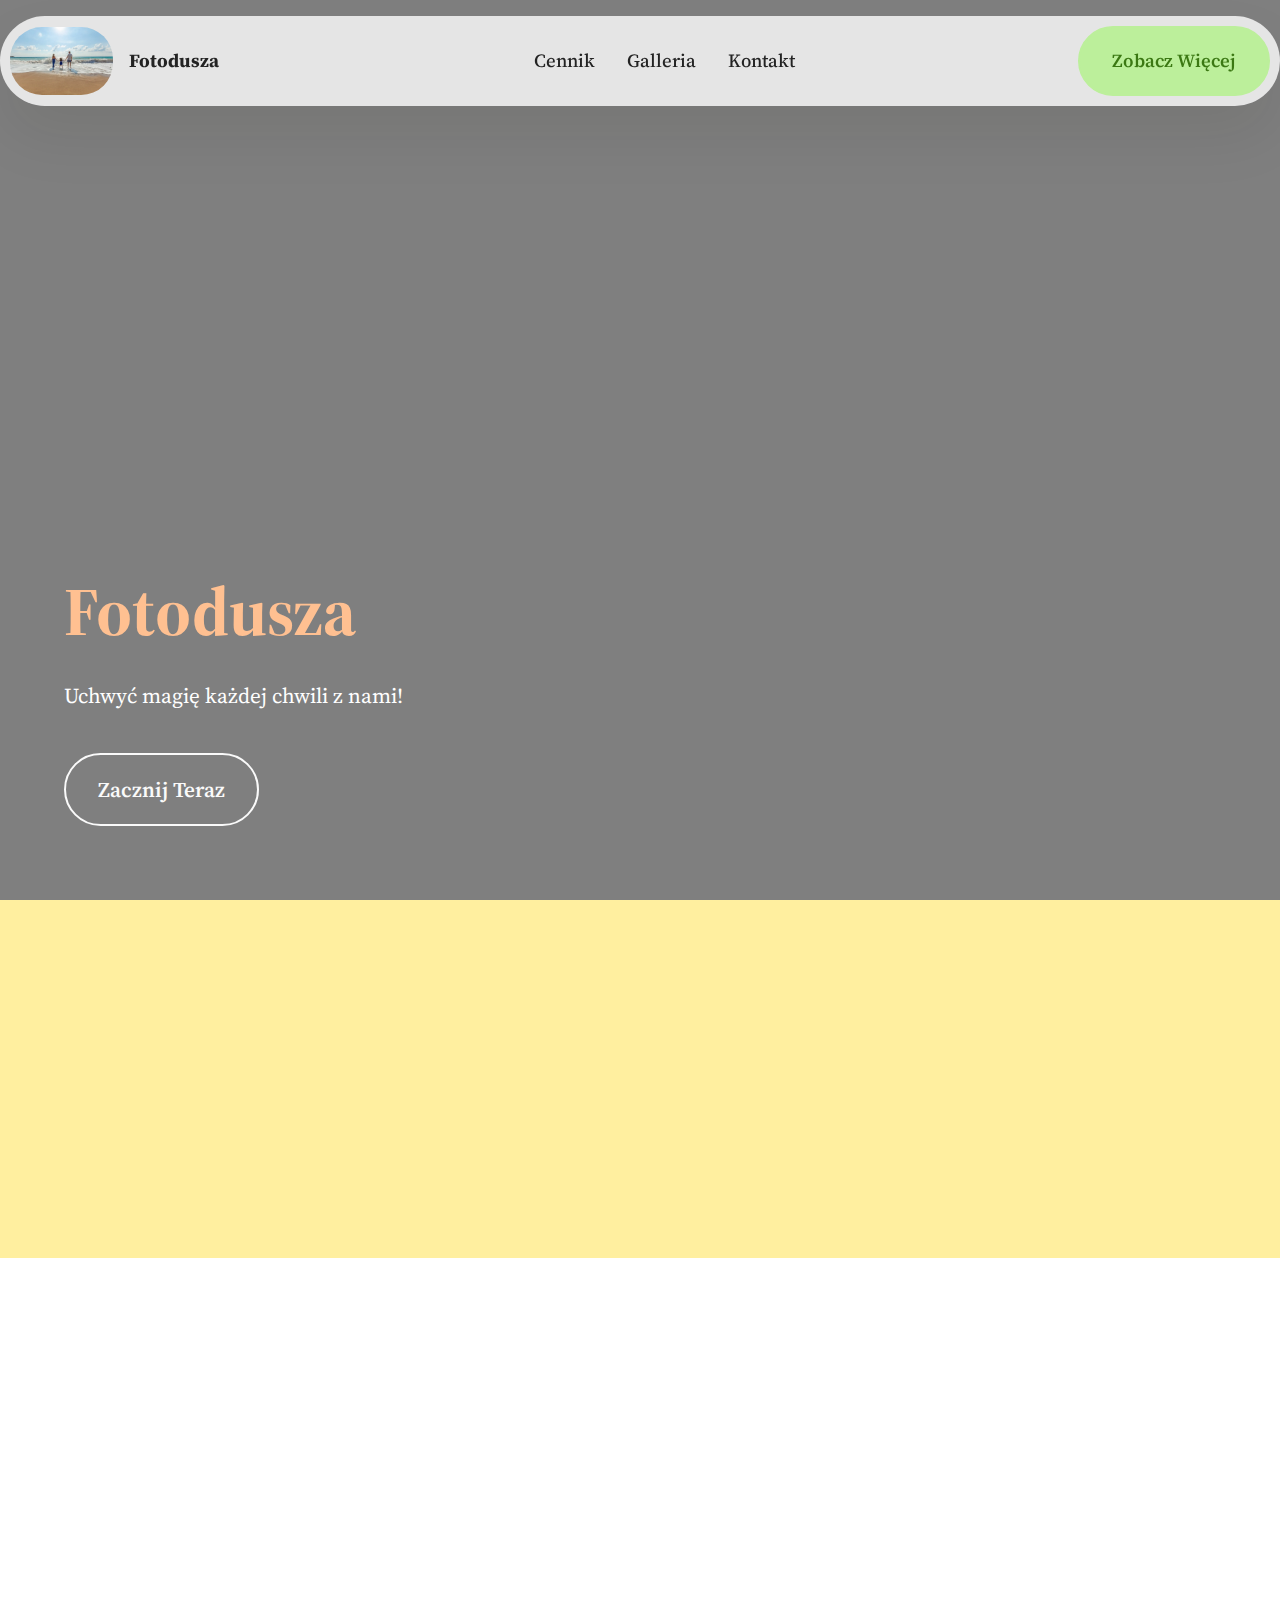
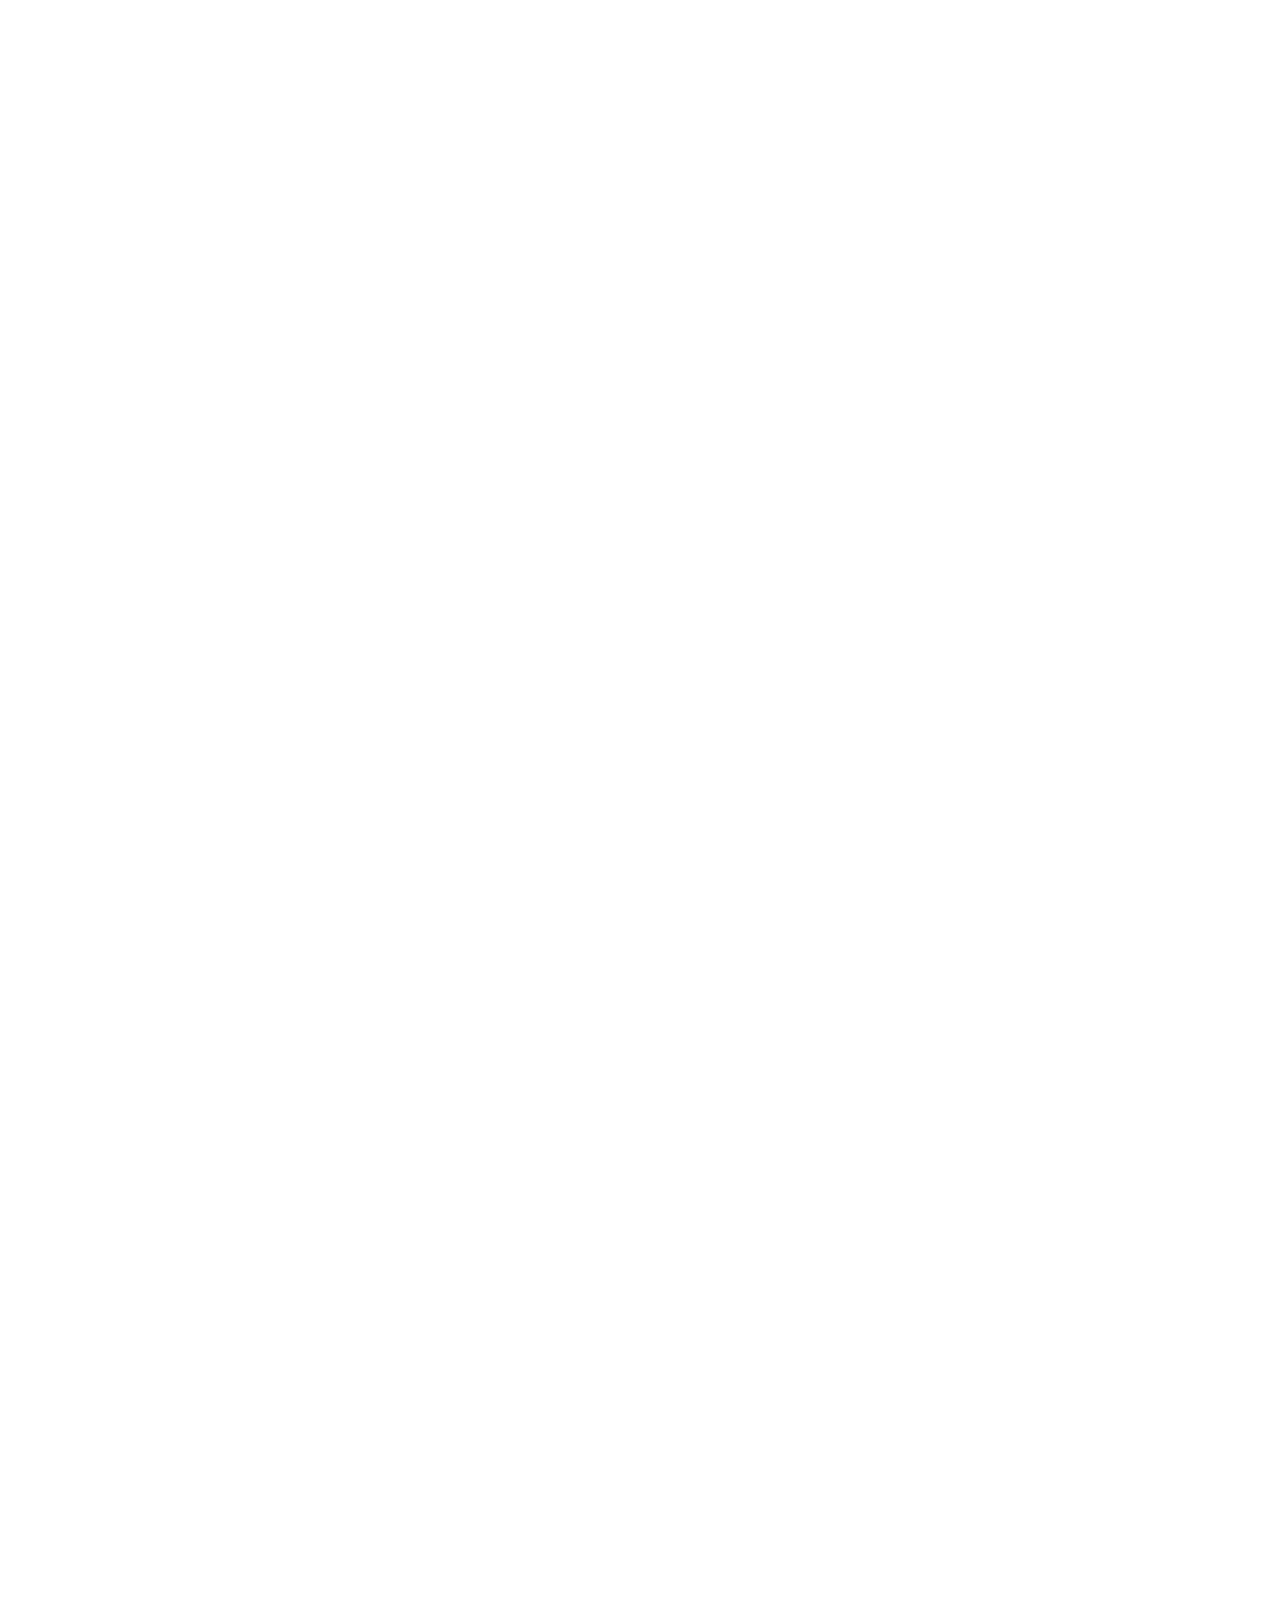
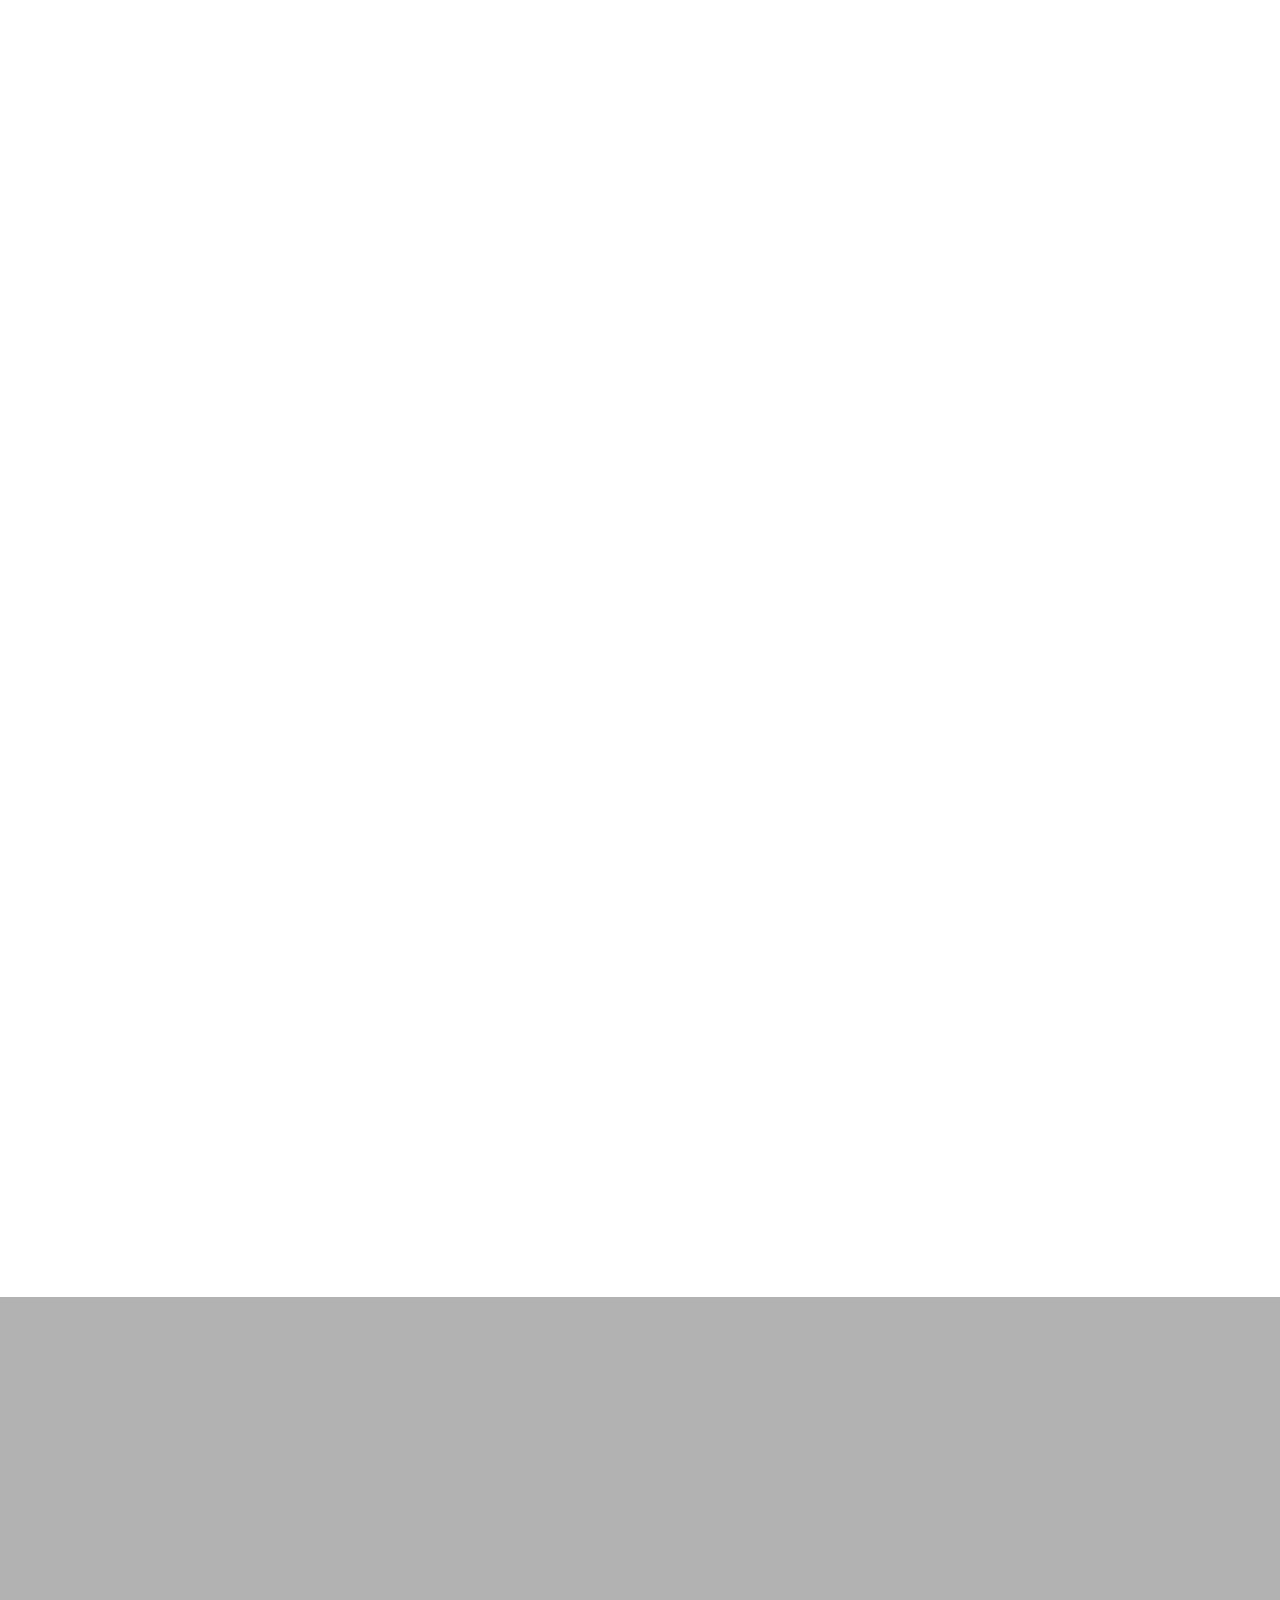
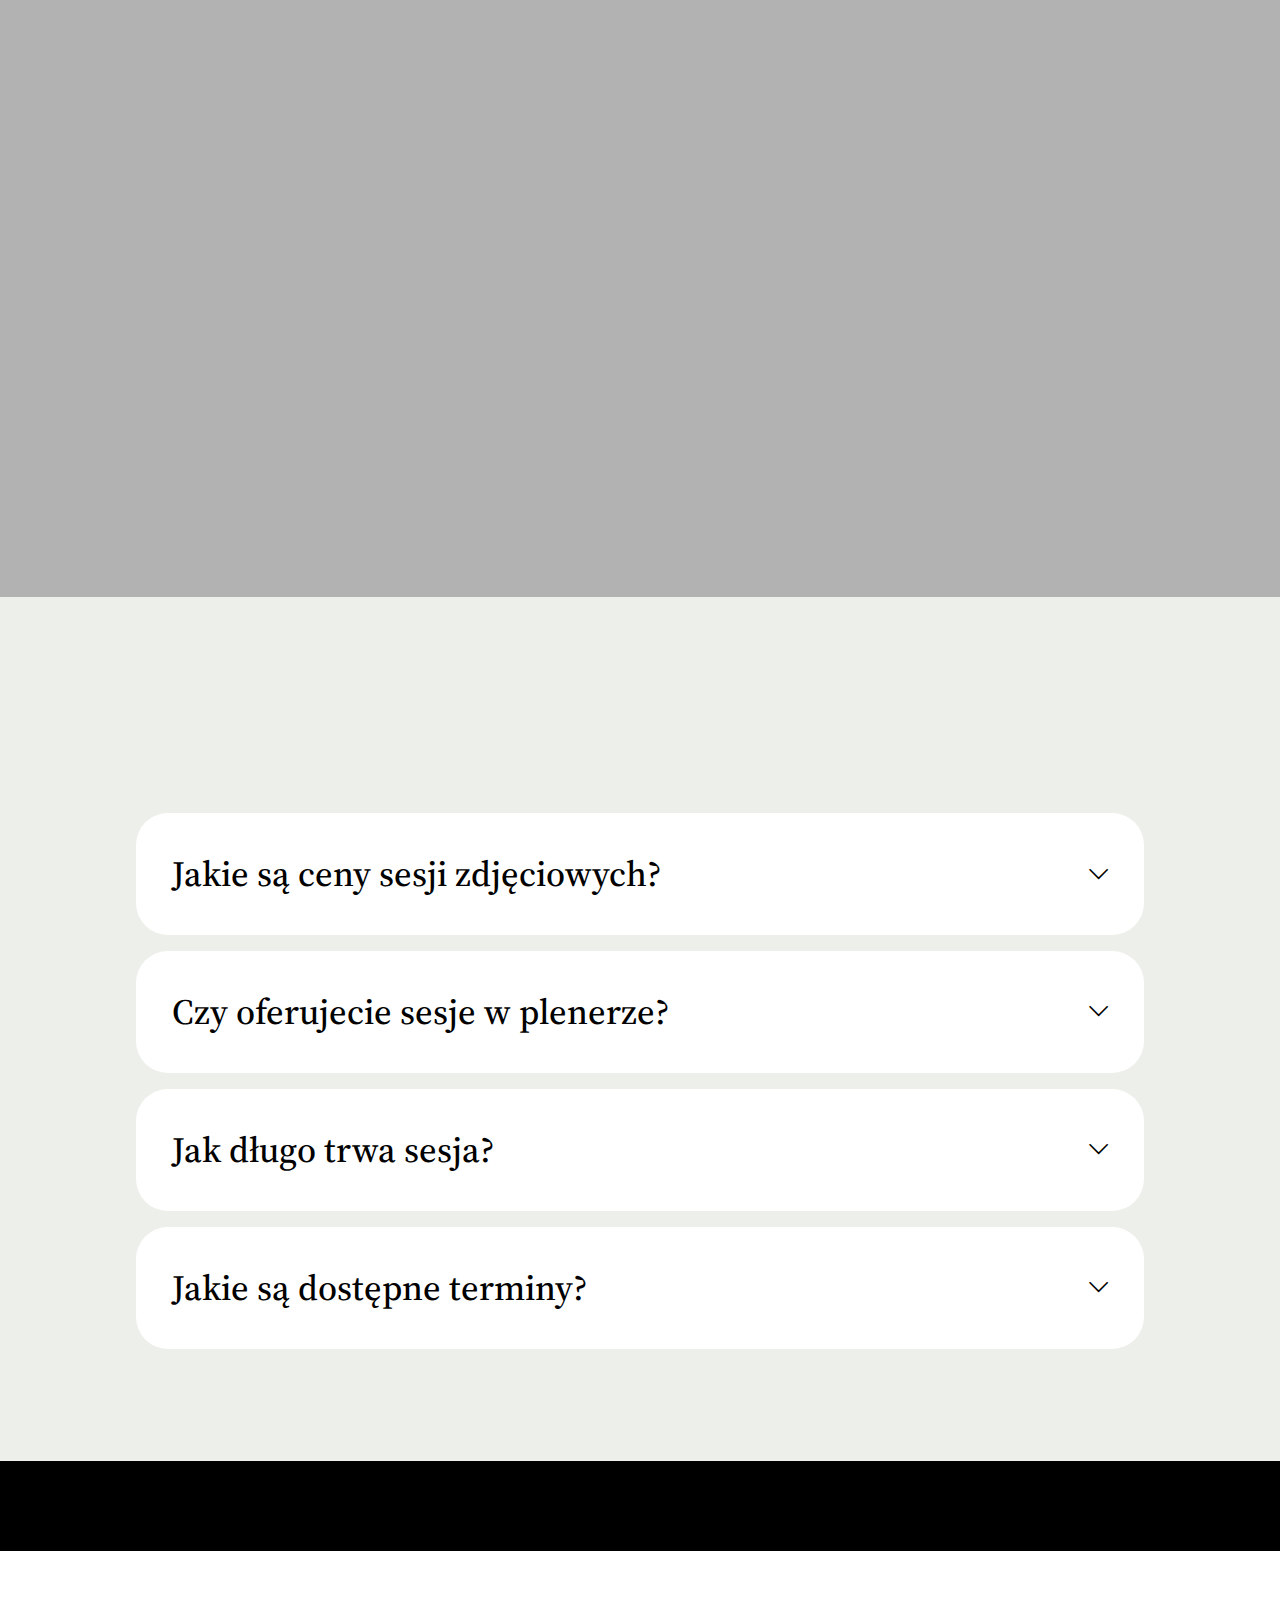
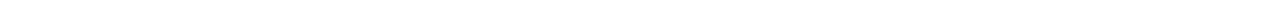
<file: index.html>
<!DOCTYPE html>
<html  >
<head>
  <!-- Site made with Mobirise Website Builder v5.9.18, https://mobirise.com -->
  <meta charset="UTF-8">
  <meta http-equiv="X-UA-Compatible" content="IE=edge">
  <meta name="generator" content="Mobirise v5.9.18, mobirise.com">
  <meta name="viewport" content="width=device-width, initial-scale=1, minimum-scale=1">
  <link rel="shortcut icon" href="assets/images/logo-128x94-2.png" type="image/x-icon">
  <meta name="description" content="Oferujemy wyjątkowe sesje zdjęciowe dla rodzin, dzieci oraz na różne okazje. Nasze fotografie uchwycą najpiękniejsze chwile w życiu.">
  
  
  <title>Strona główna</title>
  <link rel="stylesheet" href="assets/web/assets/mobirise-icons2/mobirise2.css">
  <link rel="stylesheet" href="assets/bootstrap/css/bootstrap.min.css">
  <link rel="stylesheet" href="assets/bootstrap/css/bootstrap-grid.min.css">
  <link rel="stylesheet" href="assets/bootstrap/css/bootstrap-reboot.min.css">
  <link rel="stylesheet" href="assets/parallax/jarallax.css">
  <link rel="stylesheet" href="assets/animatecss/animate.css">
  <link rel="stylesheet" href="assets/dropdown/css/style.css">
  <link rel="stylesheet" href="assets/theme/css/style.css">
  <link rel="preload" href="https://fonts.googleapis.com/css2?family=Source+Serif+4:wght@400;700&display=swap&display=swap" as="style" onload="this.onload=null;this.rel='stylesheet'">
  <noscript><link rel="stylesheet" href="https://fonts.googleapis.com/css2?family=Source+Serif+4:wght@400;700&display=swap&display=swap"></noscript>
  <link rel="preload" as="style" href="assets/mobirise/css/mbr-additional.css?v=M3mgCl"><link rel="stylesheet" href="assets/mobirise/css/mbr-additional.css?v=M3mgCl" type="text/css">

  
  
  
</head>
<body>
  
  <section data-bs-version="5.1" class="menu menu2 cid-uyliUuJ8Vn" once="menu" id="menu-5-uyliUuJ8Vn">
	

	<nav class="navbar navbar-dropdown navbar-fixed-top navbar-expand-lg">
		<div class="container">
			<div class="navbar-brand">
				<span class="navbar-logo">
					<a href="home.html">
						<img src="assets/images/photo-1475503572774-15a45e5d60b9.webp" alt="Mobirise Website Builder" style="height: 4.3rem;">
					</a>
				</span>
				<span class="navbar-caption-wrap"><a class="navbar-caption text-black text-primary display-4" href="home.html">Fotodusza</a></span>
			</div>
			<button class="navbar-toggler" type="button" data-toggle="collapse" data-bs-toggle="collapse" data-target="#navbarSupportedContent" data-bs-target="#navbarSupportedContent" aria-controls="navbarNavAltMarkup" aria-expanded="false" aria-label="Toggle navigation">
				<div class="hamburger">
					<span></span>
					<span></span>
					<span></span>
					<span></span>
				</div>
			</button>
			<div class="collapse navbar-collapse" id="navbarSupportedContent">
				<ul class="navbar-nav nav-dropdown" data-app-modern-menu="true"><li class="nav-item">
						<a class="nav-link link text-black text-primary display-4" href="price.html">Cennik</a>
					</li>
					<li class="nav-item">
						<a class="nav-link link text-black text-primary display-4" href="gallery.html" aria-expanded="false">Galleria</a>
					</li>
					<li class="nav-item"><a class="nav-link link text-black text-primary display-4" href="sessionreservation.html">Kontakt</a></li></ul>
				
				<div class="navbar-buttons mbr-section-btn"><a class="btn btn-primary display-4" href="gallery.html">Zobacz Więcej</a></div>
			</div>
		</div>
	</nav>
</section>

<section data-bs-version="5.1" class="header18 cid-uyliUuJtCs mbr-fullscreen" data-bg-video="https://www.youtube.com/watch?v=beuCGBB8l7E" id="hero-15-uyliUuJtCs">
  

  <div class="mbr-overlay" style="opacity: 0.5; background-color: rgb(0, 0, 0);"></div>
  <div class="container-fluid">
    <div class="row">
      <div class="content-wrap col-12 col-md-12">
        <h1 class="mbr-section-title mbr-fonts-style mbr-white mb-4 display-1">
          <strong>Fotodusza</strong></h1>
        
        <p class="mbr-fonts-style mbr-text mbr-white mb-4 display-7">Uchwyć magię każdej chwili z nami!</p>
        <div class="mbr-section-btn"><a class="btn btn-white-outline display-7" href="home.html#pricing-cards-1-uyliUuLAeD">Zacznij Teraz</a></div>
      </div>
    </div>
  </div>
</section>

<section data-bs-version="5.1" class="header09 cid-uyliUuJypc" id="call-to-action-7-uyliUuJypc">
    
    
    
    <div class="container">
        <div class="row">
            <div class="col-12 col-md-8">
                <h1 class="mbr-section-title mbr-fonts-style mb-4 display-1"><strong>Fotodusza</strong></h1>
                <p class="mbr-fonts-style mbr-text mb-4 display-7">Niech Twoje wspomnienia będą wieczne!</p>
                <div class="mbr-section-btn"><a class="btn btn-primary display-7" href="sessionreservation.html">Zarezerwuj Sesję</a> 
                    <a class="btn btn-secondary display-7" href="gallery.html">Przeglądaj Galerię</a></div>
            </div>
        </div>
    </div>
</section>

<section data-bs-version="5.1" class="article4 cid-uyliUuKwSD" id="about-us-4-uyliUuKwSD">
	

	
	

	<div class="container">
		<div class="row justify-content-center">
			<div class="col-12 col-md-12 col-lg-6 image-wrapper">
				<img class="w-100" src="assets/images/img-20241215-wa0000-828x828.webp" alt="Mobirise Website Builder">
			</div>
			<div class="col-12 col-md-12 col-lg">
				<div class="text-wrapper align-left">
					<h1 class="mbr-section-title mbr-fonts-style mb-4 display-2">
						<strong>Zatrzymaj Chwile</strong>
					</h1>
					<p class="mbr-text mbr-fonts-style mb-3 display-7">Tu Anka i Beata. Witaj w naszym świecie, gdzie każda chwila jest wart zatrzymania! Jesteśmy pasjonatkami fotografii rodzinnej, kobiecej i okolicznościowej. Uwielbiamy chwytać te magiczne momenty, które sprawiają, że życie jest piękne.</p>

					<p class="mbr-text mbr-fonts-style mb-3 display-7">Nasze zdjęcia to nie tylko obrazy, to historie pełne emocji, radości i miłości. Z nami każda sesja to przygoda, a każdy uśmiech to skarb, który chcemy uwiecznić na zawsze.</p>
					<p class="mbr-text mbr-fonts-style mb-3 display-7">Nie czekaj, aż życie przeleci obok! Zrób krok w stronę niezapomnianych wspomnień i pozwól nam uchwycić Twoje najpiękniejsze chwile!</p>
					
				</div>
			</div>
		</div>
	</div>
</section>

<section data-bs-version="5.1" class="gallery07 cid-uyliUuJOPd" id="gallery-16-uyliUuJOPd">
  
  
  <div class="container-fluid gallery-wrapper">
    <div class="row justify-content-center">
      <div class="col-12 content-head">
        <div class="mbr-section-head mb-5">
          <h4 class="mbr-section-title mbr-fonts-style align-center mb-0 display-2">
            <strong>Nasze Ujęcia</strong>
          </h4>
          
        </div>
      </div>
    </div>
    <div class="grid-container">
      <div class="grid-container-3 moving-left" style="transform: translate3d(-200px, 0px, 0px);">
        <div class="grid-item">
          <img src="assets/images/zdjcie-whatsapp-2024-12-29-o-23.44.43-b1a44b23-921x921.webp" alt="Mobirise Website Builder">
        </div>
        <div class="grid-item">
          <img src="assets/images/zdjcie-whatsapp-2024-12-29-o-23.44.44-84842226-921x921.webp" alt="Mobirise Website Builder">
        </div>
        <div class="grid-item">
          <img src="assets/images/zdjcie-whatsapp-2024-12-29-o-23.44.44-6c4c3e9f-921x921.webp" alt="Mobirise Website Builder">
        </div>
        <div class="grid-item">
          <img src="assets/images/zdjcie-whatsapp-2024-12-29-o-23.44.44-e406572e-921x921.webp" alt="Mobirise Website Builder">
        </div>
      </div>
    </div>
  </div>
</section>

<section data-bs-version="5.1" class="image02 cid-uyliUuKkl1 mbr-fullscreen mbr-parallax-background" id="image-13-uyliUuKkl1">
    
    
    <div class="container">
        <div class="row"></div>
    </div>
</section>

<section data-bs-version="5.1" class="features03 cid-uyliUuKbkC" id="events-1-uyliUuKbkC">
  
  
  <div class="container-fluid">
    <div class="row justify-content-center mb-5">
      <div class="col-12 content-head">
        
      </div>
    </div>
    <div class="row">
      <div class="item features-image col-12 col-md-6 col-lg-3 active">
        <div class="item-wrapper">
          <div class="item-img mb-3">
            <img src="assets/images/dsc02647-4-646x646.webp" alt="Mobirise Website Builder" title="">
          </div>
          <div class="item-content align-left">
            <h5 class="item-title mbr-fonts-style mt-0 mb-2 display-5">
              <strong>Sesja Rodzinna</strong>
            </h5>
            <p class="mbr-text mbr-fonts-style mb-3 display-7">Zatrzymaj czas z rodziną! Uwiecznij wspólne chwile w pięknej scenerii.</p>
            <p class="mbr-text mbr-fonts-style mb-3 display-7"></p>
            <div class="mbr-section-btn item-footer"><a href="sessionreservation.html" class="btn item-btn btn-primary display-7">Zarezerwuj</a></div>
          </div>
        </div>
      </div>
      <div class="item features-image col-12 col-md-6 col-lg-3">
        <div class="item-wrapper">
          <div class="item-img mb-3">
            <img src="assets/images/dsc02125-2-646x1034.webp" alt="Mobirise Website Builder" title="" data-slide-to="1" data-bs-slide-to="1">
          </div>
          <div class="item-content align-left">
            <h5 class="item-title mbr-fonts-style mb-2 mt-0 display-5">
              <strong>Sesja Dziecięca</strong>
            </h5>
            <p class="mbr-text mbr-fonts-style mb-3 display-7">Uchwyć beztroskie chwile swojego dziecka w radosnej atmosferze!</p>
            <p class="mbr-text mbr-fonts-style mb-3 display-7"></p>
            <div class="mbr-section-btn item-footer"><a href="sessionreservation.html" class="btn item-btn btn-primary display-7">Zarezerwuj</a></div>
          </div>
        </div>
      </div>
      <div class="item features-image col-12 col-md-6 col-lg-3">
        <div class="item-wrapper">
          <div class="item-img mb-3">
            <img src="assets/images/zdjcie-whatsapp-2024-12-30-o-17.41.54-74c3bacb-646x724.webp" alt="Mobirise Website Builder" title="" data-slide-to="2" data-bs-slide-to="2">
          </div>
          <div class="item-content align-left">
            <h5 class="item-title mbr-fonts-style mb-2 mt-0 display-5">
              <strong>Okazjonalne Sesje Tematyczne</strong>
            </h5>
            <p class="mbr-text mbr-fonts-style mb-3 display-7">Świętuj ważne momenty z nami! Uwiecznij swoje wyjątkowe okazje.</p>
            <p class="mbr-text mbr-fonts-style mb-3 display-7"></p>
            <div class="mbr-section-btn item-footer"><a href="sessionreservation.html" class="btn item-btn btn-primary display-7">Zarezerwuj</a></div>
          </div>
        </div>
      </div>
      <div class="item features-image col-12 col-md-6 col-lg-3">
        <div class="item-wrapper">
          <div class="item-img mb-3">
            <img src="assets/images/zdjcie-whatsapp-2024-12-30-o-17.41.56-5ba23032-646x969.webp" alt="Mobirise Website Builder" title="" data-slide-to="2" data-bs-slide-to="2">
          </div>
          <div class="item-content align-left">
            <h5 class="item-title mbr-fonts-style mb-2 mt-0 display-5">
              <strong>Sesja Kobieca</strong></h5>
            <p class="mbr-text mbr-fonts-style mb-3 display-7">Zanurz się w naturze i stwórz niezapomniane wspomnienia w plenerze!</p>
            <p class="mbr-text mbr-fonts-style mb-3 display-7"></p>
            <div class="mbr-section-btn item-footer"><a href="sessionreservation.html" class="btn item-btn btn-primary display-7">Zarezerwuj</a></div>
          </div>
        </div>
      </div>
    </div>
  </div>
</section>

<section data-bs-version="5.1" class="header18 cid-uyliUuL403 mbr-fullscreen" data-bg-video="https://www.youtube.com/watch?v=5b1ZELvsKmo" id="video-5-uyliUuL403">
  

  <div class="mbr-overlay" style="opacity: 0.3; background-color: rgb(0, 0, 0);"></div>
  <div class="container-fluid">
    <div class="row">
    </div>
  </div>
</section>

<section data-bs-version="5.1" class="list1 cid-uysrzPPRHW" id="list01-n">	
    
	
	<div class="container">
		<div class="row justify-content-center">
			<div class="col-12 col-md-12 col-lg-10 m-auto">
				<div class="content">
					<div class="row justify-content-center mb-5">
						<div class="col-12 content-head">
							<div class="mbr-section-head">
								<h4 class="mbr-section-title mbr-fonts-style align-center mb-0 display-2"><strong>Najczęściej zadawane pytania.</strong></h4>
								
							</div>
						</div>
					</div>
					<div id="bootstrap-accordion_12" class="panel-group accordionStyles accordion" role="tablist" aria-multiselectable="true">
						<div class="card">
							<div class="card-header" role="tab" id="headingOne">
								<a role="button" class="panel-title collapsed" data-toggle="collapse" data-bs-toggle="collapse" data-core="" href="#collapse1_12" aria-expanded="false" aria-controls="collapse1">
									<h6 class="panel-title-edit mbr-semibold mbr-fonts-style mb-0 display-5">Jakie są ceny sesji zdjęciowych?
									</h6>
									<span class="sign mbr-iconfont mobi-mbri-arrow-down"></span>
								</a>
							</div>
							<div id="collapse1_12" class="panel-collapse noScroll collapse" role="tabpanel" aria-labelledby="headingOne" data-parent="#accordion" data-bs-parent="#bootstrap-accordion_12">
								<div class="panel-body">
									<p class="mbr-fonts-style panel-text display-7">Ceny zaczynają się od 200 zł za sesję.</p>
								</div>
							</div>
						</div>
						<div class="card">
							<div class="card-header" role="tab" id="headingOne">
								<a role="button" class="panel-title collapsed" data-toggle="collapse" data-bs-toggle="collapse" data-core="" href="#collapse2_12" aria-expanded="false" aria-controls="collapse2">
									<h6 class="panel-title-edit mbr-semibold mbr-fonts-style mb-0 display-5">Czy oferujecie sesje w plenerze?
									</h6>
									<span class="sign mbr-iconfont mobi-mbri-arrow-down"></span>
								</a>
							</div>
							<div id="collapse2_12" class="panel-collapse noScroll collapse" role="tabpanel" aria-labelledby="headingOne" data-parent="#accordion" data-bs-parent="#bootstrap-accordion_12">
								<div class="panel-body">
									<p class="mbr-fonts-style panel-text display-7">Oczywiście! Plener to nasza specjalność.</p>
								</div>
							</div>
						</div>
						<div class="card">
							<div class="card-header" role="tab" id="headingOne">
								<a role="button" class="panel-title collapsed" data-toggle="collapse" data-bs-toggle="collapse" data-core="" href="#collapse3_12" aria-expanded="false" aria-controls="collapse3">
									<h6 class="panel-title-edit mbr-semibold mbr-fonts-style mb-0 display-5">Jak długo trwa sesja?
									</h6>
									<span class="sign mbr-iconfont mobi-mbri-arrow-down"></span>
								</a>
							</div>
							<div id="collapse3_12" class="panel-collapse noScroll collapse" role="tabpanel" aria-labelledby="headingOne" data-parent="#accordion" data-bs-parent="#bootstrap-accordion_12">
								<div class="panel-body">
									<p class="mbr-fonts-style panel-text display-7">Sesja trwa zazwyczaj 1-2 godziny.</p>
								</div>
							</div>
						</div>
						<div class="card">
							<div class="card-header" role="tab" id="headingOne">
								<a role="button" class="panel-title collapsed" data-toggle="collapse" data-bs-toggle="collapse" data-core="" href="#collapse4_12" aria-expanded="false" aria-controls="collapse4">
									<h6 class="panel-title-edit mbr-semibold mbr-fonts-style mb-0 display-5">Jakie są dostępne terminy?
									</h6>
									<span class="sign mbr-iconfont mobi-mbri-arrow-down"></span>
								</a>
							</div>
							<div id="collapse4_12" class="panel-collapse noScroll collapse" role="tabpanel" aria-labelledby="headingOne" data-parent="#accordion" data-bs-parent="#bootstrap-accordion_12">
								<div class="panel-body">
									<p class="mbr-fonts-style panel-text display-7">Terminy są elastyczne, dostosujemy je do Ciebie.</p>
								</div>
							</div>
						</div>
						
						
					</div>
				</div>
			</div>
		</div>
	</div>
</section>

<section data-bs-version="5.1" class="footer4 cid-uyorxjNtkh" once="footers" id="footer04-i">

    

    

    <div class="container">
        <div class="media-container-row align-center mbr-white">
            <div class="col-12">
                <p class="mbr-text mb-0 mbr-fonts-style display-7">© 2025 Fotodusza</p>
            </div>
        </div>
    </div>
</section><section class="display-7" style="padding: 0;align-items: center;justify-content: center;flex-wrap: wrap;    align-content: center;display: flex;position: relative;height: 4rem;"><a href="https://mobiri.se/3662312" style="flex: 1 1;height: 4rem;position: absolute;width: 100%;z-index: 1;"><img alt="" style="height: 4rem;" src="[data-uri]"></a><p style="margin: 0;text-align: center;" class="display-7">&#8204;</p><a style="z-index:1" href="https://mobirise.com/drag-drop-website-builder.html">Drag & Drop Website Builder</a></section><script src="assets/bootstrap/js/bootstrap.bundle.min.js"></script>  <script src="assets/parallax/jarallax.js"></script>  <script src="assets/smoothscroll/smooth-scroll.js"></script>  <script src="assets/ytplayer/index.js"></script>  <script src="assets/dropdown/js/navbar-dropdown.js"></script>  <script src="assets/vimeoplayer/player.js"></script>  <script src="assets/scrollgallery/scroll-gallery.js"></script>  <script src="assets/mbr-switch-arrow/mbr-switch-arrow.js"></script>  <script src="assets/theme/js/script.js"></script>  
  
  
  <input name="animation" type="hidden">
  </body>
</html>
</file>
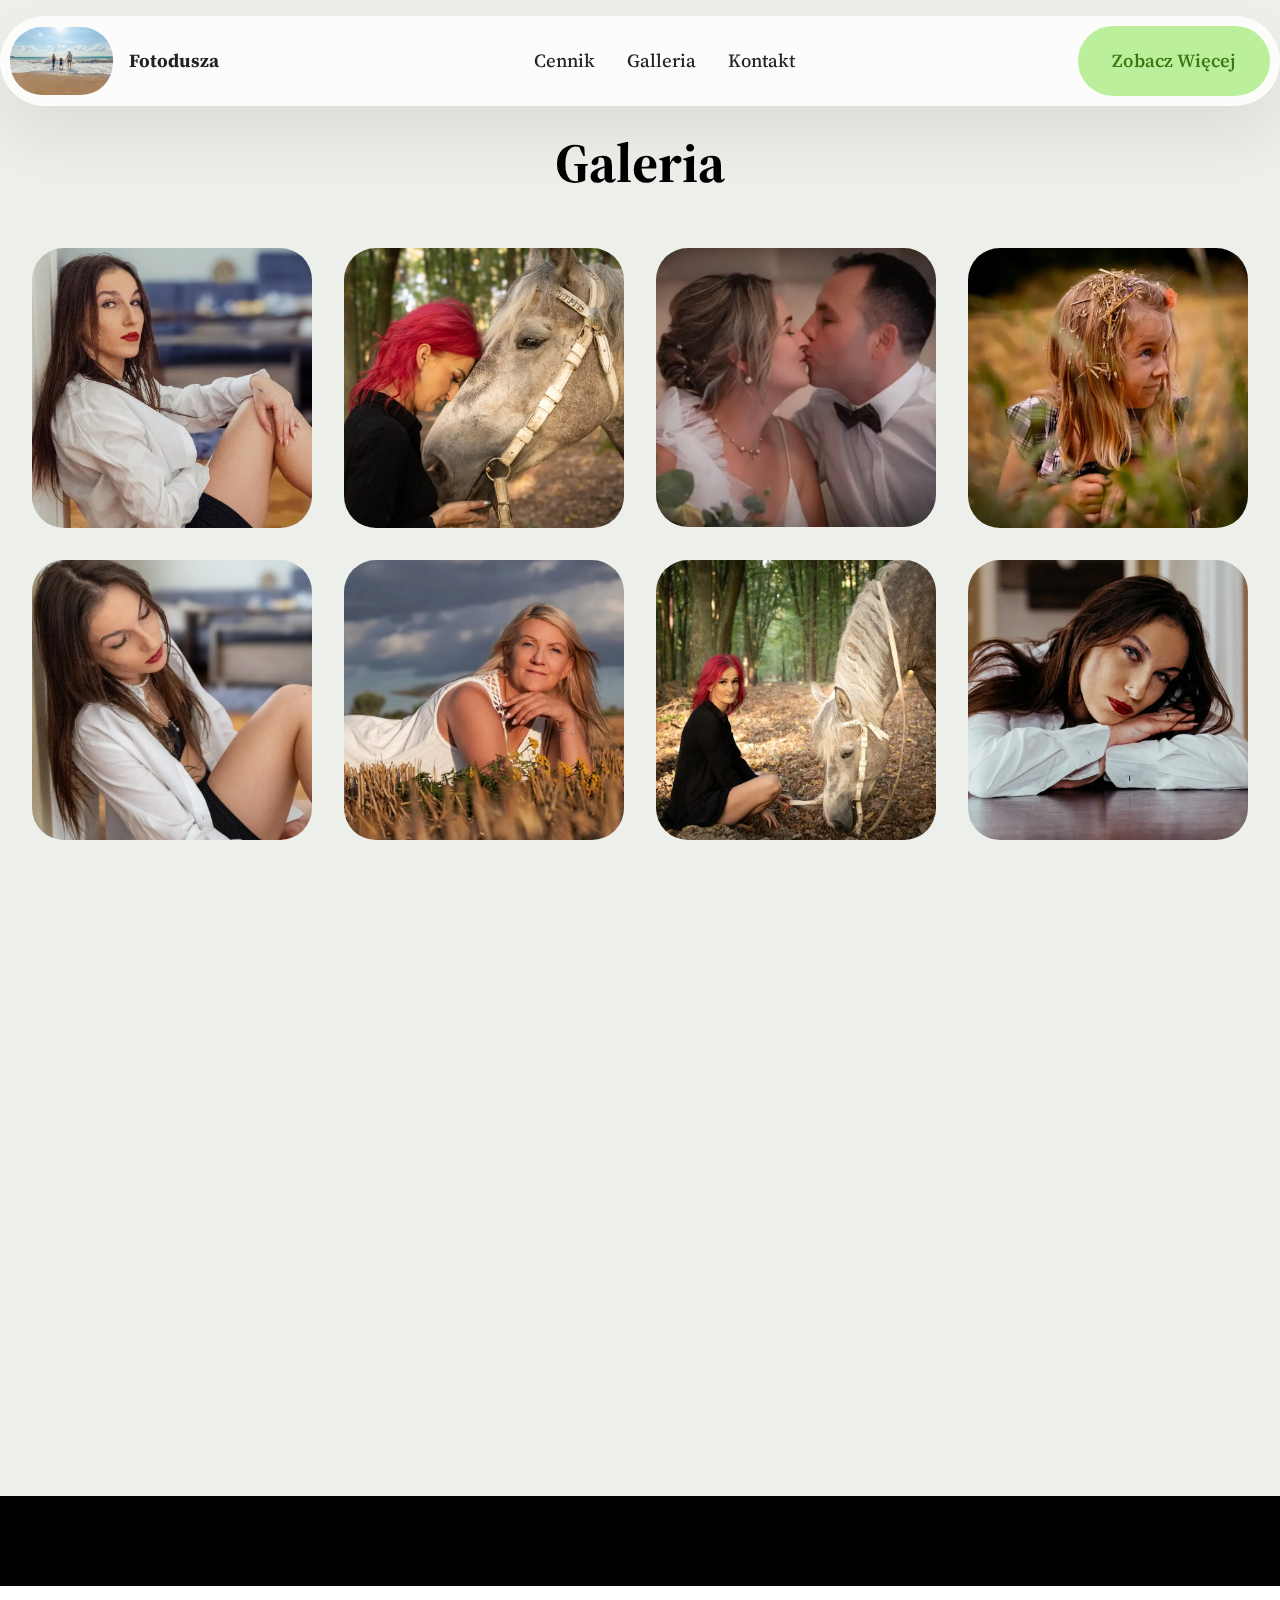
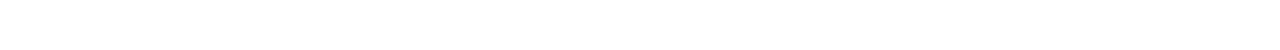
<file: gallery.html>
<!DOCTYPE html>
<html  >
<head>
  <!-- Site made with Mobirise Website Builder v5.9.18, https://mobirise.com -->
  <meta charset="UTF-8">
  <meta http-equiv="X-UA-Compatible" content="IE=edge">
  <meta name="generator" content="Mobirise v5.9.18, mobirise.com">
  <meta name="viewport" content="width=device-width, initial-scale=1, minimum-scale=1">
  <link rel="shortcut icon" href="assets/images/logo-128x94-2.png" type="image/x-icon">
  <meta name="description" content="Możesz tu zobaczyć nasze przykładowe zdjęcia.">
  
  
  <title>Galeria</title>
  <link rel="stylesheet" href="assets/web/assets/mobirise-icons2/mobirise2.css">
  <link rel="stylesheet" href="assets/bootstrap/css/bootstrap.min.css">
  <link rel="stylesheet" href="assets/bootstrap/css/bootstrap-grid.min.css">
  <link rel="stylesheet" href="assets/bootstrap/css/bootstrap-reboot.min.css">
  <link rel="stylesheet" href="assets/animatecss/animate.css">
  <link rel="stylesheet" href="assets/dropdown/css/style.css">
  <link rel="stylesheet" href="assets/theme/css/style.css">
  <link rel="preload" href="https://fonts.googleapis.com/css2?family=Source+Serif+4:wght@400;700&display=swap&display=swap" as="style" onload="this.onload=null;this.rel='stylesheet'">
  <noscript><link rel="stylesheet" href="https://fonts.googleapis.com/css2?family=Source+Serif+4:wght@400;700&display=swap&display=swap"></noscript>
  <link rel="preload" as="style" href="assets/mobirise/css/mbr-additional.css?v=1oWmoc"><link rel="stylesheet" href="assets/mobirise/css/mbr-additional.css?v=1oWmoc" type="text/css">

  
  
  
</head>
<body>
  
  <section data-bs-version="5.1" class="menu menu2 cid-uyliUuJ8Vn" once="menu" id="menu02-2">
	

	<nav class="navbar navbar-dropdown navbar-fixed-top navbar-expand-lg">
		<div class="container">
			<div class="navbar-brand">
				<span class="navbar-logo">
					<a href="home.html">
						<img src="assets/images/photo-1475503572774-15a45e5d60b9.webp" alt="Mobirise Website Builder" style="height: 4.3rem;">
					</a>
				</span>
				<span class="navbar-caption-wrap"><a class="navbar-caption text-black text-primary display-4" href="home.html">Fotodusza</a></span>
			</div>
			<button class="navbar-toggler" type="button" data-toggle="collapse" data-bs-toggle="collapse" data-target="#navbarSupportedContent" data-bs-target="#navbarSupportedContent" aria-controls="navbarNavAltMarkup" aria-expanded="false" aria-label="Toggle navigation">
				<div class="hamburger">
					<span></span>
					<span></span>
					<span></span>
					<span></span>
				</div>
			</button>
			<div class="collapse navbar-collapse" id="navbarSupportedContent">
				<ul class="navbar-nav nav-dropdown" data-app-modern-menu="true"><li class="nav-item">
						<a class="nav-link link text-black text-primary display-4" href="price.html">Cennik</a>
					</li>
					<li class="nav-item">
						<a class="nav-link link text-black text-primary display-4" href="gallery.html" aria-expanded="false">Galleria</a>
					</li>
					<li class="nav-item"><a class="nav-link link text-black text-primary display-4" href="sessionreservation.html">Kontakt</a></li></ul>
				
				<div class="navbar-buttons mbr-section-btn"><a class="btn btn-primary display-4" href="gallery.html">Zobacz Więcej</a></div>
			</div>
		</div>
	</nav>
</section>

<section data-bs-version="5.1" class="gallery06 cid-uyQEFfRlFO" id="gallery06-w">
    
    
    <div class="container">
        <div class="row justify-content-center">
            <div class="col-12 content-head">
                <div class="mbr-section-head mb-5">
                    <h4 class="mbr-section-title mbr-fonts-style align-center mb-0 display-2">
                        <strong>Galeria</strong></h4>
                    
                </div>
            </div>
        </div>
        <div class="row">
            <div class="item features-image col-12 col-md-6 col-lg-3 active">
                <div class="item-wrapper">
                    <div class="item-img">
                        <img src="assets/images/dsc04937-815x815.webp" alt="Mobirise Website Builder" title="" data-slide-to="1" data-bs-slide-to="1">
                    </div>
                </div>
            </div>
            <div class="item features-image col-12 col-md-6 col-lg-3">
                <div class="item-wrapper">
                    <div class="item-img">
                        <img src="assets/images/dsc03324-815x815.webp" alt="Mobirise Website Builder" title="" data-slide-to="2" data-bs-slide-to="2">
                    </div>
                </div>
            </div>
            <div class="item features-image col-12 col-md-6 col-lg-3">
                <div class="item-wrapper">
                    <div class="item-img">
                        <img src="assets/images/img-20241007-wa0056-596x595.webp" alt="Mobirise Website Builder" title="" data-slide-to="3" data-bs-slide-to="3">
                    </div>
                </div>
            </div>
            
            <div class="item features-image col-12 col-md-6 col-lg-3">
                <div class="item-wrapper">
                    <div class="item-img">
                        <img src="assets/images/img-20241215-wa0001-815x816.webp" alt="Mobirise Website Builder" title="" data-slide-to="4" data-bs-slide-to="4">
                    </div>
                </div>
            </div>
            <div class="item features-image col-12 col-md-6 col-lg-3">
                <div class="item-wrapper">
                    <div class="item-img">
                        <img src="assets/images/dsc04949-815x815.webp" alt="Mobirise Website Builder" title="" data-slide-to="5" data-bs-slide-to="5">
                    </div>
                </div>
            </div>
            <div class="item features-image col-12 col-md-6 col-lg-3">
                <div class="item-wrapper">
                    <div class="item-img">
                        <img src="assets/images/img-20240729-wa0001-815x814.webp" alt="Mobirise Website Builder" title="" data-slide-to="6" data-bs-slide-to="6">
                    </div>
                </div>
            </div><div class="item features-image col-12 col-md-6 col-lg-3">
                <div class="item-wrapper">
                    <div class="item-img">
                        <img src="assets/images/dsc03318-815x815.webp" alt="Mobirise Website Builder" title="" data-slide-to="7" data-bs-slide-to="7">
                    </div>
                </div>
            </div><div class="item features-image col-12 col-md-6 col-lg-3">
                <div class="item-wrapper">
                    <div class="item-img">
                        <img src="assets/images/dsc04839-815x815.webp" alt="Mobirise Website Builder" title="" data-slide-to="8" data-bs-slide-to="8">
                    </div>
                </div>
            </div>
            

        </div>
        
    </div>
</section>

<section data-bs-version="5.1" class="gallery06 cid-uyQK1K4lto" id="gallery06-x">
    
    
    <div class="container">
        <div class="row justify-content-center">
            <div class="col-12 content-head">
                
            </div>
        </div>
        <div class="row">
            
            
            
            <div class="item features-image col-12 col-md-6 col-lg-3 active">
                <div class="item-wrapper">
                    <div class="item-img">
                        <img src="assets/images/img-20241006-wa0087-986x986.webp" alt="Mobirise Website Builder" title="" data-slide-to="0" data-bs-slide-to="0">
                    </div>
                </div>
            </div><div class="item features-image col-12 col-md-6 col-lg-3">
                <div class="item-wrapper">
                    <div class="item-img">
                        <img src="assets/images/img-20241007-wa0007-1-596x596.webp" alt="Mobirise Website Builder" title="" data-slide-to="1" data-bs-slide-to="1">
                    </div>
                </div>
            </div><div class="item features-image col-12 col-md-6 col-lg-3">
                <div class="item-wrapper">
                    <div class="item-img">
                        <img src="assets/images/img-20241006-wa0007-1751x1751.webp" alt="Mobirise Website Builder" title="" data-slide-to="2" data-bs-slide-to="2">
                    </div>
                </div>
            </div><div class="item features-image col-12 col-md-6 col-lg-3">
                <div class="item-wrapper">
                    <div class="item-img">
                        <img src="assets/images/img-20241007-wa0005-945x945.webp" alt="Mobirise Website Builder" title="" data-slide-to="3" data-bs-slide-to="3">
                    </div>
                </div>
            </div>
            <div class="item features-image col-12 col-md-6 col-lg-3">
                <div class="item-wrapper">
                    <div class="item-img">
                        <img src="assets/images/img-20241006-wa0031-482x482.webp" alt="Mobirise Website Builder" title="" data-slide-to="4" data-bs-slide-to="4">
                    </div>
                </div>
            </div><div class="item features-image col-12 col-md-6 col-lg-3">
                <div class="item-wrapper">
                    <div class="item-img">
                        <img src="assets/images/img-20241006-wa0007-1751x1751.webp" alt="Mobirise Website Builder" title="" data-slide-to="5" data-bs-slide-to="5">
                    </div>
                </div>
            </div><div class="item features-image col-12 col-md-6 col-lg-3">
                <div class="item-wrapper">
                    <div class="item-img">
                        <img src="assets/images/img-20241006-wa0023-1128x1127.webp" alt="Mobirise Website Builder" title="" data-slide-to="6" data-bs-slide-to="6">
                    </div>
                </div>
            </div><div class="item features-image col-12 col-md-6 col-lg-3">
                <div class="item-wrapper">
                    <div class="item-img">
                        <img src="assets/images/dsc04954-2128x2128.webp" alt="Mobirise Website Builder" title="" data-slide-to="7" data-bs-slide-to="7">
                    </div>
                </div>
            </div>
            
            
            

        </div>
        
    </div>
</section>

<section data-bs-version="5.1" class="footer4 cid-uyorxjNtkh" once="footers" id="footer04-i">

    

    

    <div class="container">
        <div class="media-container-row align-center mbr-white">
            <div class="col-12">
                <p class="mbr-text mb-0 mbr-fonts-style display-7">© 2025 Fotodusza</p>
            </div>
        </div>
    </div>
</section><section class="display-7" style="padding: 0;align-items: center;justify-content: center;flex-wrap: wrap;    align-content: center;display: flex;position: relative;height: 4rem;"><a href="https://mobiri.se/3662312" style="flex: 1 1;height: 4rem;position: absolute;width: 100%;z-index: 1;"><img alt="" style="height: 4rem;" src="[data-uri]"></a><p style="margin: 0;text-align: center;" class="display-7">&#8204;</p><a style="z-index:1" href="https://mobirise.com/html-builder.html">HTML Website Creator</a></section><script src="assets/bootstrap/js/bootstrap.bundle.min.js"></script>  <script src="assets/smoothscroll/smooth-scroll.js"></script>  <script src="assets/ytplayer/index.js"></script>  <script src="assets/dropdown/js/navbar-dropdown.js"></script>  <script src="assets/theme/js/script.js"></script>  
  
  
  <input name="animation" type="hidden">
  </body>
</html>
</file>
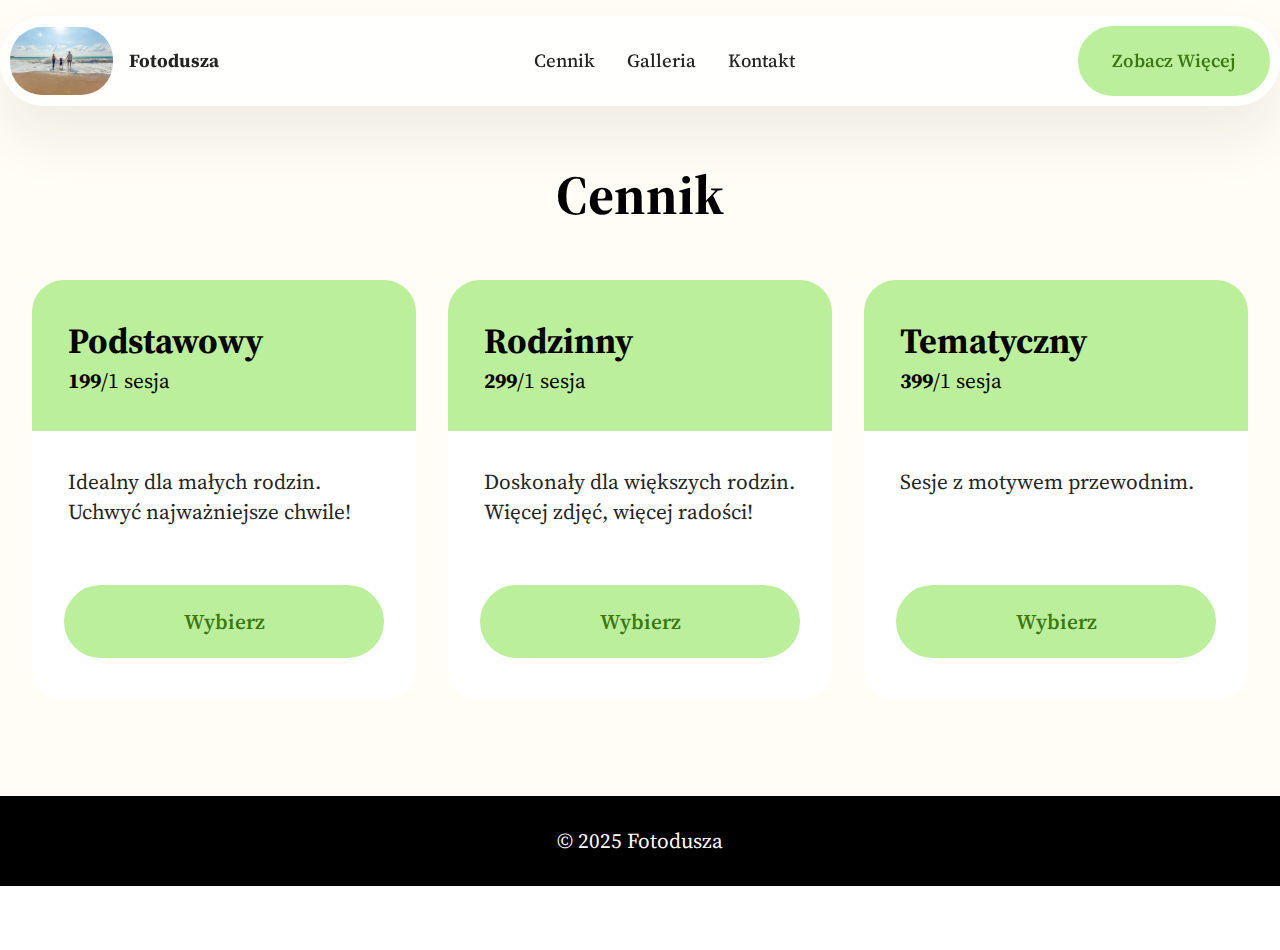
<file: price.html>
<!DOCTYPE html>
<html  >
<head>
  <!-- Site made with Mobirise Website Builder v5.9.18, https://mobirise.com -->
  <meta charset="UTF-8">
  <meta http-equiv="X-UA-Compatible" content="IE=edge">
  <meta name="generator" content="Mobirise v5.9.18, mobirise.com">
  <meta name="viewport" content="width=device-width, initial-scale=1, minimum-scale=1">
  <link rel="shortcut icon" href="assets/images/logo-128x94-2.png" type="image/x-icon">
  <meta name="description" content="Tutaj poznasz cenę twoich usługi zrobienia i obrobienia twoich zdjęć.">
  
  
  <title>Cennik</title>
  <link rel="stylesheet" href="assets/web/assets/mobirise-icons2/mobirise2.css">
  <link rel="stylesheet" href="assets/bootstrap/css/bootstrap.min.css">
  <link rel="stylesheet" href="assets/bootstrap/css/bootstrap-grid.min.css">
  <link rel="stylesheet" href="assets/bootstrap/css/bootstrap-reboot.min.css">
  <link rel="stylesheet" href="assets/animatecss/animate.css">
  <link rel="stylesheet" href="assets/dropdown/css/style.css">
  <link rel="stylesheet" href="assets/theme/css/style.css">
  <link rel="preload" href="https://fonts.googleapis.com/css2?family=Source+Serif+4:wght@400;700&display=swap&display=swap" as="style" onload="this.onload=null;this.rel='stylesheet'">
  <noscript><link rel="stylesheet" href="https://fonts.googleapis.com/css2?family=Source+Serif+4:wght@400;700&display=swap&display=swap"></noscript>
  <link rel="preload" as="style" href="assets/mobirise/css/mbr-additional.css?v=KkE4pX"><link rel="stylesheet" href="assets/mobirise/css/mbr-additional.css?v=KkE4pX" type="text/css">

  
  
  
</head>
<body>
  
  <section data-bs-version="5.1" class="menu menu2 cid-uyliUuJ8Vn" once="menu" id="menu02-b">
	

	<nav class="navbar navbar-dropdown navbar-fixed-top navbar-expand-lg">
		<div class="container">
			<div class="navbar-brand">
				<span class="navbar-logo">
					<a href="home.html">
						<img src="assets/images/photo-1475503572774-15a45e5d60b9.webp" alt="Mobirise Website Builder" style="height: 4.3rem;">
					</a>
				</span>
				<span class="navbar-caption-wrap"><a class="navbar-caption text-black text-primary display-4" href="home.html">Fotodusza</a></span>
			</div>
			<button class="navbar-toggler" type="button" data-toggle="collapse" data-bs-toggle="collapse" data-target="#navbarSupportedContent" data-bs-target="#navbarSupportedContent" aria-controls="navbarNavAltMarkup" aria-expanded="false" aria-label="Toggle navigation">
				<div class="hamburger">
					<span></span>
					<span></span>
					<span></span>
					<span></span>
				</div>
			</button>
			<div class="collapse navbar-collapse" id="navbarSupportedContent">
				<ul class="navbar-nav nav-dropdown" data-app-modern-menu="true"><li class="nav-item">
						<a class="nav-link link text-black text-primary display-4" href="price.html">Cennik</a>
					</li>
					<li class="nav-item">
						<a class="nav-link link text-black text-primary display-4" href="gallery.html" aria-expanded="false">Galleria</a>
					</li>
					<li class="nav-item"><a class="nav-link link text-black text-primary display-4" href="sessionreservation.html">Kontakt</a></li></ul>
				
				<div class="navbar-buttons mbr-section-btn"><a class="btn btn-primary display-4" href="gallery.html">Zobacz Więcej</a></div>
			</div>
		</div>
	</nav>
</section>

<section data-bs-version="5.1" class="pricing1 cid-uyopySMjwm" id="pricing01-d">
    
    
    <div class="container-fluid">
        <div class="row justify-content-center">
            <div class="col-12 content-head">
                <div class="mbr-section-head mb-5">
                    <h4 class="mbr-section-title mbr-fonts-style align-center mb-0 display-2">
                        <strong>Cennik</strong>
                    </h4>
                    
                </div>
            </div>
        </div>
        <div class="row">
            <div class="item features-without-image col-12 col-md-6 col-lg-4 item-mb active">
                <div class="item-wrapper">
                    <div class="item-head">
                        <h5 class="item-title mbr-fonts-style mb-0 display-5">
                            <strong>Podstawowy</strong>
                        </h5>
                        <h6 class="item-subtitle mbr-fonts-style mt-0 mb-0 display-7"><strong>199</strong>/1 sesja
                        </h6>
                    </div>
                    <div class="item-content">
                        <p class="mbr-text mbr-fonts-style display-7">Idealny dla małych rodzin. Uchwyć najważniejsze chwile!</p>
                    </div>
                    <div class="mbr-section-btn item-footer"><a href="sessionreservation.html" class="btn item-btn btn-primary display-7">Wybierz</a></div>
                </div>
            </div>
            <div class="item features-without-image col-12 col-md-6 col-lg-4 item-mb">
                <div class="item-wrapper">
                    <div class="item-head">
                        <h5 class="item-title mbr-fonts-style mb-0 display-5">
                            <strong>Rodzinny</strong>
                        </h5>
                        <h6 class="item-subtitle mbr-fonts-style mt-0 mb-0 display-7"><strong>299</strong>/1 sesja
                        </h6>
                    </div>
                    <div class="item-content">
                        <p class="mbr-text mbr-fonts-style display-7">Doskonały dla większych rodzin. Więcej zdjęć, więcej radości!</p>
                    </div>
                    <div class="mbr-section-btn item-footer"><a href="sessionreservation.html" class="btn item-btn btn-primary display-7">Wybierz</a></div>
                </div>
            </div>

            <div class="item features-without-image col-12 col-md-6 col-lg-4 item-mb">
                <div class="item-wrapper">
                    <div class="item-head">
                        <h5 class="item-title mbr-fonts-style mb-0 display-5">
                            <strong>Tematyczny</strong>
                        </h5>
                        <h6 class="item-subtitle mbr-fonts-style mt-0 mb-0 display-7"><strong>399</strong>/1 sesja
                        </h6>
                    </div>
                    <div class="item-content">
                        <p class="mbr-text mbr-fonts-style display-7">Sesje z motywem przewodnim.&nbsp;</p>
                    </div>
                    <div class="mbr-section-btn item-footer"><a href="sessionreservation.html" class="btn item-btn btn-primary display-7">Wybierz</a></div>
                </div>
            </div>

            
        </div>
    </div>
</section>

<section data-bs-version="5.1" class="footer4 cid-uyorxjNtkh" once="footers" id="footer04-i">

    

    

    <div class="container">
        <div class="media-container-row align-center mbr-white">
            <div class="col-12">
                <p class="mbr-text mb-0 mbr-fonts-style display-7">© 2025 Fotodusza</p>
            </div>
        </div>
    </div>
</section><section class="display-7" style="padding: 0;align-items: center;justify-content: center;flex-wrap: wrap;    align-content: center;display: flex;position: relative;height: 4rem;"><a href="https://mobiri.se/3662312" style="flex: 1 1;height: 4rem;position: absolute;width: 100%;z-index: 1;"><img alt="" style="height: 4rem;" src="[data-uri]"></a><p style="margin: 0;text-align: center;" class="display-7">&#8204;</p><a style="z-index:1" href="https://mobirise.com/builder/ai-website-maker.html">AI Website Maker</a></section><script src="assets/bootstrap/js/bootstrap.bundle.min.js"></script>  <script src="assets/smoothscroll/smooth-scroll.js"></script>  <script src="assets/ytplayer/index.js"></script>  <script src="assets/dropdown/js/navbar-dropdown.js"></script>  <script src="assets/theme/js/script.js"></script>  
  
  
  <input name="animation" type="hidden">
  </body>
</html>
</file>
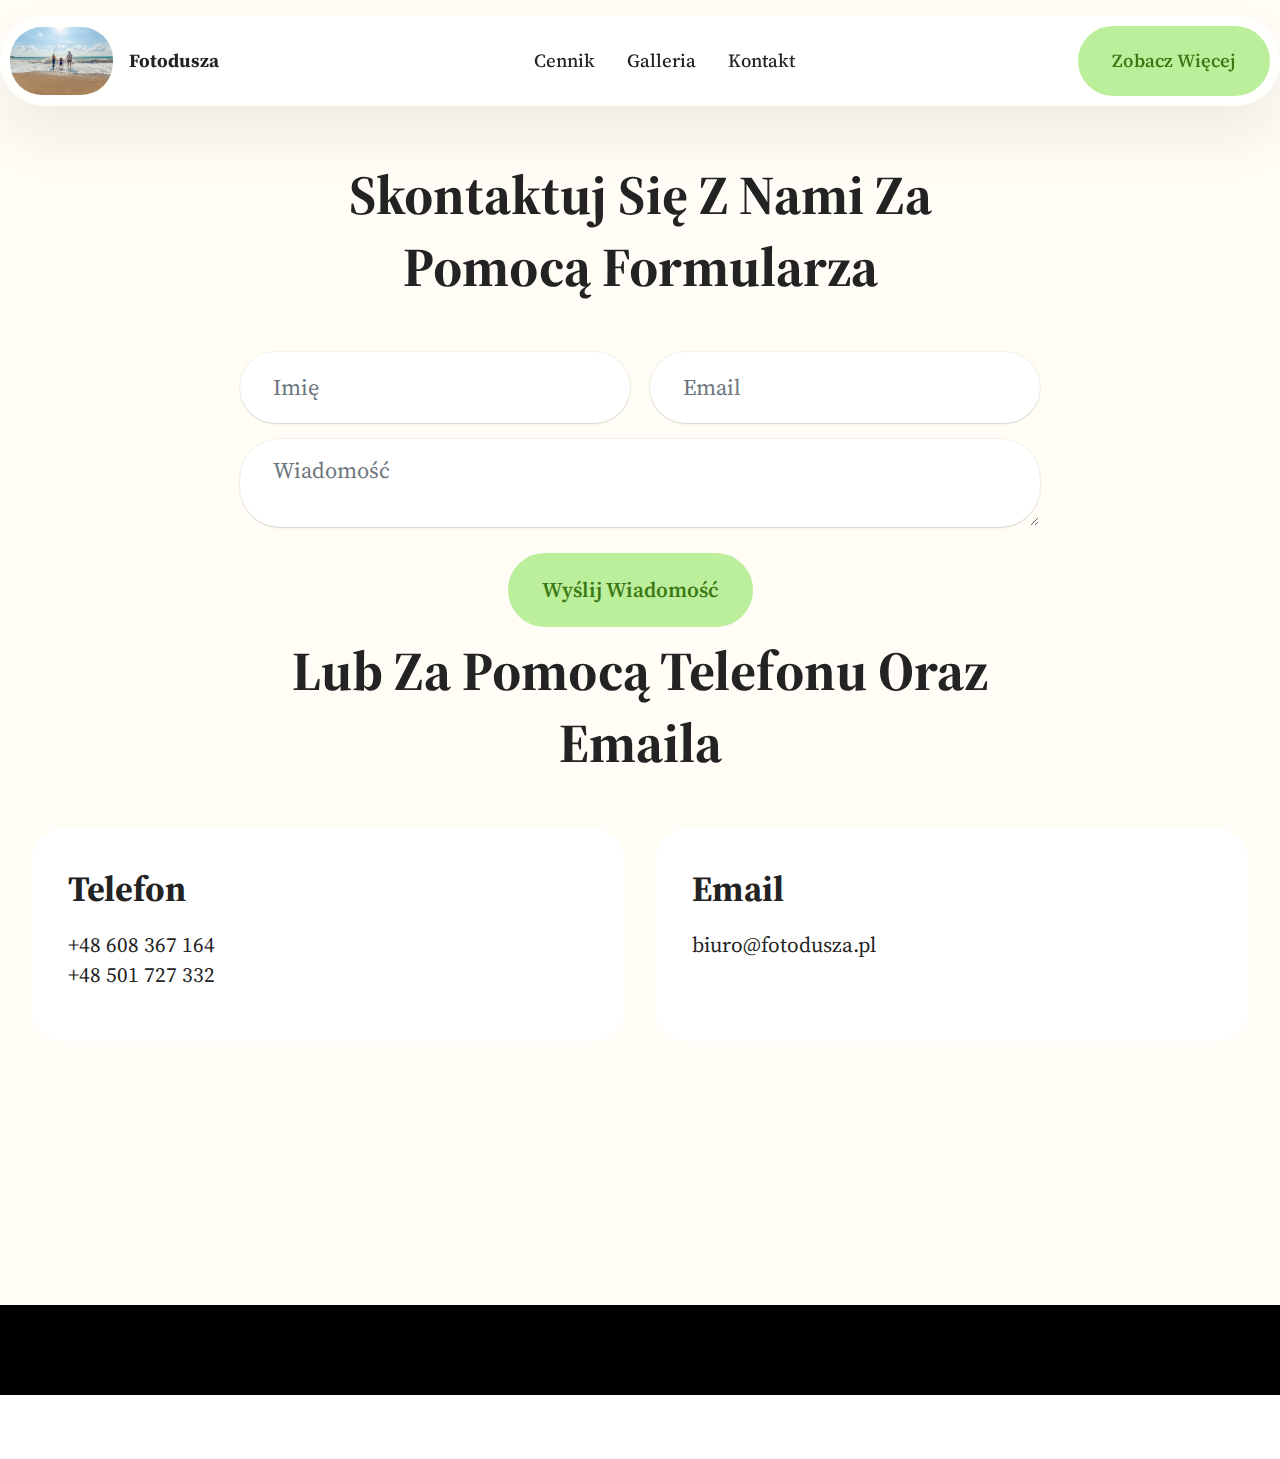
<file: sessionreservation.html>
<!DOCTYPE html>
<html  >
<head>
  <!-- Site made with Mobirise Website Builder v5.9.18, https://mobirise.com -->
  <meta charset="UTF-8">
  <meta http-equiv="X-UA-Compatible" content="IE=edge">
  <meta name="generator" content="Mobirise v5.9.18, mobirise.com">
  <meta name="viewport" content="width=device-width, initial-scale=1, minimum-scale=1">
  <link rel="shortcut icon" href="assets/images/logo-128x94-2.png" type="image/x-icon">
  <meta name="description" content="Tutaj możesz zarezerwować swoją sesje zdjęciową.">
  
  
  <title>Rezerwacja sesji</title>
  <link rel="stylesheet" href="assets/web/assets/mobirise-icons2/mobirise2.css">
  <link rel="stylesheet" href="assets/bootstrap/css/bootstrap.min.css">
  <link rel="stylesheet" href="assets/bootstrap/css/bootstrap-grid.min.css">
  <link rel="stylesheet" href="assets/bootstrap/css/bootstrap-reboot.min.css">
  <link rel="stylesheet" href="assets/animatecss/animate.css">
  <link rel="stylesheet" href="assets/dropdown/css/style.css">
  <link rel="stylesheet" href="assets/theme/css/style.css">
  <link rel="preload" href="https://fonts.googleapis.com/css2?family=Source+Serif+4:wght@400;700&display=swap&display=swap" as="style" onload="this.onload=null;this.rel='stylesheet'">
  <noscript><link rel="stylesheet" href="https://fonts.googleapis.com/css2?family=Source+Serif+4:wght@400;700&display=swap&display=swap"></noscript>
  <link rel="preload" as="style" href="assets/mobirise/css/mbr-additional.css?v=yucKB9"><link rel="stylesheet" href="assets/mobirise/css/mbr-additional.css?v=yucKB9" type="text/css">

  
  
  
</head>
<body>
  
  <section data-bs-version="5.1" class="menu menu2 cid-uyliUuJ8Vn" once="menu" id="menu02-9">
	

	<nav class="navbar navbar-dropdown navbar-fixed-top navbar-expand-lg">
		<div class="container">
			<div class="navbar-brand">
				<span class="navbar-logo">
					<a href="home.html">
						<img src="assets/images/photo-1475503572774-15a45e5d60b9.webp" alt="Mobirise Website Builder" style="height: 4.3rem;">
					</a>
				</span>
				<span class="navbar-caption-wrap"><a class="navbar-caption text-black text-primary display-4" href="home.html">Fotodusza</a></span>
			</div>
			<button class="navbar-toggler" type="button" data-toggle="collapse" data-bs-toggle="collapse" data-target="#navbarSupportedContent" data-bs-target="#navbarSupportedContent" aria-controls="navbarNavAltMarkup" aria-expanded="false" aria-label="Toggle navigation">
				<div class="hamburger">
					<span></span>
					<span></span>
					<span></span>
					<span></span>
				</div>
			</button>
			<div class="collapse navbar-collapse" id="navbarSupportedContent">
				<ul class="navbar-nav nav-dropdown" data-app-modern-menu="true"><li class="nav-item">
						<a class="nav-link link text-black text-primary display-4" href="price.html">Cennik</a>
					</li>
					<li class="nav-item">
						<a class="nav-link link text-black text-primary display-4" href="gallery.html" aria-expanded="false">Galleria</a>
					</li>
					<li class="nav-item"><a class="nav-link link text-black text-primary display-4" href="sessionreservation.html">Kontakt</a></li></ul>
				
				<div class="navbar-buttons mbr-section-btn"><a class="btn btn-primary display-4" href="gallery.html">Zobacz Więcej</a></div>
			</div>
		</div>
	</nav>
</section>

<section data-bs-version="5.1" class="form5 cid-uyopJPXxn8" id="form02-e">
    
    
    <div class="container-fluid">
        <div class="row justify-content-center">
            <div class="col-12 content-head">
                <div class="mbr-section-head mb-5">
                    <h3 class="mbr-section-title mbr-fonts-style align-center mb-0 display-2">
                        <strong>Skontaktuj Się Z Nami Za Pomocą Formularza</strong></h3>
                    
                </div>
            </div>
        </div>
        <div class="row justify-content-center">
            <div class="col-lg-8 mx-auto mbr-form" data-form-type="formoid">
                <form action="https://mobirise.eu/" method="POST" class="mbr-form form-with-styler" data-form-title="Form Name"><input type="hidden" name="email" data-form-email="true" value="scLG9XN9Hlqm546Icob82ML44A1NzblUNNDGiuaQT4KIL1YkgBvdGjXg+xEesRVgJItqsMRJhCyQfVCdmEPqgnmohY5evf/mK+no7r5GjwbPeL8FvgWr0P/ucPjE3h2Q">
                    <div class="row">
                        <div hidden="hidden" data-form-alert="" class="alert alert-success col-12">Dziękuje za uzupełnienie formularza</div>
                        <div hidden="hidden" data-form-alert-danger="" class="alert alert-danger col-12">
                            Oops...! some problem!
                        </div>
                    </div>
                    <div class="dragArea row">
                        <div class="col-md col-sm-12 form-group mb-3" data-for="name">
                            <input type="text" name="name" placeholder="Imię" data-form-field="name" class="form-control" value="" id="name-form02-e">
                        </div>
                        <div class="col-md col-sm-12 form-group mb-3" data-for="email">
                            <input type="email" name="email" placeholder="Email" data-form-field="email" class="form-control" value="" id="email-form02-e">
                        </div>
                        <div class="col-12 form-group mb-3" data-for="textarea">
                            <textarea name="textarea" placeholder="Wiadomość" data-form-field="textarea" class="form-control" id="textarea-form02-e"></textarea>
                        </div>
                        <div class="col-lg-12 col-md-12 col-sm-12 align-center mbr-section-btn"><button type="submit" class="btn btn-primary display-7">Wyślij Wiadomość</button></div>
                    </div>
                </form>
            </div>
        </div>
    </div>
</section>

<section data-bs-version="5.1" class="contacts01 cid-uyoq2swK2b" id="contacts01-f">
    

    
    
    <div class="container">
        <div class="row justify-content-center">
            <div class="col-12 content-head">
                <div class="mbr-section-head mb-5">
                    <h3 class="mbr-section-title mbr-fonts-style align-center mb-0 display-2">
                        <strong>Lub Za Pomocą Telefonu Oraz Emaila</strong></h3>
                    
                </div>
            </div>
        </div>
        <div class="row">
            <div class="item features-without-image col-12 col-md-6 active">
                <div class="item-wrapper">
                    <div class="text-wrapper">
                        <h6 class="card-title mbr-fonts-style mb-3 display-5">
                            <strong>Telefon</strong>
                        </h6>
                        <p class="mbr-text mbr-fonts-style display-7">+48 608 367 164<br>+48 501 727 332</p>
                    </div>
                </div>
            </div>
            <div class="item features-without-image col-12 col-md-6">
                <div class="item-wrapper">
                    <div class="text-wrapper">
                        <h6 class="card-title mbr-fonts-style mb-3 display-5">
                            <strong>Email</strong>
                        </h6>
                        <p class="mbr-text mbr-fonts-style display-7">
                            <a href="mailto:biuro@fotodusza.pl" class="text-black text-primary">biuro@fotodusza.pl</a>
                        </p>
                    </div>
                </div>
            </div>
            <div class="item features-without-image col-12 col-md-6">
                <div class="item-wrapper">
                    <div class="text-wrapper">
                        <h6 class="card-title mbr-fonts-style mb-3 display-5">
                            <strong>Adres</strong>
                        </h6>
                        <p class="mbr-text mbr-fonts-style display-7">Lublin Polska</p>
                    </div>
                </div>
            </div>
            <div class="item features-without-image col-12 col-md-6">
                <div class="item-wrapper">
                    <div class="text-wrapper">
                        <h6 class="card-title mbr-fonts-style mb-3 display-5">
                            <strong>Godziny Pracy</strong>
                        </h6>
                        <p class="mbr-text mbr-fonts-style display-7">Pon-Pt: 9:00-17:00</p>
                    </div>
                </div>
            </div>
        </div>
    </div>
</section>

<section data-bs-version="5.1" class="footer4 cid-uyorxjNtkh" once="footers" id="footer04-i">

    

    

    <div class="container">
        <div class="media-container-row align-center mbr-white">
            <div class="col-12">
                <p class="mbr-text mb-0 mbr-fonts-style display-7">© 2025 Fotodusza</p>
            </div>
        </div>
    </div>
</section><section class="display-7" style="padding: 0;align-items: center;justify-content: center;flex-wrap: wrap;    align-content: center;display: flex;position: relative;height: 4rem;"><a href="https://mobiri.se/3662312" style="flex: 1 1;height: 4rem;position: absolute;width: 100%;z-index: 1;"><img alt="" style="height: 4rem;" src="[data-uri]"></a><p style="margin: 0;text-align: center;" class="display-7">&#8204;</p><a style="z-index:1" href="https://mobirise.com">Mobirise </a></section><script src="assets/bootstrap/js/bootstrap.bundle.min.js"></script>  <script src="assets/smoothscroll/smooth-scroll.js"></script>  <script src="assets/ytplayer/index.js"></script>  <script src="assets/dropdown/js/navbar-dropdown.js"></script>  <script src="assets/theme/js/script.js"></script>  <script src="assets/formoid/formoid.min.js"></script>  
  
  
  <input name="animation" type="hidden">
  </body>
</html>
</file>
<file: assets/web/assets/mobirise-icons2/mobirise2.css>
@font-face {
  font-family: 'Moririse2';
  font-display: swap;
  src:  url('mobirise2.eot?f2bix4');
  src:  url('mobirise2.eot?f2bix4#iefix') format('embedded-opentype'),
    url('mobirise2.ttf?f2bix4') format('truetype'),
    url('mobirise2.woff?f2bix4') format('woff'),
    url('mobirise2.svg?f2bix4#mobirise2') format('svg');
  font-weight: normal;
  font-style: normal;
}

[class^="mobi-"], [class*=" mobi-"] {
  /* use !important to prevent issues with browser extensions that change fonts */
  font-family: 'Moririse2' !important;
  speak: none;
  font-style: normal;
  font-weight: normal;
  font-variant: normal;
  text-transform: none;
  line-height: 1;

  /* Better Font Rendering =========== */
  -webkit-font-smoothing: antialiased;
  -moz-osx-font-smoothing: grayscale;
}

.mobi-mbri-add-submenu:before {
  content: "\e900";
}
.mobi-mbri-alert:before {
  content: "\e901";
}
.mobi-mbri-align-center:before {
  content: "\e902";
}
.mobi-mbri-align-justify:before {
  content: "\e903";
}
.mobi-mbri-align-left:before {
  content: "\e904";
}
.mobi-mbri-align-right:before {
  content: "\e905";
}
.mobi-mbri-android:before {
  content: "\e906";
}
.mobi-mbri-apple:before {
  content: "\e907";
}
.mobi-mbri-arrow-down:before {
  content: "\e908";
}
.mobi-mbri-arrow-next:before {
  content: "\e909";
}
.mobi-mbri-arrow-prev:before {
  content: "\e90a";
}
.mobi-mbri-arrow-up:before {
  content: "\e90b";
}
.mobi-mbri-bold:before {
  content: "\e90c";
}
.mobi-mbri-bookmark:before {
  content: "\e90d";
}
.mobi-mbri-bootstrap:before {
  content: "\e90e";
}
.mobi-mbri-briefcase:before {
  content: "\e90f";
}
.mobi-mbri-browse:before {
  content: "\e910";
}
.mobi-mbri-bulleted-list:before {
  content: "\e911";
}
.mobi-mbri-calendar:before {
  content: "\e912";
}
.mobi-mbri-camera:before {
  content: "\e913";
}
.mobi-mbri-cart-add:before {
  content: "\e914";
}
.mobi-mbri-cart-full:before {
  content: "\e915";
}
.mobi-mbri-cash:before {
  content: "\e916";
}
.mobi-mbri-change-style:before {
  content: "\e917";
}
.mobi-mbri-chat:before {
  content: "\e918";
}
.mobi-mbri-clock:before {
  content: "\e919";
}
.mobi-mbri-close:before {
  content: "\e91a";
}
.mobi-mbri-cloud:before {
  content: "\e91b";
}
.mobi-mbri-code:before {
  content: "\e91c";
}
.mobi-mbri-contact-form:before {
  content: "\e91d";
}
.mobi-mbri-credit-card:before {
  content: "\e91e";
}
.mobi-mbri-cursor-click:before {
  content: "\e91f";
}
.mobi-mbri-cust-feedback:before {
  content: "\e920";
}
.mobi-mbri-database:before {
  content: "\e921";
}
.mobi-mbri-delivery:before {
  content: "\e922";
}
.mobi-mbri-desktop:before {
  content: "\e923";
}
.mobi-mbri-devices:before {
  content: "\e924";
}
.mobi-mbri-down:before {
  content: "\e925";
}
.mobi-mbri-download-2:before {
  content: "\e926";
}
.mobi-mbri-download:before {
  content: "\e927";
}
.mobi-mbri-drag-n-drop-2:before {
  content: "\e928";
}
.mobi-mbri-drag-n-drop:before {
  content: "\e929";
}
.mobi-mbri-edit-2:before {
  content: "\e92a";
}
.mobi-mbri-edit:before {
  content: "\e92b";
}
.mobi-mbri-error:before {
  content: "\e92c";
}
.mobi-mbri-extension:before {
  content: "\e92d";
}
.mobi-mbri-features:before {
  content: "\e92e";
}
.mobi-mbri-file:before {
  content: "\e92f";
}
.mobi-mbri-flag:before {
  content: "\e930";
}
.mobi-mbri-folder:before {
  content: "\e931";
}
.mobi-mbri-gift:before {
  content: "\e932";
}
.mobi-mbri-github:before {
  content: "\e933";
}
.mobi-mbri-globe-2:before {
  content: "\e934";
}
.mobi-mbri-globe:before {
  content: "\e935";
}
.mobi-mbri-growing-chart:before {
  content: "\e936";
}
.mobi-mbri-hearth:before {
  content: "\e937";
}
.mobi-mbri-help:before {
  content: "\e938";
}
.mobi-mbri-home:before {
  content: "\e939";
}
.mobi-mbri-hot-cup:before {
  content: "\e93a";
}
.mobi-mbri-idea:before {
  content: "\e93b";
}
.mobi-mbri-image-gallery:before {
  content: "\e93c";
}
.mobi-mbri-image-slider:before {
  content: "\e93d";
}
.mobi-mbri-info:before {
  content: "\e93e";
}
.mobi-mbri-italic:before {
  content: "\e93f";
}
.mobi-mbri-key:before {
  content: "\e940";
}
.mobi-mbri-laptop:before {
  content: "\e941";
}
.mobi-mbri-layers:before {
  content: "\e942";
}
.mobi-mbri-left-right:before {
  content: "\e943";
}
.mobi-mbri-left:before {
  content: "\e944";
}
.mobi-mbri-letter:before {
  content: "\e945";
}
.mobi-mbri-like:before {
  content: "\e946";
}
.mobi-mbri-link:before {
  content: "\e947";
}
.mobi-mbri-lock:before {
  content: "\e948";
}
.mobi-mbri-login:before {
  content: "\e949";
}
.mobi-mbri-logout:before {
  content: "\e94a";
}
.mobi-mbri-magic-stick:before {
  content: "\e94b";
}
.mobi-mbri-map-pin:before {
  content: "\e94c";
}
.mobi-mbri-menu:before {
  content: "\e94d";
}
.mobi-mbri-mobile-2:before {
  content: "\e94e";
}
.mobi-mbri-mobile-horizontal:before {
  content: "\e94f";
}
.mobi-mbri-mobile:before {
  content: "\e950";
}
.mobi-mbri-mobirise:before {
  content: "\e951";
}
.mobi-mbri-more-horizontal:before {
  content: "\e952";
}
.mobi-mbri-more-vertical:before {
  content: "\e953";
}
.mobi-mbri-music:before {
  content: "\e954";
}
.mobi-mbri-new-file:before {
  content: "\e955";
}
.mobi-mbri-numbered-list:before {
  content: "\e956";
}
.mobi-mbri-opened-folder:before {
  content: "\e957";
}
.mobi-mbri-pages:before {
  content: "\e958";
}
.mobi-mbri-paper-plane:before {
  content: "\e959";
}
.mobi-mbri-paperclip:before {
  content: "\e95a";
}
.mobi-mbri-phone:before {
  content: "\e95b";
}
.mobi-mbri-photo:before {
  content: "\e95c";
}
.mobi-mbri-photos:before {
  content: "\e95d";
}
.mobi-mbri-pin:before {
  content: "\e95e";
}
.mobi-mbri-play:before {
  content: "\e95f";
}
.mobi-mbri-plus:before {
  content: "\e960";
}
.mobi-mbri-preview:before {
  content: "\e961";
}
.mobi-mbri-print:before {
  content: "\e962";
}
.mobi-mbri-protect:before {
  content: "\e963";
}
.mobi-mbri-question:before {
  content: "\e964";
}
.mobi-mbri-quote-left:before {
  content: "\e965";
}
.mobi-mbri-quote-right:before {
  content: "\e966";
}
.mobi-mbri-redo:before {
  content: "\e967";
}
.mobi-mbri-refresh:before {
  content: "\e968";
}
.mobi-mbri-responsive-2:before {
  content: "\e969";
}
.mobi-mbri-responsive:before {
  content: "\e96a";
}
.mobi-mbri-right:before {
  content: "\e96b";
}
.mobi-mbri-rocket:before {
  content: "\e96c";
}
.mobi-mbri-sad-face:before {
  content: "\e96d";
}
.mobi-mbri-sale:before {
  content: "\e96e";
}
.mobi-mbri-save:before {
  content: "\e96f";
}
.mobi-mbri-search:before {
  content: "\e970";
}
.mobi-mbri-setting-2:before {
  content: "\e971";
}
.mobi-mbri-setting-3:before {
  content: "\e972";
}
.mobi-mbri-setting:before {
  content: "\e973";
}
.mobi-mbri-share:before {
  content: "\e974";
}
.mobi-mbri-shopping-bag:before {
  content: "\e975";
}
.mobi-mbri-shopping-basket:before {
  content: "\e976";
}
.mobi-mbri-shopping-cart:before {
  content: "\e977";
}
.mobi-mbri-sites:before {
  content: "\e978";
}
.mobi-mbri-smile-face:before {
  content: "\e979";
}
.mobi-mbri-speed:before {
  content: "\e97a";
}
.mobi-mbri-star:before {
  content: "\e97b";
}
.mobi-mbri-success:before {
  content: "\e97c";
}
.mobi-mbri-sun:before {
  content: "\e97d";
}
.mobi-mbri-sun2:before {
  content: "\e97e";
}
.mobi-mbri-tablet-vertical:before {
  content: "\e97f";
}
.mobi-mbri-tablet:before {
  content: "\e980";
}
.mobi-mbri-target:before {
  content: "\e981";
}
.mobi-mbri-timer:before {
  content: "\e982";
}
.mobi-mbri-to-ftp:before {
  content: "\e983";
}
.mobi-mbri-to-local-drive:before {
  content: "\e984";
}
.mobi-mbri-touch-swipe:before {
  content: "\e985";
}
.mobi-mbri-touch:before {
  content: "\e986";
}
.mobi-mbri-trash:before {
  content: "\e987";
}
.mobi-mbri-underline:before {
  content: "\e988";
}
.mobi-mbri-undo:before {
  content: "\e989";
}
.mobi-mbri-unlink:before {
  content: "\e98a";
}
.mobi-mbri-unlock:before {
  content: "\e98b";
}
.mobi-mbri-up-down:before {
  content: "\e98c";
}
.mobi-mbri-up:before {
  content: "\e98d";
}
.mobi-mbri-update:before {
  content: "\e98e";
}
.mobi-mbri-upload-2:before {
  content: "\e98f";
}
.mobi-mbri-upload:before {
  content: "\e990";
}
.mobi-mbri-user-2:before {
  content: "\e991";
}
.mobi-mbri-user:before {
  content: "\e992";
}
.mobi-mbri-users:before {
  content: "\e993";
}
.mobi-mbri-video-play:before {
  content: "\e994";
}
.mobi-mbri-video:before {
  content: "\e995";
}
.mobi-mbri-watch:before {
  content: "\e996";
}
.mobi-mbri-website-theme-2:before {
  content: "\e997";
}
.mobi-mbri-website-theme:before {
  content: "\e998";
}
.mobi-mbri-wifi:before {
  content: "\e999";
}
.mobi-mbri-windows:before {
  content: "\e99a";
}
.mobi-mbri-zoom-in:before {
  content: "\e99b";
}
.mobi-mbri-zoom-out:before {
  content: "\e99c";
}
</file>
<file: assets/parallax/jarallax.css>
.jarallax {
    position: relative;
    z-index: 0;
}
.jarallax > .jarallax-img {
    position: absolute;
    object-fit: cover;
    /* support for plugin https://github.com/bfred-it/object-fit-images */
    font-family: 'object-fit: cover;';
    top: 0;
    left: 0;
    width: 100%;
    height: 100%;
    z-index: -1;
}
</file>
<file: assets/dropdown/css/style.css>
.navbar-dropdown {
  left: 0;
  padding: 0;
  position: absolute;
  right: 0;
  top: 0;
  transition: all 0.45s ease;
  z-index: 1030;
  background: #282828; }
  .navbar-dropdown .navbar-logo {
    margin-right: 0.8rem;
    transition: margin 0.3s ease-in-out;
    vertical-align: middle; }
    .navbar-dropdown .navbar-logo img {
      height: 3.125rem;
      transition: all 0.3s ease-in-out; }
    .navbar-dropdown .navbar-logo.mbr-iconfont {
      font-size: 3.125rem;
      line-height: 3.125rem; }
  .navbar-dropdown .navbar-caption {
    font-weight: 700;
    white-space: normal;
    vertical-align: -4px;
    line-height: 3.125rem !important; }
    .navbar-dropdown .navbar-caption, .navbar-dropdown .navbar-caption:hover {
      color: inherit;
      text-decoration: none; }
  .navbar-dropdown .mbr-iconfont + .navbar-caption {
    vertical-align: -1px; }
  .navbar-dropdown.navbar-fixed-top {
    position: fixed; }
  .navbar-dropdown .navbar-brand span {
    vertical-align: -4px; }
  .navbar-dropdown.bg-color.transparent {
    background: none; }
  .navbar-dropdown.navbar-short .navbar-brand {
    padding: 0.625rem 0; }
    .navbar-dropdown.navbar-short .navbar-brand span {
      vertical-align: -1px; }
  .navbar-dropdown.navbar-short .navbar-caption {
    line-height: 2.375rem !important;
    vertical-align: -2px; }
  .navbar-dropdown.navbar-short .navbar-logo {
    margin-right: 0.5rem; }
    .navbar-dropdown.navbar-short .navbar-logo img {
      height: 2.375rem; }
    .navbar-dropdown.navbar-short .navbar-logo.mbr-iconfont {
      font-size: 2.375rem;
      line-height: 2.375rem; }
  .navbar-dropdown.navbar-short .mbr-table-cell {
    height: 3.625rem; }
  .navbar-dropdown .navbar-close {
    left: 0.6875rem;
    position: fixed;
    top: 0.75rem;
    z-index: 1000; }
  .navbar-dropdown .hamburger-icon {
    content: "";
    display: inline-block;
    vertical-align: middle;
    width: 16px;
    -webkit-box-shadow: 0 -6px 0 1px #282828,0 0 0 1px #282828,0 6px 0 1px #282828;
    -moz-box-shadow: 0 -6px 0 1px #282828,0 0 0 1px #282828,0 6px 0 1px #282828;
    box-shadow: 0 -6px 0 1px #282828,0 0 0 1px #282828,0 6px 0 1px #282828; }

.dropdown-menu .dropdown-toggle[data-toggle="dropdown-submenu"]::after {
  border-bottom: 0.35em solid transparent;
  border-left: 0.35em solid;
  border-right: 0;
  border-top: 0.35em solid transparent;
  margin-left: 0.3rem; }

.dropdown-menu .dropdown-item:focus {
  outline: 0; }

.nav-dropdown {
  font-size: 0.75rem;
  font-weight: 500;
  height: auto !important; }
  .nav-dropdown .nav-btn {
    padding-left: 1rem; }
  .nav-dropdown .link {
    margin: .667em 1.667em;
    font-weight: 500;
    padding: 0;
    transition: color .2s ease-in-out; }
    .nav-dropdown .link.dropdown-toggle {
      margin-right: 2.583em; }
      .nav-dropdown .link.dropdown-toggle::after {
        margin-left: .25rem;
        border-top: 0.35em solid;
        border-right: 0.35em solid transparent;
        border-left: 0.35em solid transparent;
        border-bottom: 0; }
      .nav-dropdown .link.dropdown-toggle[aria-expanded="true"] {
        margin: 0;
        padding: 0.667em 3.263em  0.667em 1.667em; }
  .nav-dropdown .link::after,
  .nav-dropdown .dropdown-item::after {
    color: inherit; }
  .nav-dropdown .btn {
    font-size: 0.75rem;
    font-weight: 700;
    letter-spacing: 0;
    margin-bottom: 0;
    padding-left: 1.25rem;
    padding-right: 1.25rem; }
  .nav-dropdown .dropdown-menu {
    border-radius: 0;
    border: 0;
    left: 0;
    margin: 0;
    padding-bottom: 1.25rem;
    padding-top: 1.25rem;
    position: relative; }
  .nav-dropdown .dropdown-submenu {
    margin-left: 0.125rem;
    top: 0; }
  .nav-dropdown .dropdown-item {
    font-weight: 500;
    line-height: 2;
    padding: 0.3846em 4.615em 0.3846em 1.5385em;
    position: relative;
    transition: color .2s ease-in-out, background-color .2s ease-in-out; }
    .nav-dropdown .dropdown-item::after {
      margin-top: -0.3077em;
      position: absolute;
      right: 1.1538em;
      top: 50%; }
    .nav-dropdown .dropdown-item:focus, .nav-dropdown .dropdown-item:hover {
      background: none; }

@media (max-width: 767px) {
  .nav-dropdown.navbar-toggleable-sm {
    bottom: 0;
    display: none;
    left: 0;
    overflow-x: hidden;
    position: fixed;
    top: 0;
    transform: translateX(-100%);
    -ms-transform: translateX(-100%);
    -webkit-transform: translateX(-100%);
    width: 18.75rem;
    z-index: 999; } }
.nav-dropdown.navbar-toggleable-xl {
  bottom: 0;
  display: none;
  left: 0;
  overflow-x: hidden;
  position: fixed;
  top: 0;
  transform: translateX(-100%);
  -ms-transform: translateX(-100%);
  -webkit-transform: translateX(-100%);
  width: 18.75rem;
  z-index: 999; }

.nav-dropdown-sm {
  display: block !important;
  overflow-x: hidden;
  overflow: auto;
  padding-top: 3.875rem; }
  .nav-dropdown-sm::after {
    content: "";
    display: block;
    height: 3rem;
    width: 100%; }
  .nav-dropdown-sm.collapse.in ~ .navbar-close {
    display: block !important; }
  .nav-dropdown-sm.collapsing, .nav-dropdown-sm.collapse.in {
    transform: translateX(0);
    -ms-transform: translateX(0);
    -webkit-transform: translateX(0);
    transition: all 0.25s ease-out;
    -webkit-transition: all 0.25s ease-out;
    background: #282828; }
  .nav-dropdown-sm.collapsing[aria-expanded="false"] {
    transform: translateX(-100%);
    -ms-transform: translateX(-100%);
    -webkit-transform: translateX(-100%); }
  .nav-dropdown-sm .nav-item {
    display: block;
    margin-left: 0 !important;
    padding-left: 0; }
  .nav-dropdown-sm .link,
  .nav-dropdown-sm .dropdown-item {
    border-top: 1px dotted rgba(255, 255, 255, 0.1);
    font-size: 0.8125rem;
    line-height: 1.6;
    margin: 0 !important;
    padding: 0.875rem 2.4rem 0.875rem 1.5625rem !important;
    position: relative;
    white-space: normal; }
    .nav-dropdown-sm .link:focus, .nav-dropdown-sm .link:hover,
    .nav-dropdown-sm .dropdown-item:focus,
    .nav-dropdown-sm .dropdown-item:hover {
      background: rgba(0, 0, 0, 0.2) !important;
      color: #c0a375; }
  .nav-dropdown-sm .nav-btn {
    position: relative;
    padding: 1.5625rem 1.5625rem 0 1.5625rem; }
    .nav-dropdown-sm .nav-btn::before {
      border-top: 1px dotted rgba(255, 255, 255, 0.1);
      content: "";
      left: 0;
      position: absolute;
      top: 0;
      width: 100%; }
    .nav-dropdown-sm .nav-btn + .nav-btn {
      padding-top: 0.625rem; }
      .nav-dropdown-sm .nav-btn + .nav-btn::before {
        display: none; }
  .nav-dropdown-sm .btn {
    padding: 0.625rem 0; }
  .nav-dropdown-sm .dropdown-toggle[data-toggle="dropdown-submenu"]::after {
    margin-left: .25rem;
    border-top: 0.35em solid;
    border-right: 0.35em solid transparent;
    border-left: 0.35em solid transparent;
    border-bottom: 0; }
  .nav-dropdown-sm .dropdown-toggle[data-toggle="dropdown-submenu"][aria-expanded="true"]::after {
    border-top: 0;
    border-right: 0.35em solid transparent;
    border-left: 0.35em solid transparent;
    border-bottom: 0.35em solid; }
  .nav-dropdown-sm .dropdown-menu {
    margin: 0;
    padding: 0;
    position: relative;
    top: 0;
    left: 0;
    width: 100%;
    border: 0;
    float: none;
    border-radius: 0;
    background: none; }
  .nav-dropdown-sm .dropdown-submenu {
    left: 100%;
    margin-left: 0.125rem;
    margin-top: -1.25rem;
    top: 0; }

.navbar-toggleable-sm .nav-dropdown .dropdown-menu {
  position: absolute; }

.navbar-toggleable-sm .nav-dropdown .dropdown-submenu {
  left: 100%;
  margin-left: 0.125rem;
  margin-top: -1.25rem;
  top: 0; }

.navbar-toggleable-sm.opened .nav-dropdown .dropdown-menu {
  position: relative; }

.navbar-toggleable-sm.opened .nav-dropdown .dropdown-submenu {
  left: 0;
  margin-left: 00rem;
  margin-top: 0rem;
  top: 0; }

.is-builder .nav-dropdown.collapsing {
  transition: none !important; }
</file>
<file: assets/theme/css/style.css>
@charset "UTF-8";
section {
  background-color: #ffffff;
}

body {
  font-style: normal;
  line-height: 1.5;
  font-weight: 400;
  color: #232323;
  position: relative;
}

button {
  background-color: transparent;
  border-color: transparent;
}

.embla__button,
.carousel-control {
  background-color: #edefea !important;
  opacity: 0.8 !important;
  color: #464845 !important;
  border-color: #edefea !important;
}

.carousel .close,
.modalWindow .close {
  background-color: #edefea !important;
  color: #464845 !important;
  border-color: #edefea !important;
  opacity: 0.8 !important;
}

.carousel .close:hover,
.modalWindow .close:hover {
  opacity: 1 !important;
}

.carousel-indicators li {
  background-color: #edefea !important;
  border: 2px solid #464845 !important;
}

.carousel-indicators li:hover,
.carousel-indicators li:active {
  opacity: 0.8 !important;
}

.embla__button:hover,
.carousel-control:hover {
  background-color: #edefea !important;
  opacity: 1 !important;
}

.modalWindow-video-container {
  height: 80%;
}

section,
.container,
.container-fluid {
  position: relative;
  word-wrap: break-word;
}

a.mbr-iconfont:hover {
  text-decoration: none;
}

.article .lead p,
.article .lead ul,
.article .lead ol,
.article .lead pre,
.article .lead blockquote {
  margin-bottom: 0;
}

a {
  font-style: normal;
  font-weight: 400;
  cursor: pointer;
}
a, a:hover {
  text-decoration: none;
}

.mbr-section-title {
  font-style: normal;
  line-height: 1.3;
}

.mbr-section-subtitle {
  line-height: 1.3;
}

.mbr-text {
  font-style: normal;
  line-height: 1.7;
}

h1,
h2,
h3,
h4,
h5,
h6,
.display-1,
.display-2,
.display-4,
.display-5,
.display-7,
span,
p,
a {
  line-height: 1;
  word-break: break-word;
  word-wrap: break-word;
  font-weight: 400;
}

b,
strong {
  font-weight: bold;
}

input:-webkit-autofill, input:-webkit-autofill:hover, input:-webkit-autofill:focus, input:-webkit-autofill:active {
  transition-delay: 9999s;
  -webkit-transition-property: background-color, color;
  transition-property: background-color, color;
}

textarea[type=hidden] {
  display: none;
}

section {
  background-position: 50% 50%;
  background-repeat: no-repeat;
  background-size: cover;
}
section .mbr-background-video,
section .mbr-background-video-preview {
  position: absolute;
  bottom: 0;
  left: 0;
  right: 0;
  top: 0;
}

.hidden {
  visibility: hidden;
}

.mbr-z-index20 {
  z-index: 20;
}

/*! Base colors */
.mbr-white {
  color: #ffffff;
}

.mbr-black {
  color: #111111;
}

.mbr-bg-white {
  background-color: #ffffff;
}

.mbr-bg-black {
  background-color: #000000;
}

/*! Text-aligns */
.align-left {
  text-align: left;
}

.align-center {
  text-align: center;
}

.align-right {
  text-align: right;
}

/*! Font-weight  */
.mbr-light {
  font-weight: 300;
}

.mbr-regular {
  font-weight: 400;
}

.mbr-semibold {
  font-weight: 500;
}

.mbr-bold {
  font-weight: 700;
}

/*! Media  */
.media-content {
  flex-basis: 100%;
}

.media-container-row {
  display: flex;
  flex-direction: row;
  flex-wrap: wrap;
  justify-content: center;
  align-content: center;
  align-items: start;
}
.media-container-row .media-size-item {
  width: 400px;
}

.media-container-column {
  display: flex;
  flex-direction: column;
  flex-wrap: wrap;
  justify-content: center;
  align-content: center;
  align-items: stretch;
}
.media-container-column > * {
  width: 100%;
}

@media (min-width: 992px) {
  .media-container-row {
    flex-wrap: nowrap;
  }
}
figure {
  margin-bottom: 0;
  overflow: hidden;
}

figure[mbr-media-size] {
  transition: width 0.1s;
}

img,
iframe {
  display: block;
  width: 100%;
}

.card {
  background-color: transparent;
  border: none;
}

.card-box {
  width: 100%;
}

.card-img {
  text-align: center;
  flex-shrink: 0;
  -webkit-flex-shrink: 0;
}

.media {
  max-width: 100%;
  margin: 0 auto;
}

.mbr-figure {
  align-self: center;
}

.media-container > div {
  max-width: 100%;
}

.mbr-figure img,
.card-img img {
  width: 100%;
}

@media (max-width: 991px) {
  .media-size-item {
    width: auto !important;
  }
  .media {
    width: auto;
  }
  .mbr-figure {
    width: 100% !important;
  }
}
/*! Buttons */
.mbr-section-btn {
  margin-left: -0.6rem;
  margin-right: -0.6rem;
  font-size: 0;
}

.btn {
  font-weight: 600;
  border-width: 1px;
  font-style: normal;
  margin: 0.6rem 0.6rem;
  white-space: normal;
  transition: all 0.2s ease-in-out;
  display: inline-flex;
  align-items: center;
  justify-content: center;
  word-break: break-word;
}

.btn-sm {
  font-weight: 600;
  letter-spacing: 0px;
  transition: all 0.3s ease-in-out;
}

.btn-md {
  font-weight: 600;
  letter-spacing: 0px;
  transition: all 0.3s ease-in-out;
}

.btn-lg {
  font-weight: 600;
  letter-spacing: 0px;
  transition: all 0.3s ease-in-out;
}

.btn-form {
  margin: 0;
}
.btn-form:hover {
  cursor: pointer;
}

nav .mbr-section-btn {
  margin-left: 0rem;
  margin-right: 0rem;
}

/*! Btn icon margin */
.btn .mbr-iconfont,
.btn.btn-sm .mbr-iconfont {
  order: 1;
  cursor: pointer;
  margin-left: 0.5rem;
  vertical-align: sub;
}

.btn.btn-md .mbr-iconfont,
.btn.btn-md .mbr-iconfont {
  margin-left: 0.8rem;
}

.mbr-regular {
  font-weight: 400;
}

.mbr-semibold {
  font-weight: 500;
}

.mbr-bold {
  font-weight: 700;
}

[type=submit] {
  -webkit-appearance: none;
}

/*! Full-screen */
.mbr-fullscreen .mbr-overlay {
  min-height: 100vh;
}

.mbr-fullscreen {
  display: flex;
  display: -moz-flex;
  display: -ms-flex;
  display: -o-flex;
  align-items: center;
  min-height: 100vh;
  padding-top: 3rem;
  padding-bottom: 3rem;
}

/*! Map */
.map {
  height: 25rem;
  position: relative;
}
.map iframe {
  width: 100%;
  height: 100%;
}

/*! Scroll to top arrow */
.mbr-arrow-up {
  bottom: 25px;
  right: 90px;
  position: fixed;
  text-align: right;
  z-index: 5000;
  color: #ffffff;
  font-size: 22px;
}

.mbr-arrow-up a {
  background: rgba(0, 0, 0, 0.2);
  border-radius: 50%;
  color: #fff;
  display: inline-block;
  height: 60px;
  width: 60px;
  border: 2px solid #fff;
  outline-style: none !important;
  position: relative;
  text-decoration: none;
  transition: all 0.3s ease-in-out;
  cursor: pointer;
  text-align: center;
}
.mbr-arrow-up a:hover {
  background-color: rgba(0, 0, 0, 0.4);
}
.mbr-arrow-up a i {
  line-height: 60px;
}

.mbr-arrow-up-icon {
  display: block;
  color: #fff;
}

.mbr-arrow-up-icon::before {
  content: "›";
  display: inline-block;
  font-family: serif;
  font-size: 22px;
  line-height: 1;
  font-style: normal;
  position: relative;
  top: 6px;
  left: -4px;
  transform: rotate(-90deg);
}

/*! Arrow Down */
.mbr-arrow {
  position: absolute;
  bottom: 45px;
  left: 50%;
  width: 60px;
  height: 60px;
  cursor: pointer;
  background-color: rgba(80, 80, 80, 0.5);
  border-radius: 50%;
  transform: translateX(-50%);
}
@media (max-width: 767px) {
  .mbr-arrow {
    display: none;
  }
}
.mbr-arrow > a {
  display: inline-block;
  text-decoration: none;
  outline-style: none;
  animation: arrowdown 1.7s ease-in-out infinite;
  color: #ffffff;
}
.mbr-arrow > a > i {
  position: absolute;
  top: -2px;
  left: 15px;
  font-size: 2rem;
}

#scrollToTop a i::before {
  content: "";
  position: absolute;
  display: block;
  border-bottom: 2.5px solid #fff;
  border-left: 2.5px solid #fff;
  width: 27.8%;
  height: 27.8%;
  left: 50%;
  top: 51%;
  transform: translateY(-30%) translateX(-50%) rotate(135deg);
}

@keyframes arrowdown {
  0% {
    transform: translateY(0px);
  }
  50% {
    transform: translateY(-5px);
  }
  100% {
    transform: translateY(0px);
  }
}
@media (max-width: 500px) {
  .mbr-arrow-up {
    left: 0;
    right: 0;
    text-align: center;
  }
}
/*Gradients animation*/
@keyframes gradient-animation {
  from {
    background-position: 0% 100%;
    animation-timing-function: ease-in-out;
  }
  to {
    background-position: 100% 0%;
    animation-timing-function: ease-in-out;
  }
}
.bg-gradient {
  background-size: 200% 200%;
  animation: gradient-animation 5s infinite alternate;
  -webkit-animation: gradient-animation 5s infinite alternate;
}

.menu .navbar-brand {
  display: -webkit-flex;
}
.menu .navbar-brand span {
  display: flex;
  display: -webkit-flex;
}
.menu .navbar-brand .navbar-caption-wrap {
  display: -webkit-flex;
}
.menu .navbar-brand .navbar-logo img {
  display: -webkit-flex;
  width: auto;
}
@media (min-width: 768px) and (max-width: 991px) {
  .menu .navbar-toggleable-sm .navbar-nav {
    display: -ms-flexbox;
  }
}
@media (max-width: 991px) {
  .menu .navbar-collapse {
    max-height: 93.5vh;
  }
  .menu .navbar-collapse.show {
    overflow: auto;
  }
}
@media (min-width: 992px) {
  .menu .navbar-nav.nav-dropdown {
    display: -webkit-flex;
  }
  .menu .navbar-toggleable-sm .navbar-collapse {
    display: -webkit-flex !important;
  }
  .menu .collapsed .navbar-collapse {
    max-height: 93.5vh;
  }
  .menu .collapsed .navbar-collapse.show {
    overflow: auto;
  }
}
@media (max-width: 767px) {
  .menu .navbar-collapse {
    max-height: 80vh;
  }
}

.nav-link .mbr-iconfont {
  margin-right: 0.5rem;
}

.navbar {
  display: -webkit-flex;
  -webkit-flex-wrap: wrap;
  -webkit-align-items: center;
  -webkit-justify-content: space-between;
}

.navbar-collapse {
  -webkit-flex-basis: 100%;
  -webkit-flex-grow: 1;
  -webkit-align-items: center;
}

.nav-dropdown .link {
  padding: 0.667em 1.667em !important;
  margin: 0 !important;
}

.nav {
  display: -webkit-flex;
  -webkit-flex-wrap: wrap;
}

.row {
  display: -webkit-flex;
  -webkit-flex-wrap: wrap;
}

.justify-content-center {
  -webkit-justify-content: center;
}

.form-inline {
  display: -webkit-flex;
}

.card-wrapper {
  -webkit-flex: 1;
}

.carousel-control {
  z-index: 10;
  display: -webkit-flex;
}

.carousel-controls {
  display: -webkit-flex;
}

.media {
  display: -webkit-flex;
}

.form-group:focus {
  outline: none;
}

.jq-selectbox__select {
  padding: 7px 0;
  position: relative;
}

.jq-selectbox__dropdown {
  overflow: hidden;
  border-radius: 10px;
  position: absolute;
  top: 100%;
  left: 0 !important;
  width: 100% !important;
}

.jq-selectbox__trigger-arrow {
  right: 0;
  transform: translateY(-50%);
}

.jq-selectbox li {
  padding: 1.07em 0.5em;
}

input[type=range] {
  padding-left: 0 !important;
  padding-right: 0 !important;
}

.modal-dialog,
.modal-content {
  height: 100%;
}

.modal-dialog .carousel-inner {
  height: calc(100vh - 1.75rem);
}
@media (max-width: 575px) {
  .modal-dialog .carousel-inner {
    height: calc(100vh - 1rem);
  }
}

.carousel-item {
  text-align: center;
}

.carousel-item img {
  margin: auto;
}

.navbar-toggler {
  align-self: flex-start;
  padding: 0.25rem 0.75rem;
  font-size: 1.25rem;
  line-height: 1;
  background: transparent;
  border: 1px solid transparent;
  border-radius: 0.25rem;
}

.navbar-toggler:focus,
.navbar-toggler:hover {
  text-decoration: none;
  box-shadow: none;
}

.navbar-toggler-icon {
  display: inline-block;
  width: 1.5em;
  height: 1.5em;
  vertical-align: middle;
  content: "";
  background: no-repeat center center;
  background-size: 100% 100%;
}

.navbar-toggler-left {
  position: absolute;
  left: 1rem;
}

.navbar-toggler-right {
  position: absolute;
  right: 1rem;
}

.card-img {
  width: auto;
}

.menu .navbar.collapsed:not(.beta-menu) {
  flex-direction: column;
}

.carousel-item.active,
.carousel-item-next,
.carousel-item-prev {
  display: flex;
}

.note-air-layout .dropup .dropdown-menu,
.note-air-layout .navbar-fixed-bottom .dropdown .dropdown-menu {
  bottom: initial !important;
}

html,
body {
  height: auto;
  min-height: 100vh;
}

.dropup .dropdown-toggle::after {
  display: none;
}

.form-asterisk {
  font-family: initial;
  position: absolute;
  top: -2px;
  font-weight: normal;
}

.form-control-label {
  position: relative;
  cursor: pointer;
  margin-bottom: 0.357em;
  padding: 0;
}

.alert {
  color: #ffffff;
  border-radius: 0;
  border: 0;
  font-size: 1.1rem;
  line-height: 1.5;
  margin-bottom: 1.875rem;
  padding: 1.25rem;
  position: relative;
  text-align: center;
}
.alert.alert-form::after {
  background-color: inherit;
  bottom: -7px;
  content: "";
  display: block;
  height: 14px;
  left: 50%;
  margin-left: -7px;
  position: absolute;
  transform: rotate(45deg);
  width: 14px;
}

.form-control {
  background-color: #ffffff;
  background-clip: border-box;
  color: #232323;
  line-height: 1rem !important;
  height: auto;
  padding: 1.2rem 2rem;
  transition: border-color 0.25s ease 0s;
  border: 1px solid transparent !important;
  border-radius: 4px;
  box-shadow: rgba(0, 0, 0, 0.07) 0px 1px 1px 0px, rgba(0, 0, 0, 0.07) 0px 1px 3px 0px, rgba(0, 0, 0, 0.03) 0px 0px 0px 1px;
}
.form-active .form-control:invalid {
  border-color: red;
}

.row > * {
  padding-right: 1rem;
  padding-left: 1rem;
}

form .row {
  margin-left: -0.6rem;
  margin-right: -0.6rem;
}
form .row [class*=col] {
  padding-left: 0.6rem;
  padding-right: 0.6rem;
}

form .mbr-section-btn {
  padding-left: 0.6rem;
  padding-right: 0.6rem;
}

form .form-check-input {
  margin-top: 0.5;
}

textarea.form-control {
  line-height: 1.5rem !important;
}

.form-group {
  margin-bottom: 1.2rem;
}

.form-control,
form .btn {
  min-height: 48px;
}

.gdpr-block label span.textGDPR input[name=gdpr] {
  top: 7px;
}

.form-control:focus {
  box-shadow: none;
}

:focus {
  outline: none;
}

.mbr-overlay {
  background-color: #000;
  bottom: 0;
  left: 0;
  opacity: 0.5;
  position: absolute;
  right: 0;
  top: 0;
  z-index: 0;
  pointer-events: none;
}

blockquote {
  font-style: italic;
  padding: 3rem;
  font-size: 1.09rem;
  position: relative;
  border-left: 3px solid;
}

ul,
ol,
pre,
blockquote {
  margin-bottom: 2.3125rem;
}

.mt-4 {
  margin-top: 2rem !important;
}

.mb-4 {
  margin-bottom: 2rem !important;
}

.container,
.container-fluid {
  padding-left: 16px;
  padding-right: 16px;
}

.row {
  margin-left: -16px;
  margin-right: -16px;
}
.row > [class*=col] {
  padding-left: 16px;
  padding-right: 16px;
}

@media (min-width: 992px) {
  .container-fluid {
    padding-left: 32px;
    padding-right: 32px;
  }
}
@media (max-width: 991px) {
  .mbr-container {
    padding-left: 16px;
    padding-right: 16px;
  }
}
.app-video-wrapper > img {
  opacity: 1;
}

.app-video-wrapper {
  background: transparent;
}

.item {
  position: relative;
}

.dropdown-menu .dropdown-menu {
  left: 100%;
}

.dropdown-item + .dropdown-menu {
  display: none;
}

.dropdown-item:hover + .dropdown-menu,
.dropdown-menu:hover {
  display: block;
}

@media (min-aspect-ratio: 16/9) {
  .mbr-video-foreground {
    height: 300% !important;
    top: -100% !important;
  }
}
@media (max-aspect-ratio: 16/9) {
  .mbr-video-foreground {
    width: 300% !important;
    left: -100% !important;
  }
}.engine {
	position: absolute;
	text-indent: -2400px;
	text-align: center;
	padding: 0;
	top: 0;
	left: -2400px;
}
</file>
<file: assets/mobirise/css/mbr-additional.css>
.btn {
  border-width: 2px;
}
img,
.card-wrap,
.card-wrapper,
.video-wrapper,
.mbr-figure iframe,
.google-map iframe,
.slide-content,
.plan,
.card,
.item-wrapper {
  border-radius: 2rem !important;
}
.video-wrapper {
  overflow: hidden;
}
body {
  background-color: #fffdf5;
}
body {
  font-family: Source Serif 4;
}
.display-1 {
  font-family: 'Source Serif 4', sans-serif;
  font-size: 5rem;
  line-height: 1;
}
.display-1 > .mbr-iconfont {
  font-size: 6.25rem;
}
.display-2 {
  font-family: 'Source Serif 4', sans-serif;
  font-size: 4rem;
  line-height: 1;
}
.display-2 > .mbr-iconfont {
  font-size: 5rem;
}
.display-4 {
  font-family: 'Source Serif 4', sans-serif;
  font-size: 1.2rem;
  line-height: 1.5;
}
.display-4 > .mbr-iconfont {
  font-size: 1.5rem;
}
.display-5 {
  font-family: 'Source Serif 4', sans-serif;
  font-size: 2.5rem;
  line-height: 1.5;
}
.display-5 > .mbr-iconfont {
  font-size: 3.125rem;
}
.display-7 {
  font-family: 'Source Serif 4', sans-serif;
  font-size: 1.4rem;
  line-height: 1.3;
}
.display-7 > .mbr-iconfont {
  font-size: 1.75rem;
}
/* ---- Fluid typography for mobile devices ---- */
/* 1.4 - font scale ratio ( bootstrap == 1.42857 ) */
/* 100vw - current viewport width */
/* (48 - 20)  48 == 48rem == 768px, 20 == 20rem == 320px(minimal supported viewport) */
/* 0.65 - min scale variable, may vary */
@media (max-width: 992px) {
  .display-1 {
    font-size: 4rem;
  }
}
@media (max-width: 768px) {
  .display-1 {
    font-size: 3.5rem;
    font-size: calc( 2.4rem + (5 - 2.4) * ((100vw - 20rem) / (48 - 20)));
    line-height: calc( 1.1 * (2.4rem + (5 - 2.4) * ((100vw - 20rem) / (48 - 20))));
  }
  .display-2 {
    font-size: 3.2rem;
    font-size: calc( 2.05rem + (4 - 2.05) * ((100vw - 20rem) / (48 - 20)));
    line-height: calc( 1.3 * (2.05rem + (4 - 2.05) * ((100vw - 20rem) / (48 - 20))));
  }
  .display-4 {
    font-size: 0.96rem;
    font-size: calc( 1.07rem + (1.2 - 1.07) * ((100vw - 20rem) / (48 - 20)));
    line-height: calc( 1.4 * (1.07rem + (1.2 - 1.07) * ((100vw - 20rem) / (48 - 20))));
  }
  .display-5 {
    font-size: 2rem;
    font-size: calc( 1.525rem + (2.5 - 1.525) * ((100vw - 20rem) / (48 - 20)));
    line-height: calc( 1.4 * (1.525rem + (2.5 - 1.525) * ((100vw - 20rem) / (48 - 20))));
  }
  .display-7 {
    font-size: 1.12rem;
    font-size: calc( 1.14rem + (1.4 - 1.14) * ((100vw - 20rem) / (48 - 20)));
    line-height: calc( 1.4 * (1.14rem + (1.4 - 1.14) * ((100vw - 20rem) / (48 - 20))));
  }
}
@media (min-width: 992px) and (max-width: 1400px) {
  .display-1 {
    font-size: 3.5rem;
    font-size: calc( 2.4rem + (5 - 2.4) * ((100vw - 62rem) / (87 - 62)));
    line-height: calc( 1.1 * (2.4rem + (5 - 2.4) * ((100vw - 62rem) / (87 - 62))));
  }
  .display-2 {
    font-size: 3.2rem;
    font-size: calc( 2.05rem + (4 - 2.05) * ((100vw - 62rem) / (87 - 62)));
    line-height: calc( 1.3 * (2.05rem + (4 - 2.05) * ((100vw - 62rem) / (87 - 62))));
  }
  .display-4 {
    font-size: 0.96rem;
    font-size: calc( 1.07rem + (1.2 - 1.07) * ((100vw - 62rem) / (87 - 62)));
    line-height: calc( 1.4 * (1.07rem + (1.2 - 1.07) * ((100vw - 62rem) / (87 - 62))));
  }
  .display-5 {
    font-size: 2rem;
    font-size: calc( 1.525rem + (2.5 - 1.525) * ((100vw - 62rem) / (87 - 62)));
    line-height: calc( 1.4 * (1.525rem + (2.5 - 1.525) * ((100vw - 62rem) / (87 - 62))));
  }
  .display-7 {
    font-size: 1.12rem;
    font-size: calc( 1.14rem + (1.4 - 1.14) * ((100vw - 62rem) / (87 - 62)));
    line-height: calc( 1.4 * (1.14rem + (1.4 - 1.14) * ((100vw - 62rem) / (87 - 62))));
  }
}
/* Buttons */
.btn {
  padding: 1.25rem 2rem;
  border-radius: 4px;
}
@media (max-width: 767px) {
  .btn {
    padding: 0.75rem 1.5rem;
  }
}
.btn-sm {
  padding: 0.6rem 1.2rem;
  border-radius: 4px;
}
.btn-md {
  padding: 0.6rem 1.2rem;
  border-radius: 4px;
}
.btn-lg {
  padding: 1.25rem 2rem;
  border-radius: 4px;
}
.bg-primary {
  background-color: #bcef9b !important;
}
.bg-success {
  background-color: #c1fba4 !important;
}
.bg-info {
  background-color: #75e2f7 !important;
}
.bg-warning {
  background-color: #ffdb6d !important;
}
.bg-danger {
  background-color: #e9838c !important;
}
.btn-primary,
.btn-primary:active {
  background-color: #bcef9b !important;
  border-color: #bcef9b !important;
  color: #3b7813 !important;
  box-shadow: none;
}
.btn-primary:hover,
.btn-primary:focus,
.btn-primary.focus,
.btn-primary.active {
  color: inherit;
  background-color: #d9f6c7 !important;
  border-color: #d9f6c7 !important;
  box-shadow: none;
}
.btn-primary.disabled,
.btn-primary:disabled {
  color: #3b7813 !important;
  background-color: #d9f6c7 !important;
  border-color: #d9f6c7 !important;
}
.btn-secondary,
.btn-secondary:active {
  background-color: #90f1ef !important;
  border-color: #90f1ef !important;
  color: #0f7371 !important;
  box-shadow: none;
}
.btn-secondary:hover,
.btn-secondary:focus,
.btn-secondary.focus,
.btn-secondary.active {
  color: inherit;
  background-color: #bdf7f6 !important;
  border-color: #bdf7f6 !important;
  box-shadow: none;
}
.btn-secondary.disabled,
.btn-secondary:disabled {
  color: #0f7371 !important;
  background-color: #bdf7f6 !important;
  border-color: #bdf7f6 !important;
}
.btn-info,
.btn-info:active {
  background-color: #75e2f7 !important;
  border-color: #75e2f7 !important;
  color: #065767 !important;
  box-shadow: none;
}
.btn-info:hover,
.btn-info:focus,
.btn-info.focus,
.btn-info.active {
  color: inherit;
  background-color: #a5ecfa !important;
  border-color: #a5ecfa !important;
  box-shadow: none;
}
.btn-info.disabled,
.btn-info:disabled {
  color: #065767 !important;
  background-color: #a5ecfa !important;
  border-color: #a5ecfa !important;
}
.btn-success,
.btn-success:active {
  background-color: #c1fba4 !important;
  border-color: #c1fba4 !important;
  color: #389907 !important;
  box-shadow: none;
}
.btn-success:hover,
.btn-success:focus,
.btn-success.focus,
.btn-success.active {
  color: inherit;
  background-color: #e2fdd5 !important;
  border-color: #e2fdd5 !important;
  box-shadow: none;
}
.btn-success.disabled,
.btn-success:disabled {
  color: #389907 !important;
  background-color: #e2fdd5 !important;
  border-color: #e2fdd5 !important;
}
.btn-warning,
.btn-warning:active {
  background-color: #ffdb6d !important;
  border-color: #ffdb6d !important;
  color: #6d5200 !important;
  box-shadow: none;
}
.btn-warning:hover,
.btn-warning:focus,
.btn-warning.focus,
.btn-warning.active {
  color: inherit;
  background-color: #ffe8a0 !important;
  border-color: #ffe8a0 !important;
  box-shadow: none;
}
.btn-warning.disabled,
.btn-warning:disabled {
  color: #6d5200 !important;
  background-color: #ffe8a0 !important;
  border-color: #ffe8a0 !important;
}
.btn-danger,
.btn-danger:active {
  background-color: #e9838c !important;
  border-color: #e9838c !important;
  color: #ffffff !important;
  box-shadow: none;
}
.btn-danger:hover,
.btn-danger:focus,
.btn-danger.focus,
.btn-danger.active {
  color: inherit;
  background-color: #f1aeb4 !important;
  border-color: #f1aeb4 !important;
  box-shadow: none;
}
.btn-danger.disabled,
.btn-danger:disabled {
  color: #ffffff !important;
  background-color: #f1aeb4 !important;
  border-color: #f1aeb4 !important;
}
.btn-white,
.btn-white:active {
  background-color: #eff0ec !important;
  border-color: #eff0ec !important;
  color: #757b62 !important;
  box-shadow: none;
}
.btn-white:hover,
.btn-white:focus,
.btn-white.focus,
.btn-white.active {
  color: inherit;
  background-color: #ffffff !important;
  border-color: #ffffff !important;
  box-shadow: none;
}
.btn-white.disabled,
.btn-white:disabled {
  color: #757b62 !important;
  background-color: #ffffff !important;
  border-color: #ffffff !important;
}
.btn-black,
.btn-black:active {
  background-color: #232323 !important;
  border-color: #232323 !important;
  color: #ffffff !important;
  box-shadow: none;
}
.btn-black:hover,
.btn-black:focus,
.btn-black.focus,
.btn-black.active {
  color: inherit;
  background-color: #3d3d3d !important;
  border-color: #3d3d3d !important;
  box-shadow: none;
}
.btn-black.disabled,
.btn-black:disabled {
  color: #ffffff !important;
  background-color: #3d3d3d !important;
  border-color: #3d3d3d !important;
}
.btn-primary-outline,
.btn-primary-outline:active {
  background-color: transparent !important;
  border-color: #bcef9b;
  color: #bcef9b;
}
.btn-primary-outline:hover,
.btn-primary-outline:focus,
.btn-primary-outline.focus,
.btn-primary-outline.active {
  color: #8ae350 !important;
  background-color: transparent !important;
  border-color: #8ae350 !important;
  box-shadow: none !important;
}
.btn-primary-outline.disabled,
.btn-primary-outline:disabled {
  color: #3b7813 !important;
  background-color: #bcef9b !important;
  border-color: #bcef9b !important;
}
.btn-secondary-outline,
.btn-secondary-outline:active {
  background-color: transparent !important;
  border-color: #90f1ef;
  color: #90f1ef;
}
.btn-secondary-outline:hover,
.btn-secondary-outline:focus,
.btn-secondary-outline.focus,
.btn-secondary-outline.active {
  color: #43e7e4 !important;
  background-color: transparent !important;
  border-color: #43e7e4 !important;
  box-shadow: none !important;
}
.btn-secondary-outline.disabled,
.btn-secondary-outline:disabled {
  color: #0f7371 !important;
  background-color: #90f1ef !important;
  border-color: #90f1ef !important;
}
.btn-info-outline,
.btn-info-outline:active {
  background-color: transparent !important;
  border-color: #75e2f7;
  color: #75e2f7;
}
.btn-info-outline:hover,
.btn-info-outline:focus,
.btn-info-outline.focus,
.btn-info-outline.active {
  color: #23d1f2 !important;
  background-color: transparent !important;
  border-color: #23d1f2 !important;
  box-shadow: none !important;
}
.btn-info-outline.disabled,
.btn-info-outline:disabled {
  color: #065767 !important;
  background-color: #75e2f7 !important;
  border-color: #75e2f7 !important;
}
.btn-success-outline,
.btn-success-outline:active {
  background-color: transparent !important;
  border-color: #c1fba4;
  color: #c1fba4;
}
.btn-success-outline:hover,
.btn-success-outline:focus,
.btn-success-outline.focus,
.btn-success-outline.active {
  color: #88f751 !important;
  background-color: transparent !important;
  border-color: #88f751 !important;
  box-shadow: none !important;
}
.btn-success-outline.disabled,
.btn-success-outline:disabled {
  color: #389907 !important;
  background-color: #c1fba4 !important;
  border-color: #c1fba4 !important;
}
.btn-warning-outline,
.btn-warning-outline:active {
  background-color: transparent !important;
  border-color: #ffdb6d;
  color: #ffdb6d;
}
.btn-warning-outline:hover,
.btn-warning-outline:focus,
.btn-warning-outline.focus,
.btn-warning-outline.active {
  color: #ffc616 !important;
  background-color: transparent !important;
  border-color: #ffc616 !important;
  box-shadow: none !important;
}
.btn-warning-outline.disabled,
.btn-warning-outline:disabled {
  color: #6d5200 !important;
  background-color: #ffdb6d !important;
  border-color: #ffdb6d !important;
}
.btn-danger-outline,
.btn-danger-outline:active {
  background-color: transparent !important;
  border-color: #e9838c;
  color: #e9838c;
}
.btn-danger-outline:hover,
.btn-danger-outline:focus,
.btn-danger-outline.focus,
.btn-danger-outline.active {
  color: #dc3948 !important;
  background-color: transparent !important;
  border-color: #dc3948 !important;
  box-shadow: none !important;
}
.btn-danger-outline.disabled,
.btn-danger-outline:disabled {
  color: #ffffff !important;
  background-color: #e9838c !important;
  border-color: #e9838c !important;
}
.btn-black-outline,
.btn-black-outline:active {
  background-color: transparent !important;
  border-color: #232323;
  color: #232323;
}
.btn-black-outline:hover,
.btn-black-outline:focus,
.btn-black-outline.focus,
.btn-black-outline.active {
  color: #000000 !important;
  background-color: transparent !important;
  border-color: #000000 !important;
  box-shadow: none !important;
}
.btn-black-outline.disabled,
.btn-black-outline:disabled {
  color: #ffffff !important;
  background-color: #232323 !important;
  border-color: #232323 !important;
}
.btn-white-outline,
.btn-white-outline:active {
  background-color: transparent !important;
  border-color: #fafafa;
  color: #fafafa;
}
.btn-white-outline:hover,
.btn-white-outline:focus,
.btn-white-outline.focus,
.btn-white-outline.active {
  color: #cfcfcf !important;
  background-color: transparent !important;
  border-color: #cfcfcf !important;
  box-shadow: none !important;
}
.btn-white-outline.disabled,
.btn-white-outline:disabled {
  color: #7a7a7a !important;
  background-color: #fafafa !important;
  border-color: #fafafa !important;
}
.text-primary {
  color: #bcef9b !important;
}
.text-secondary {
  color: #90f1ef !important;
}
.text-success {
  color: #c1fba4 !important;
}
.text-info {
  color: #75e2f7 !important;
}
.text-warning {
  color: #ffdb6d !important;
}
.text-danger {
  color: #e9838c !important;
}
.text-white {
  color: #fafafa !important;
}
.text-black {
  color: #232323 !important;
}
a.text-primary:hover,
a.text-primary:focus,
a.text-primary.active {
  color: #81e143 !important;
}
a.text-secondary:hover,
a.text-secondary:focus,
a.text-secondary.active {
  color: #35e6e2 !important;
}
a.text-success:hover,
a.text-success:focus,
a.text-success.active {
  color: #7ef742 !important;
}
a.text-info:hover,
a.text-info:focus,
a.text-info.active {
  color: #15cef1 !important;
}
a.text-warning:hover,
a.text-warning:focus,
a.text-warning.active {
  color: #ffc207 !important;
}
a.text-danger:hover,
a.text-danger:focus,
a.text-danger.active {
  color: #da2c3c !important;
}
a.text-white:hover,
a.text-white:focus,
a.text-white.active {
  color: #c7c7c7 !important;
}
a.text-black:hover,
a.text-black:focus,
a.text-black.active {
  color: #000000 !important;
}
a[class*="text-"]:not(.nav-link):not(.dropdown-item):not([role]):not(.navbar-caption) {
  position: relative;
  background-image: transparent;
  background-size: 10000px 2px;
  background-repeat: no-repeat;
  background-position: 0px 1.2em;
  background-position: -10000px 1.2em;
}
a[class*="text-"]:not(.nav-link):not(.dropdown-item):not([role]):not(.navbar-caption):hover {
  transition: background-position 2s ease-in-out;
  background-image: linear-gradient(currentColor 50%, currentColor 50%);
  background-position: 0px 1.2em;
}
.nav-tabs .nav-link.active {
  color: #bcef9b;
}
.nav-tabs .nav-link:not(.active) {
  color: #232323;
}
.alert-success {
  background-color: #70c770;
}
.alert-info {
  background-color: #75e2f7;
}
.alert-warning {
  background-color: #ffdb6d;
}
.alert-danger {
  background-color: #e9838c;
}
.mbr-section-btn .btn:not(.btn-form) {
  border-radius: 100px;
}
.mbr-gallery-filter li a {
  border-radius: 100px !important;
}
.mbr-gallery-filter li.active .btn {
  background-color: #bcef9b;
  border-color: #bcef9b;
  color: #458e17;
}
.mbr-gallery-filter li.active .btn:focus {
  box-shadow: none;
}
.nav-tabs .nav-link {
  border-radius: 100px !important;
}
a,
a:hover {
  color: #bcef9b;
}
.mbr-plan-header.bg-primary .mbr-plan-subtitle,
.mbr-plan-header.bg-primary .mbr-plan-price-desc {
  color: #ffffff;
}
.mbr-plan-header.bg-success .mbr-plan-subtitle,
.mbr-plan-header.bg-success .mbr-plan-price-desc {
  color: #ffffff;
}
.mbr-plan-header.bg-info .mbr-plan-subtitle,
.mbr-plan-header.bg-info .mbr-plan-price-desc {
  color: #ffffff;
}
.mbr-plan-header.bg-warning .mbr-plan-subtitle,
.mbr-plan-header.bg-warning .mbr-plan-price-desc {
  color: #ffffff;
}
.mbr-plan-header.bg-danger .mbr-plan-subtitle,
.mbr-plan-header.bg-danger .mbr-plan-price-desc {
  color: #ffffff;
}
/* Scroll to top button*/
.scrollToTop_wraper {
  display: none;
}
.form-control {
  font-family: 'Source Serif 4', sans-serif;
  font-size: 1.4rem;
  line-height: 1.3;
  font-weight: 400;
  border-radius: 40px !important;
}
.form-control > .mbr-iconfont {
  font-size: 1.75rem;
}
.form-control:hover,
.form-control:focus {
  box-shadow: rgba(0, 0, 0, 0.07) 0px 1px 1px 0px, rgba(0, 0, 0, 0.07) 0px 1px 3px 0px, rgba(0, 0, 0, 0.03) 0px 0px 0px 1px;
  border-color: #bcef9b !important;
}
.form-control:-webkit-input-placeholder {
  font-family: 'Source Serif 4', sans-serif;
  font-size: 1.4rem;
  line-height: 1.3;
  font-weight: 400;
}
.form-control:-webkit-input-placeholder > .mbr-iconfont {
  font-size: 1.75rem;
}
blockquote {
  border-color: #bcef9b;
}
/* Forms */
.mbr-form .input-group-btn .btn {
  border-radius: 100px !important;
}
.mbr-form .input-group-btn .btn:hover {
  box-shadow: 0 10px 40px 0 rgba(0, 0, 0, 0.2);
}
.mbr-form .input-group-btn button[type="submit"] {
  border-radius: 100px !important;
  padding: 1rem 3rem;
}
.mbr-form .input-group-btn button[type="submit"]:hover {
  box-shadow: 0 10px 40px 0 rgba(0, 0, 0, 0.2);
}
.jq-selectbox li:hover,
.jq-selectbox li.selected {
  background-color: #bcef9b;
  color: #000000;
}
.jq-number__spin {
  transition: 0.25s ease;
}
.jq-number__spin:hover {
  border-color: #bcef9b;
}
.jq-selectbox .jq-selectbox__trigger-arrow,
.jq-number__spin.minus:after,
.jq-number__spin.plus:after {
  transition: 0.4s;
  border-top-color: #232323;
  border-bottom-color: #232323;
}
.jq-selectbox:hover .jq-selectbox__trigger-arrow,
.jq-number__spin.minus:hover:after,
.jq-number__spin.plus:hover:after {
  border-top-color: #bcef9b;
  border-bottom-color: #bcef9b;
}
.xdsoft_datetimepicker .xdsoft_calendar td.xdsoft_default,
.xdsoft_datetimepicker .xdsoft_calendar td.xdsoft_current,
.xdsoft_datetimepicker .xdsoft_timepicker .xdsoft_time_box > div > div.xdsoft_current {
  color: #000000 !important;
  background-color: #bcef9b !important;
  box-shadow: none !important;
}
.xdsoft_datetimepicker .xdsoft_calendar td:hover,
.xdsoft_datetimepicker .xdsoft_timepicker .xdsoft_time_box > div > div:hover {
  color: #000000 !important;
  background: #90f1ef !important;
  box-shadow: none !important;
}
.lazy-bg {
  background-image: none !important;
}
.lazy-placeholder:not(section),
.lazy-none {
  display: block;
  position: relative;
  padding-bottom: 56.25%;
  width: 100%;
  height: auto;
}
iframe.lazy-placeholder,
.lazy-placeholder:after {
  content: '';
  position: absolute;
  width: 200px;
  height: 200px;
  background: transparent no-repeat center;
  background-size: contain;
  top: 50%;
  left: 50%;
  transform: translateX(-50%) translateY(-50%);
  background-image: url("data:image/svg+xml;charset=UTF-8,%3csvg width='32' height='32' viewBox='0 0 64 64' xmlns='http://www.w3.org/2000/svg' stroke='%23bcef9b' %3e%3cg fill='none' fill-rule='evenodd'%3e%3cg transform='translate(16 16)' stroke-width='2'%3e%3ccircle stroke-opacity='.5' cx='16' cy='16' r='16'/%3e%3cpath d='M32 16c0-9.94-8.06-16-16-16'%3e%3canimateTransform attributeName='transform' type='rotate' from='0 16 16' to='360 16 16' dur='1s' repeatCount='indefinite'/%3e%3c/path%3e%3c/g%3e%3c/g%3e%3c/svg%3e");
}
section.lazy-placeholder:after {
  opacity: 0.5;
}
body {
  overflow-x: hidden;
}
a {
  transition: color 0.6s;
}
@media (max-width: 1400px) {
  .container {
    max-width: 100%;
  }
}
@media (max-width: 1400px) and (min-width: 768px) {
  .container {
    padding-left: 32px;
    padding-right: 32px;
  }
}
@media (max-width: 1400px) and (min-width: 768px) {
  .container-fluid {
    padding-left: 32px;
    padding-right: 32px;
  }
}
@media (max-width: 767px) {
  .container-fluid {
    padding-left: 16px;
    padding-right: 16px;
  }
}
.cid-uyliUuJ8Vn {
  z-index: 1000;
  width: 100%;
  position: relative;
}
.cid-uyliUuJ8Vn .dropdown-item:before {
  font-family: Moririse2 !important;
  content: "\e966";
  display: inline-block;
  width: 0;
  position: absolute;
  left: 1rem;
  top: 0.5rem;
  margin-right: 0.5rem;
  line-height: 1;
  font-size: inherit;
  vertical-align: middle;
  text-align: center;
  overflow: hidden;
  transform: scale(0, 1);
  transition: all 0.25s ease-in-out;
}
@media (max-width: 767px) {
  .cid-uyliUuJ8Vn .navbar-toggler {
    transform: scale(0.8);
  }
}
.cid-uyliUuJ8Vn .navbar-brand {
  flex-shrink: 0;
  align-items: center;
  margin-right: 0;
  padding: 10px 0;
  transition: all 0.3s;
  word-break: break-word;
  z-index: 1;
}
.cid-uyliUuJ8Vn .navbar-brand img {
  max-width: 100%;
  max-height: 100%;
}
.cid-uyliUuJ8Vn .navbar-brand .navbar-caption {
  line-height: inherit !important;
}
.cid-uyliUuJ8Vn .navbar-brand .navbar-logo a {
  outline: none;
}
.cid-uyliUuJ8Vn .navbar-nav {
  margin: auto;
  margin-left: 0;
  margin-left: auto;
}
.cid-uyliUuJ8Vn .navbar-nav .nav-item {
  padding: 0 !important;
  transition: 0.3s all !important;
}
.cid-uyliUuJ8Vn .navbar-nav .nav-item .nav-link {
  padding: 16px !important;
  margin: 0 !important;
  border-radius: 1rem !important;
  transition: 0.3s all !important;
}
.cid-uyliUuJ8Vn .navbar-nav .nav-item .nav-link:hover {
  background-color: rgba(27, 31, 10, 0.06);
}
.cid-uyliUuJ8Vn .navbar-nav .open .nav-link::after {
  transform: rotate(180deg);
}
@media (min-width: 992px) {
  .cid-uyliUuJ8Vn .navbar-nav .open .nav-link::before {
    content: "";
    width: 100%;
    height: 20px;
    top: 100%;
    background: transparent;
    position: absolute;
  }
}
.cid-uyliUuJ8Vn .navbar-nav .dropdown-item {
  padding: 12px !important;
  border-radius: 0.5rem !important;
  margin: 0 8px !important;
  transition: 0.3s all !important;
}
.cid-uyliUuJ8Vn .navbar-nav .dropdown-item:hover {
  background-color: rgba(27, 31, 10, 0.06);
}
@media (min-width: 992px) {
  .cid-uyliUuJ8Vn .navbar-nav {
    padding-left: 1.5rem;
  }
}
.cid-uyliUuJ8Vn .nav-link {
  width: fit-content;
  position: relative;
}
.cid-uyliUuJ8Vn .navbar-logo {
  margin: 0 !important;
}
@media (max-width: 767px) {
  .cid-uyliUuJ8Vn .navbar-logo {
    padding-left: 0;
  }
}
.cid-uyliUuJ8Vn .navbar-caption {
  padding-left: 1rem;
  padding-right: 0.5rem;
}
@media (max-width: 767px) {
  .cid-uyliUuJ8Vn .nav-dropdown {
    padding-bottom: 0.5rem;
  }
}
.cid-uyliUuJ8Vn .nav-dropdown .link.dropdown-toggle::after {
  margin-left: 0.5rem;
  margin-top: 0.2rem;
  transition: 0.3s all;
}
.cid-uyliUuJ8Vn .container {
  display: flex;
  height: 90px;
  padding: 0.5rem 0.6rem;
  flex-wrap: nowrap;
  background: rgba(255, 255, 255, 0.8) !important;
  left: 0;
  right: 0;
  -webkit-box-pack: justify;
  -ms-flex-pack: justify;
  justify-content: flex-end;
  -webkit-box-align: center;
  -webkit-align-items: center;
  -ms-flex-align: center;
  align-items: center;
  border-radius: 100vw;
  margin-top: 1rem;
  background-color: #ffffff;
  box-shadow: 0 30px 60px 0 rgba(27, 31, 10, 0.08);
}
@media (max-width: 992px) {
  .cid-uyliUuJ8Vn .container {
    padding-right: 2rem;
  }
}
@media (max-width: 767px) {
  .cid-uyliUuJ8Vn .container {
    width: 95%;
    height: 56px !important;
    padding-right: 1rem;
    margin-top: 0rem;
  }
}
.cid-uyliUuJ8Vn .iconfont-wrapper {
  color: #000000 !important;
  font-size: 1.5rem;
  padding-right: 0.5rem;
}
.cid-uyliUuJ8Vn .dropdown-menu {
  flex-wrap: wrap;
  flex-direction: column;
  max-width: 100%;
  padding: 12px 4px !important;
  border-radius: 1.5rem;
  transition: 0.3s all !important;
  min-width: auto;
  background: #ffffff;
  background: rgba(255, 255, 255, 0.8) !important;
}
.cid-uyliUuJ8Vn .nav-item:focus,
.cid-uyliUuJ8Vn .nav-link:focus {
  outline: none;
}
.cid-uyliUuJ8Vn .dropdown .dropdown-menu .dropdown-item {
  width: auto;
  transition: all 0.25s ease-in-out;
}
.cid-uyliUuJ8Vn .dropdown .dropdown-menu .dropdown-item::after {
  right: 0.5rem;
}
.cid-uyliUuJ8Vn .dropdown .dropdown-menu .dropdown-item .mbr-iconfont {
  margin-right: 0.5rem;
  vertical-align: sub;
}
.cid-uyliUuJ8Vn .dropdown .dropdown-menu .dropdown-item .mbr-iconfont:before {
  display: inline-block;
  transform: scale(1, 1);
  transition: all 0.25s ease-in-out;
}
.cid-uyliUuJ8Vn .collapsed .dropdown-menu .dropdown-item:before {
  display: none;
}
.cid-uyliUuJ8Vn .collapsed .dropdown .dropdown-menu .dropdown-item {
  padding: 0.235em 1.5em 0.235em 1.5em !important;
  transition: none;
  margin: 0 !important;
}
.cid-uyliUuJ8Vn .navbar {
  min-height: 90px;
  transition: all 0.3s;
  border-bottom: 1px solid transparent;
  background: transparent !important;
  padding: 0 !important;
  border: none !important;
  box-shadow: none !important;
  border-radius: 0 !important;
}
.cid-uyliUuJ8Vn .navbar.opened {
  transition: all 0.3s;
}
.cid-uyliUuJ8Vn .navbar .dropdown-item {
  padding: 0.5rem 1.8rem;
}
.cid-uyliUuJ8Vn .navbar .navbar-logo img {
  min-width: 6rem;
  object-fit: cover;
}
.cid-uyliUuJ8Vn .navbar .navbar-collapse {
  z-index: 1;
  justify-content: flex-end;
}
.cid-uyliUuJ8Vn .navbar.collapsed {
  justify-content: center;
}
.cid-uyliUuJ8Vn .navbar.collapsed .nav-item .nav-link::before {
  display: none;
}
.cid-uyliUuJ8Vn .navbar.collapsed.opened .dropdown-menu {
  top: 0;
}
@media (min-width: 992px) {
  .cid-uyliUuJ8Vn .navbar.collapsed.opened:not(.navbar-short) .navbar-collapse {
    max-height: calc(98.5vh - 4.3rem);
  }
}
.cid-uyliUuJ8Vn .navbar.collapsed .dropdown-menu .dropdown-submenu {
  left: 0 !important;
}
.cid-uyliUuJ8Vn .navbar.collapsed .dropdown-menu .dropdown-item:after {
  right: auto;
}
.cid-uyliUuJ8Vn .navbar.collapsed .dropdown-menu .dropdown-toggle[data-toggle="dropdown-submenu"]:after {
  margin-left: 0.5rem;
  margin-top: 0.2rem;
  border-top: 0.35em solid;
  border-right: 0.35em solid transparent;
  border-left: 0.35em solid transparent;
  border-bottom: 0;
  top: 41%;
}
.cid-uyliUuJ8Vn .navbar.collapsed ul.navbar-nav li {
  margin: auto;
}
.cid-uyliUuJ8Vn .navbar.collapsed .dropdown-menu .dropdown-item {
  padding: 0.25rem 1.5rem;
  text-align: center;
}
.cid-uyliUuJ8Vn .navbar.collapsed .icons-menu {
  padding-left: 0;
  padding-right: 0;
  padding-top: 0.5rem;
  padding-bottom: 0.5rem;
}
@media (max-width: 767px) {
  .cid-uyliUuJ8Vn .navbar {
    min-height: 72px;
  }
  .cid-uyliUuJ8Vn .navbar .navbar-logo img {
    height: 2.5rem !important;
    min-width: 2.5rem !important;
  }
}
@media (max-width: 991px) {
  .cid-uyliUuJ8Vn .navbar .nav-item .nav-link::before {
    display: none;
  }
  .cid-uyliUuJ8Vn .navbar.opened .dropdown-menu {
    top: 0;
  }
  .cid-uyliUuJ8Vn .navbar .dropdown-menu .dropdown-submenu {
    left: 0 !important;
  }
  .cid-uyliUuJ8Vn .navbar .dropdown-menu .dropdown-item:after {
    right: auto;
  }
  .cid-uyliUuJ8Vn .navbar .dropdown-menu .dropdown-toggle[data-toggle="dropdown-submenu"]:after {
    margin-left: 0.5rem;
    margin-top: 0.2rem;
    border-top: 0.35em solid;
    border-right: 0.35em solid transparent;
    border-left: 0.35em solid transparent;
    border-bottom: 0;
    top: 40%;
  }
  .cid-uyliUuJ8Vn .navbar .dropdown-menu .dropdown-item {
    padding: 0.25rem 1.5rem !important;
    text-align: center;
  }
  .cid-uyliUuJ8Vn .navbar .navbar-brand {
    flex-shrink: initial;
    flex-basis: auto;
    word-break: break-word;
    padding-right: 10px;
  }
  .cid-uyliUuJ8Vn .navbar .navbar-toggler {
    flex-basis: auto;
  }
  .cid-uyliUuJ8Vn .navbar .icons-menu {
    padding-left: 0;
    padding-top: 0.5rem;
    padding-bottom: 0.5rem;
  }
}
.cid-uyliUuJ8Vn .navbar.navbar-short .navbar-logo img {
  height: 2rem;
}
.cid-uyliUuJ8Vn .dropdown-item.active,
.cid-uyliUuJ8Vn .dropdown-item:active {
  background-color: transparent;
}
.cid-uyliUuJ8Vn .navbar-expand-lg .navbar-nav .nav-link {
  padding: 0;
}
.cid-uyliUuJ8Vn .nav-dropdown .link.dropdown-toggle {
  margin-right: 1.667em;
}
.cid-uyliUuJ8Vn .nav-dropdown .link.dropdown-toggle[aria-expanded="true"] {
  margin-right: 0;
  padding: 0.667em 1.667em;
}
.cid-uyliUuJ8Vn .navbar.navbar-expand-lg .dropdown .dropdown-menu {
  background: #ffffff;
}
.cid-uyliUuJ8Vn .navbar.navbar-expand-lg .dropdown .dropdown-menu .dropdown-submenu {
  margin: 0;
  left: 105%;
  transform: none;
  top: -12px;
}
.cid-uyliUuJ8Vn .navbar .dropdown.open > .dropdown-menu {
  display: flex;
}
.cid-uyliUuJ8Vn ul.navbar-nav {
  flex-wrap: wrap;
}
.cid-uyliUuJ8Vn .navbar-buttons {
  text-align: center;
  min-width: 140px;
}
@media (max-width: 992px) {
  .cid-uyliUuJ8Vn .navbar-buttons {
    text-align: left;
  }
}
.cid-uyliUuJ8Vn button.navbar-toggler {
  outline: none;
  width: 31px;
  height: 20px;
  cursor: pointer;
  transition: all 0.2s;
  position: relative;
  align-self: center;
}
.cid-uyliUuJ8Vn button.navbar-toggler .hamburger span {
  position: absolute;
  right: 0;
  width: 30px;
  height: 2px;
  border-right: 5px;
  background-color: #000000;
}
.cid-uyliUuJ8Vn button.navbar-toggler .hamburger span:nth-child(1) {
  top: 0;
  transition: all 0.2s;
}
.cid-uyliUuJ8Vn button.navbar-toggler .hamburger span:nth-child(2) {
  top: 8px;
  transition: all 0.15s;
}
.cid-uyliUuJ8Vn button.navbar-toggler .hamburger span:nth-child(3) {
  top: 8px;
  transition: all 0.15s;
}
.cid-uyliUuJ8Vn button.navbar-toggler .hamburger span:nth-child(4) {
  top: 16px;
  transition: all 0.2s;
}
.cid-uyliUuJ8Vn nav.opened .hamburger span:nth-child(1) {
  top: 8px;
  width: 0;
  opacity: 0;
  right: 50%;
  transition: all 0.2s;
}
.cid-uyliUuJ8Vn nav.opened .hamburger span:nth-child(2) {
  transform: rotate(45deg);
  transition: all 0.25s;
}
.cid-uyliUuJ8Vn nav.opened .hamburger span:nth-child(3) {
  transform: rotate(-45deg);
  transition: all 0.25s;
}
.cid-uyliUuJ8Vn nav.opened .hamburger span:nth-child(4) {
  top: 8px;
  width: 0;
  opacity: 0;
  right: 50%;
  transition: all 0.2s;
}
.cid-uyliUuJ8Vn .navbar-dropdown {
  padding: 0 1rem;
}
.cid-uyliUuJ8Vn a.nav-link {
  display: flex;
  align-items: center;
  justify-content: center;
}
.cid-uyliUuJ8Vn .icons-menu {
  flex-wrap: nowrap;
  display: flex;
  justify-content: center;
  padding-left: 1rem;
  padding-right: 1rem;
  padding-top: 0.3rem;
  text-align: center;
}
@media (max-width: 992px) {
  .cid-uyliUuJ8Vn .icons-menu {
    justify-content: flex-start;
    margin-bottom: 0.5rem;
  }
}
@media screen and (-ms-high-contrast: active), (-ms-high-contrast: none) {
  .cid-uyliUuJ8Vn .navbar {
    height: 70px;
  }
  .cid-uyliUuJ8Vn .navbar.opened {
    height: auto;
  }
  .cid-uyliUuJ8Vn .nav-item .nav-link:hover::before {
    width: 175%;
    max-width: calc(100% + 2rem);
    left: -1rem;
  }
}
.cid-uyliUuJ8Vn .navbar .dropdown > .dropdown-menu {
  display: none;
  width: max-content;
  max-width: 500px !important;
  transform: translateX(-50%);
  top: calc(100% + 20px);
  left: 50%;
}
.cid-uyliUuJ8Vn .navbar .dropdown > .dropdown-menu .dropdown-item {
  line-height: 1 !important;
}
.cid-uyliUuJ8Vn .navbar .dropdown > .dropdown-menu .dropdown .dropdown-item {
  align-items: center;
  display: flex;
  height: max-content !important;
  min-height: max-content !important;
}
.cid-uyliUuJ8Vn .navbar .dropdown > .dropdown-menu .dropdown .dropdown-item::after {
  display: inline-block;
  position: static;
  margin-left: 0.5rem;
  margin-top: 0;
  margin-right: 0;
  margin-bottom: 0;
  transition: 0.3s all;
  transform: rotate(-90deg);
}
.cid-uyliUuJ8Vn .navbar .dropdown > .dropdown-menu .dropdown.open .dropdown-item::after {
  transform: rotate(0deg);
}
.cid-uyliUuJ8Vn .mbr-section-btn {
  margin: -0.6rem -0.6rem;
}
.cid-uyliUuJ8Vn .navbar-toggler {
  margin-left: 12px;
  margin-right: 8px;
  order: 1000;
}
@media (max-width: 991px) {
  .cid-uyliUuJ8Vn .navbar-brand {
    margin-right: auto;
  }
  .cid-uyliUuJ8Vn .navbar-collapse {
    z-index: -1 !important;
    position: absolute;
    top: 110%;
    left: 0;
    width: 100%;
    padding: 1rem;
    border-radius: 1.5rem;
    background: #ffffff;
    opacity: 1;
    border-color: rgba(255, 255, 255, 0.8) !important;
    background: rgba(255, 255, 255, 0.8) !important;
    backdrop-filter: blur(8px);
  }
  .cid-uyliUuJ8Vn .navbar-nav .nav-item .nav-link::after {
    margin-left: 10px;
  }
  .cid-uyliUuJ8Vn .navbar-nav .dropdown-item:hover {
    background-color: rgba(27, 31, 10, 0.06);
  }
  .cid-uyliUuJ8Vn .navbar .dropdown > .dropdown-menu {
    max-width: 100% !important;
    transform: translateX(0);
    top: 10px;
    left: 0;
    padding: 8px !important;
    border-radius: 1rem;
    background-color: rgba(27, 31, 10, 0.04) !important;
  }
  .cid-uyliUuJ8Vn .navbar .dropdown > .dropdown-menu .dropdown-item {
    padding: 8px !important;
    line-height: 1 !important;
    margin-bottom: 4px !important;
  }
  .cid-uyliUuJ8Vn .navbar .dropdown > .dropdown-menu .dropdown .dropdown-item {
    align-items: center;
    display: flex;
    height: max-content !important;
    min-height: max-content !important;
  }
  .cid-uyliUuJ8Vn .navbar .dropdown > .dropdown-menu .dropdown .dropdown-item::after {
    display: inline-block;
    position: static;
    margin-left: 0.5rem;
    margin-top: 0;
    margin-right: 0;
    margin-bottom: 0;
    transition: 0.3s all;
    transform: rotate(0deg);
  }
  .cid-uyliUuJ8Vn .navbar .dropdown > .dropdown-menu .dropdown.open .dropdown-item::after {
    transform: rotate(180deg);
  }
  .cid-uyliUuJ8Vn .navbar .dropdown > .dropdown-menu .dropdown-submenu {
    position: static;
    width: 100%;
    max-width: 100% !important;
    transform: translateX(0) !important;
    top: 0;
    left: 0;
    padding: 8px !important;
    border-radius: 1rem;
    background-color: rgba(27, 31, 10, 0.04) !important;
  }
  .cid-uyliUuJ8Vn .navbar .dropdown.open > .dropdown-menu {
    display: flex !important;
    flex-direction: column;
    align-items: flex-start;
  }
}
@media (max-width: 575px) {
  .cid-uyliUuJ8Vn .navbar-collapse {
    padding: 1rem;
  }
}
.cid-uyQEFfRlFO {
  padding-top: 8rem;
  padding-bottom: 0rem;
  background-color: #edefeb;
}
.cid-uyQEFfRlFO h6 {
  line-height: 1.2;
}
.cid-uyQEFfRlFO img,
.cid-uyQEFfRlFO .item-img {
  width: 100%;
  height: 100%;
}
.cid-uyQEFfRlFO .item:focus,
.cid-uyQEFfRlFO span:focus {
  outline: none;
}
.cid-uyQEFfRlFO .item-img a {
  cursor: pointer;
}
.cid-uyQEFfRlFO .item-wrapper {
  position: relative;
  display: flex;
  flex-flow: column nowrap;
  margin-bottom: 2rem;
}
.cid-uyQEFfRlFO .mbr-section-btn {
  margin-top: 1rem !important;
  text-align: center;
}
.cid-uyQEFfRlFO .mbr-section-title {
  color: #000000;
}
.cid-uyQEFfRlFO .mbr-text,
.cid-uyQEFfRlFO .mbr-section-btn {
  color: #000000;
}
.cid-uyQEFfRlFO .item-title {
  color: #000000;
  text-align: center;
}
.cid-uyQEFfRlFO .item-subtitle {
  color: #000000;
  text-align: center;
}
.cid-uyQEFfRlFO .item-text {
  color: #000000;
  text-align: center;
}
.cid-uyQEFfRlFO .content-head {
  max-width: 800px;
}
@media (max-width: 767px) {
  .cid-uyQEFfRlFO .item-wrapper {
    margin-bottom: 1rem;
    padding: 0;
  }
}
.cid-uyQK1K4lto {
  padding-top: 0rem;
  padding-bottom: 0rem;
  background-color: #edefeb;
}
.cid-uyQK1K4lto h6 {
  line-height: 1.2;
}
.cid-uyQK1K4lto img,
.cid-uyQK1K4lto .item-img {
  width: 100%;
  height: 100%;
}
.cid-uyQK1K4lto .item:focus,
.cid-uyQK1K4lto span:focus {
  outline: none;
}
.cid-uyQK1K4lto .item-img a {
  cursor: pointer;
}
.cid-uyQK1K4lto .item-wrapper {
  position: relative;
  display: flex;
  flex-flow: column nowrap;
  margin-bottom: 2rem;
}
.cid-uyQK1K4lto .mbr-section-btn {
  margin-top: 1rem !important;
  text-align: center;
}
.cid-uyQK1K4lto .mbr-section-title {
  color: #000000;
}
.cid-uyQK1K4lto .mbr-text,
.cid-uyQK1K4lto .mbr-section-btn {
  color: #000000;
}
.cid-uyQK1K4lto .item-title {
  color: #000000;
  text-align: center;
}
.cid-uyQK1K4lto .item-subtitle {
  color: #000000;
  text-align: center;
}
.cid-uyQK1K4lto .item-text {
  color: #000000;
  text-align: center;
}
.cid-uyQK1K4lto .content-head {
  max-width: 800px;
}
@media (max-width: 767px) {
  .cid-uyQK1K4lto .item-wrapper {
    margin-bottom: 1rem;
    padding: 0;
  }
}
.cid-uyorxjNtkh {
  padding-top: 30px;
  padding-bottom: 30px;
  background-color: #000000;
  overflow: hidden;
}
.cid-uyliUuJ8Vn {
  z-index: 1000;
  width: 100%;
  position: relative;
}
.cid-uyliUuJ8Vn .dropdown-item:before {
  font-family: Moririse2 !important;
  content: "\e966";
  display: inline-block;
  width: 0;
  position: absolute;
  left: 1rem;
  top: 0.5rem;
  margin-right: 0.5rem;
  line-height: 1;
  font-size: inherit;
  vertical-align: middle;
  text-align: center;
  overflow: hidden;
  transform: scale(0, 1);
  transition: all 0.25s ease-in-out;
}
@media (max-width: 767px) {
  .cid-uyliUuJ8Vn .navbar-toggler {
    transform: scale(0.8);
  }
}
.cid-uyliUuJ8Vn .navbar-brand {
  flex-shrink: 0;
  align-items: center;
  margin-right: 0;
  padding: 10px 0;
  transition: all 0.3s;
  word-break: break-word;
  z-index: 1;
}
.cid-uyliUuJ8Vn .navbar-brand img {
  max-width: 100%;
  max-height: 100%;
}
.cid-uyliUuJ8Vn .navbar-brand .navbar-caption {
  line-height: inherit !important;
}
.cid-uyliUuJ8Vn .navbar-brand .navbar-logo a {
  outline: none;
}
.cid-uyliUuJ8Vn .navbar-nav {
  margin: auto;
  margin-left: 0;
  margin-left: auto;
}
.cid-uyliUuJ8Vn .navbar-nav .nav-item {
  padding: 0 !important;
  transition: 0.3s all !important;
}
.cid-uyliUuJ8Vn .navbar-nav .nav-item .nav-link {
  padding: 16px !important;
  margin: 0 !important;
  border-radius: 1rem !important;
  transition: 0.3s all !important;
}
.cid-uyliUuJ8Vn .navbar-nav .nav-item .nav-link:hover {
  background-color: rgba(27, 31, 10, 0.06);
}
.cid-uyliUuJ8Vn .navbar-nav .open .nav-link::after {
  transform: rotate(180deg);
}
@media (min-width: 992px) {
  .cid-uyliUuJ8Vn .navbar-nav .open .nav-link::before {
    content: "";
    width: 100%;
    height: 20px;
    top: 100%;
    background: transparent;
    position: absolute;
  }
}
.cid-uyliUuJ8Vn .navbar-nav .dropdown-item {
  padding: 12px !important;
  border-radius: 0.5rem !important;
  margin: 0 8px !important;
  transition: 0.3s all !important;
}
.cid-uyliUuJ8Vn .navbar-nav .dropdown-item:hover {
  background-color: rgba(27, 31, 10, 0.06);
}
@media (min-width: 992px) {
  .cid-uyliUuJ8Vn .navbar-nav {
    padding-left: 1.5rem;
  }
}
.cid-uyliUuJ8Vn .nav-link {
  width: fit-content;
  position: relative;
}
.cid-uyliUuJ8Vn .navbar-logo {
  margin: 0 !important;
}
@media (max-width: 767px) {
  .cid-uyliUuJ8Vn .navbar-logo {
    padding-left: 0;
  }
}
.cid-uyliUuJ8Vn .navbar-caption {
  padding-left: 1rem;
  padding-right: 0.5rem;
}
@media (max-width: 767px) {
  .cid-uyliUuJ8Vn .nav-dropdown {
    padding-bottom: 0.5rem;
  }
}
.cid-uyliUuJ8Vn .nav-dropdown .link.dropdown-toggle::after {
  margin-left: 0.5rem;
  margin-top: 0.2rem;
  transition: 0.3s all;
}
.cid-uyliUuJ8Vn .container {
  display: flex;
  height: 90px;
  padding: 0.5rem 0.6rem;
  flex-wrap: nowrap;
  background: rgba(255, 255, 255, 0.8) !important;
  left: 0;
  right: 0;
  -webkit-box-pack: justify;
  -ms-flex-pack: justify;
  justify-content: flex-end;
  -webkit-box-align: center;
  -webkit-align-items: center;
  -ms-flex-align: center;
  align-items: center;
  border-radius: 100vw;
  margin-top: 1rem;
  background-color: #ffffff;
  box-shadow: 0 30px 60px 0 rgba(27, 31, 10, 0.08);
}
@media (max-width: 992px) {
  .cid-uyliUuJ8Vn .container {
    padding-right: 2rem;
  }
}
@media (max-width: 767px) {
  .cid-uyliUuJ8Vn .container {
    width: 95%;
    height: 56px !important;
    padding-right: 1rem;
    margin-top: 0rem;
  }
}
.cid-uyliUuJ8Vn .iconfont-wrapper {
  color: #000000 !important;
  font-size: 1.5rem;
  padding-right: 0.5rem;
}
.cid-uyliUuJ8Vn .dropdown-menu {
  flex-wrap: wrap;
  flex-direction: column;
  max-width: 100%;
  padding: 12px 4px !important;
  border-radius: 1.5rem;
  transition: 0.3s all !important;
  min-width: auto;
  background: #ffffff;
  background: rgba(255, 255, 255, 0.8) !important;
}
.cid-uyliUuJ8Vn .nav-item:focus,
.cid-uyliUuJ8Vn .nav-link:focus {
  outline: none;
}
.cid-uyliUuJ8Vn .dropdown .dropdown-menu .dropdown-item {
  width: auto;
  transition: all 0.25s ease-in-out;
}
.cid-uyliUuJ8Vn .dropdown .dropdown-menu .dropdown-item::after {
  right: 0.5rem;
}
.cid-uyliUuJ8Vn .dropdown .dropdown-menu .dropdown-item .mbr-iconfont {
  margin-right: 0.5rem;
  vertical-align: sub;
}
.cid-uyliUuJ8Vn .dropdown .dropdown-menu .dropdown-item .mbr-iconfont:before {
  display: inline-block;
  transform: scale(1, 1);
  transition: all 0.25s ease-in-out;
}
.cid-uyliUuJ8Vn .collapsed .dropdown-menu .dropdown-item:before {
  display: none;
}
.cid-uyliUuJ8Vn .collapsed .dropdown .dropdown-menu .dropdown-item {
  padding: 0.235em 1.5em 0.235em 1.5em !important;
  transition: none;
  margin: 0 !important;
}
.cid-uyliUuJ8Vn .navbar {
  min-height: 90px;
  transition: all 0.3s;
  border-bottom: 1px solid transparent;
  background: transparent !important;
  padding: 0 !important;
  border: none !important;
  box-shadow: none !important;
  border-radius: 0 !important;
}
.cid-uyliUuJ8Vn .navbar.opened {
  transition: all 0.3s;
}
.cid-uyliUuJ8Vn .navbar .dropdown-item {
  padding: 0.5rem 1.8rem;
}
.cid-uyliUuJ8Vn .navbar .navbar-logo img {
  min-width: 6rem;
  object-fit: cover;
}
.cid-uyliUuJ8Vn .navbar .navbar-collapse {
  z-index: 1;
  justify-content: flex-end;
}
.cid-uyliUuJ8Vn .navbar.collapsed {
  justify-content: center;
}
.cid-uyliUuJ8Vn .navbar.collapsed .nav-item .nav-link::before {
  display: none;
}
.cid-uyliUuJ8Vn .navbar.collapsed.opened .dropdown-menu {
  top: 0;
}
@media (min-width: 992px) {
  .cid-uyliUuJ8Vn .navbar.collapsed.opened:not(.navbar-short) .navbar-collapse {
    max-height: calc(98.5vh - 4.3rem);
  }
}
.cid-uyliUuJ8Vn .navbar.collapsed .dropdown-menu .dropdown-submenu {
  left: 0 !important;
}
.cid-uyliUuJ8Vn .navbar.collapsed .dropdown-menu .dropdown-item:after {
  right: auto;
}
.cid-uyliUuJ8Vn .navbar.collapsed .dropdown-menu .dropdown-toggle[data-toggle="dropdown-submenu"]:after {
  margin-left: 0.5rem;
  margin-top: 0.2rem;
  border-top: 0.35em solid;
  border-right: 0.35em solid transparent;
  border-left: 0.35em solid transparent;
  border-bottom: 0;
  top: 41%;
}
.cid-uyliUuJ8Vn .navbar.collapsed ul.navbar-nav li {
  margin: auto;
}
.cid-uyliUuJ8Vn .navbar.collapsed .dropdown-menu .dropdown-item {
  padding: 0.25rem 1.5rem;
  text-align: center;
}
.cid-uyliUuJ8Vn .navbar.collapsed .icons-menu {
  padding-left: 0;
  padding-right: 0;
  padding-top: 0.5rem;
  padding-bottom: 0.5rem;
}
@media (max-width: 767px) {
  .cid-uyliUuJ8Vn .navbar {
    min-height: 72px;
  }
  .cid-uyliUuJ8Vn .navbar .navbar-logo img {
    height: 2.5rem !important;
    min-width: 2.5rem !important;
  }
}
@media (max-width: 991px) {
  .cid-uyliUuJ8Vn .navbar .nav-item .nav-link::before {
    display: none;
  }
  .cid-uyliUuJ8Vn .navbar.opened .dropdown-menu {
    top: 0;
  }
  .cid-uyliUuJ8Vn .navbar .dropdown-menu .dropdown-submenu {
    left: 0 !important;
  }
  .cid-uyliUuJ8Vn .navbar .dropdown-menu .dropdown-item:after {
    right: auto;
  }
  .cid-uyliUuJ8Vn .navbar .dropdown-menu .dropdown-toggle[data-toggle="dropdown-submenu"]:after {
    margin-left: 0.5rem;
    margin-top: 0.2rem;
    border-top: 0.35em solid;
    border-right: 0.35em solid transparent;
    border-left: 0.35em solid transparent;
    border-bottom: 0;
    top: 40%;
  }
  .cid-uyliUuJ8Vn .navbar .dropdown-menu .dropdown-item {
    padding: 0.25rem 1.5rem !important;
    text-align: center;
  }
  .cid-uyliUuJ8Vn .navbar .navbar-brand {
    flex-shrink: initial;
    flex-basis: auto;
    word-break: break-word;
    padding-right: 10px;
  }
  .cid-uyliUuJ8Vn .navbar .navbar-toggler {
    flex-basis: auto;
  }
  .cid-uyliUuJ8Vn .navbar .icons-menu {
    padding-left: 0;
    padding-top: 0.5rem;
    padding-bottom: 0.5rem;
  }
}
.cid-uyliUuJ8Vn .navbar.navbar-short .navbar-logo img {
  height: 2rem;
}
.cid-uyliUuJ8Vn .dropdown-item.active,
.cid-uyliUuJ8Vn .dropdown-item:active {
  background-color: transparent;
}
.cid-uyliUuJ8Vn .navbar-expand-lg .navbar-nav .nav-link {
  padding: 0;
}
.cid-uyliUuJ8Vn .nav-dropdown .link.dropdown-toggle {
  margin-right: 1.667em;
}
.cid-uyliUuJ8Vn .nav-dropdown .link.dropdown-toggle[aria-expanded="true"] {
  margin-right: 0;
  padding: 0.667em 1.667em;
}
.cid-uyliUuJ8Vn .navbar.navbar-expand-lg .dropdown .dropdown-menu {
  background: #ffffff;
}
.cid-uyliUuJ8Vn .navbar.navbar-expand-lg .dropdown .dropdown-menu .dropdown-submenu {
  margin: 0;
  left: 105%;
  transform: none;
  top: -12px;
}
.cid-uyliUuJ8Vn .navbar .dropdown.open > .dropdown-menu {
  display: flex;
}
.cid-uyliUuJ8Vn ul.navbar-nav {
  flex-wrap: wrap;
}
.cid-uyliUuJ8Vn .navbar-buttons {
  text-align: center;
  min-width: 140px;
}
@media (max-width: 992px) {
  .cid-uyliUuJ8Vn .navbar-buttons {
    text-align: left;
  }
}
.cid-uyliUuJ8Vn button.navbar-toggler {
  outline: none;
  width: 31px;
  height: 20px;
  cursor: pointer;
  transition: all 0.2s;
  position: relative;
  align-self: center;
}
.cid-uyliUuJ8Vn button.navbar-toggler .hamburger span {
  position: absolute;
  right: 0;
  width: 30px;
  height: 2px;
  border-right: 5px;
  background-color: #000000;
}
.cid-uyliUuJ8Vn button.navbar-toggler .hamburger span:nth-child(1) {
  top: 0;
  transition: all 0.2s;
}
.cid-uyliUuJ8Vn button.navbar-toggler .hamburger span:nth-child(2) {
  top: 8px;
  transition: all 0.15s;
}
.cid-uyliUuJ8Vn button.navbar-toggler .hamburger span:nth-child(3) {
  top: 8px;
  transition: all 0.15s;
}
.cid-uyliUuJ8Vn button.navbar-toggler .hamburger span:nth-child(4) {
  top: 16px;
  transition: all 0.2s;
}
.cid-uyliUuJ8Vn nav.opened .hamburger span:nth-child(1) {
  top: 8px;
  width: 0;
  opacity: 0;
  right: 50%;
  transition: all 0.2s;
}
.cid-uyliUuJ8Vn nav.opened .hamburger span:nth-child(2) {
  transform: rotate(45deg);
  transition: all 0.25s;
}
.cid-uyliUuJ8Vn nav.opened .hamburger span:nth-child(3) {
  transform: rotate(-45deg);
  transition: all 0.25s;
}
.cid-uyliUuJ8Vn nav.opened .hamburger span:nth-child(4) {
  top: 8px;
  width: 0;
  opacity: 0;
  right: 50%;
  transition: all 0.2s;
}
.cid-uyliUuJ8Vn .navbar-dropdown {
  padding: 0 1rem;
}
.cid-uyliUuJ8Vn a.nav-link {
  display: flex;
  align-items: center;
  justify-content: center;
}
.cid-uyliUuJ8Vn .icons-menu {
  flex-wrap: nowrap;
  display: flex;
  justify-content: center;
  padding-left: 1rem;
  padding-right: 1rem;
  padding-top: 0.3rem;
  text-align: center;
}
@media (max-width: 992px) {
  .cid-uyliUuJ8Vn .icons-menu {
    justify-content: flex-start;
    margin-bottom: 0.5rem;
  }
}
@media screen and (-ms-high-contrast: active), (-ms-high-contrast: none) {
  .cid-uyliUuJ8Vn .navbar {
    height: 70px;
  }
  .cid-uyliUuJ8Vn .navbar.opened {
    height: auto;
  }
  .cid-uyliUuJ8Vn .nav-item .nav-link:hover::before {
    width: 175%;
    max-width: calc(100% + 2rem);
    left: -1rem;
  }
}
.cid-uyliUuJ8Vn .navbar .dropdown > .dropdown-menu {
  display: none;
  width: max-content;
  max-width: 500px !important;
  transform: translateX(-50%);
  top: calc(100% + 20px);
  left: 50%;
}
.cid-uyliUuJ8Vn .navbar .dropdown > .dropdown-menu .dropdown-item {
  line-height: 1 !important;
}
.cid-uyliUuJ8Vn .navbar .dropdown > .dropdown-menu .dropdown .dropdown-item {
  align-items: center;
  display: flex;
  height: max-content !important;
  min-height: max-content !important;
}
.cid-uyliUuJ8Vn .navbar .dropdown > .dropdown-menu .dropdown .dropdown-item::after {
  display: inline-block;
  position: static;
  margin-left: 0.5rem;
  margin-top: 0;
  margin-right: 0;
  margin-bottom: 0;
  transition: 0.3s all;
  transform: rotate(-90deg);
}
.cid-uyliUuJ8Vn .navbar .dropdown > .dropdown-menu .dropdown.open .dropdown-item::after {
  transform: rotate(0deg);
}
.cid-uyliUuJ8Vn .mbr-section-btn {
  margin: -0.6rem -0.6rem;
}
.cid-uyliUuJ8Vn .navbar-toggler {
  margin-left: 12px;
  margin-right: 8px;
  order: 1000;
}
@media (max-width: 991px) {
  .cid-uyliUuJ8Vn .navbar-brand {
    margin-right: auto;
  }
  .cid-uyliUuJ8Vn .navbar-collapse {
    z-index: -1 !important;
    position: absolute;
    top: 110%;
    left: 0;
    width: 100%;
    padding: 1rem;
    border-radius: 1.5rem;
    background: #ffffff;
    opacity: 1;
    border-color: rgba(255, 255, 255, 0.8) !important;
    background: rgba(255, 255, 255, 0.8) !important;
    backdrop-filter: blur(8px);
  }
  .cid-uyliUuJ8Vn .navbar-nav .nav-item .nav-link::after {
    margin-left: 10px;
  }
  .cid-uyliUuJ8Vn .navbar-nav .dropdown-item:hover {
    background-color: rgba(27, 31, 10, 0.06);
  }
  .cid-uyliUuJ8Vn .navbar .dropdown > .dropdown-menu {
    max-width: 100% !important;
    transform: translateX(0);
    top: 10px;
    left: 0;
    padding: 8px !important;
    border-radius: 1rem;
    background-color: rgba(27, 31, 10, 0.04) !important;
  }
  .cid-uyliUuJ8Vn .navbar .dropdown > .dropdown-menu .dropdown-item {
    padding: 8px !important;
    line-height: 1 !important;
    margin-bottom: 4px !important;
  }
  .cid-uyliUuJ8Vn .navbar .dropdown > .dropdown-menu .dropdown .dropdown-item {
    align-items: center;
    display: flex;
    height: max-content !important;
    min-height: max-content !important;
  }
  .cid-uyliUuJ8Vn .navbar .dropdown > .dropdown-menu .dropdown .dropdown-item::after {
    display: inline-block;
    position: static;
    margin-left: 0.5rem;
    margin-top: 0;
    margin-right: 0;
    margin-bottom: 0;
    transition: 0.3s all;
    transform: rotate(0deg);
  }
  .cid-uyliUuJ8Vn .navbar .dropdown > .dropdown-menu .dropdown.open .dropdown-item::after {
    transform: rotate(180deg);
  }
  .cid-uyliUuJ8Vn .navbar .dropdown > .dropdown-menu .dropdown-submenu {
    position: static;
    width: 100%;
    max-width: 100% !important;
    transform: translateX(0) !important;
    top: 0;
    left: 0;
    padding: 8px !important;
    border-radius: 1rem;
    background-color: rgba(27, 31, 10, 0.04) !important;
  }
  .cid-uyliUuJ8Vn .navbar .dropdown.open > .dropdown-menu {
    display: flex !important;
    flex-direction: column;
    align-items: flex-start;
  }
}
@media (max-width: 575px) {
  .cid-uyliUuJ8Vn .navbar-collapse {
    padding: 1rem;
  }
}
.cid-uyopJPXxn8 {
  padding-top: 10rem;
  padding-bottom: 0rem;
  background-color: transparent;
}
.cid-uyopJPXxn8 .mbr-overlay {
  background-color: #ffffff;
  opacity: 0.4;
}
.cid-uyopJPXxn8 form .mbr-section-btn {
  text-align: center;
  width: 100%;
}
.cid-uyopJPXxn8 form .mbr-section-btn .btn {
  display: inline-flex;
}
@media (max-width: 991px) {
  .cid-uyopJPXxn8 form .mbr-section-btn .btn {
    width: 100%;
  }
}
.cid-uyopJPXxn8 .content-head {
  max-width: 800px;
}
.cid-uyoq2swK2b {
  padding-top: 0rem;
  padding-bottom: 1rem;
  background-color: transparent;
}
.cid-uyoq2swK2b .mbr-fallback-image.disabled {
  display: none;
}
.cid-uyoq2swK2b .mbr-fallback-image {
  display: block;
  background-size: cover;
  background-position: center center;
  width: 100%;
  height: 100%;
  position: absolute;
  top: 0;
}
.cid-uyoq2swK2b .row {
  justify-content: center;
}
.cid-uyoq2swK2b .item {
  margin-bottom: 2rem;
}
@media (max-width: 767px) {
  .cid-uyoq2swK2b .item {
    margin-bottom: 1rem;
  }
}
.cid-uyoq2swK2b .item .item-wrapper {
  display: flex;
  flex-direction: column;
  height: 100%;
  background: #ffffff;
  padding: 2.25rem;
}
@media (min-width: 992px) and (max-width: 1200px) {
  .cid-uyoq2swK2b .item .item-wrapper {
    padding: 2rem 1.5rem;
  }
}
@media (max-width: 767px) {
  .cid-uyoq2swK2b .item .item-wrapper {
    padding: 2rem 1.5rem;
  }
}
.cid-uyoq2swK2b .content-head {
  max-width: 800px;
}
.cid-uyorxjNtkh {
  padding-top: 30px;
  padding-bottom: 30px;
  background-color: #000000;
  overflow: hidden;
}
.cid-uyliUuJ8Vn {
  z-index: 1000;
  width: 100%;
  position: relative;
}
.cid-uyliUuJ8Vn .dropdown-item:before {
  font-family: Moririse2 !important;
  content: "\e966";
  display: inline-block;
  width: 0;
  position: absolute;
  left: 1rem;
  top: 0.5rem;
  margin-right: 0.5rem;
  line-height: 1;
  font-size: inherit;
  vertical-align: middle;
  text-align: center;
  overflow: hidden;
  transform: scale(0, 1);
  transition: all 0.25s ease-in-out;
}
@media (max-width: 767px) {
  .cid-uyliUuJ8Vn .navbar-toggler {
    transform: scale(0.8);
  }
}
.cid-uyliUuJ8Vn .navbar-brand {
  flex-shrink: 0;
  align-items: center;
  margin-right: 0;
  padding: 10px 0;
  transition: all 0.3s;
  word-break: break-word;
  z-index: 1;
}
.cid-uyliUuJ8Vn .navbar-brand img {
  max-width: 100%;
  max-height: 100%;
}
.cid-uyliUuJ8Vn .navbar-brand .navbar-caption {
  line-height: inherit !important;
}
.cid-uyliUuJ8Vn .navbar-brand .navbar-logo a {
  outline: none;
}
.cid-uyliUuJ8Vn .navbar-nav {
  margin: auto;
  margin-left: 0;
  margin-left: auto;
}
.cid-uyliUuJ8Vn .navbar-nav .nav-item {
  padding: 0 !important;
  transition: 0.3s all !important;
}
.cid-uyliUuJ8Vn .navbar-nav .nav-item .nav-link {
  padding: 16px !important;
  margin: 0 !important;
  border-radius: 1rem !important;
  transition: 0.3s all !important;
}
.cid-uyliUuJ8Vn .navbar-nav .nav-item .nav-link:hover {
  background-color: rgba(27, 31, 10, 0.06);
}
.cid-uyliUuJ8Vn .navbar-nav .open .nav-link::after {
  transform: rotate(180deg);
}
@media (min-width: 992px) {
  .cid-uyliUuJ8Vn .navbar-nav .open .nav-link::before {
    content: "";
    width: 100%;
    height: 20px;
    top: 100%;
    background: transparent;
    position: absolute;
  }
}
.cid-uyliUuJ8Vn .navbar-nav .dropdown-item {
  padding: 12px !important;
  border-radius: 0.5rem !important;
  margin: 0 8px !important;
  transition: 0.3s all !important;
}
.cid-uyliUuJ8Vn .navbar-nav .dropdown-item:hover {
  background-color: rgba(27, 31, 10, 0.06);
}
@media (min-width: 992px) {
  .cid-uyliUuJ8Vn .navbar-nav {
    padding-left: 1.5rem;
  }
}
.cid-uyliUuJ8Vn .nav-link {
  width: fit-content;
  position: relative;
}
.cid-uyliUuJ8Vn .navbar-logo {
  margin: 0 !important;
}
@media (max-width: 767px) {
  .cid-uyliUuJ8Vn .navbar-logo {
    padding-left: 0;
  }
}
.cid-uyliUuJ8Vn .navbar-caption {
  padding-left: 1rem;
  padding-right: 0.5rem;
}
@media (max-width: 767px) {
  .cid-uyliUuJ8Vn .nav-dropdown {
    padding-bottom: 0.5rem;
  }
}
.cid-uyliUuJ8Vn .nav-dropdown .link.dropdown-toggle::after {
  margin-left: 0.5rem;
  margin-top: 0.2rem;
  transition: 0.3s all;
}
.cid-uyliUuJ8Vn .container {
  display: flex;
  height: 90px;
  padding: 0.5rem 0.6rem;
  flex-wrap: nowrap;
  background: rgba(255, 255, 255, 0.8) !important;
  left: 0;
  right: 0;
  -webkit-box-pack: justify;
  -ms-flex-pack: justify;
  justify-content: flex-end;
  -webkit-box-align: center;
  -webkit-align-items: center;
  -ms-flex-align: center;
  align-items: center;
  border-radius: 100vw;
  margin-top: 1rem;
  background-color: #ffffff;
  box-shadow: 0 30px 60px 0 rgba(27, 31, 10, 0.08);
}
@media (max-width: 992px) {
  .cid-uyliUuJ8Vn .container {
    padding-right: 2rem;
  }
}
@media (max-width: 767px) {
  .cid-uyliUuJ8Vn .container {
    width: 95%;
    height: 56px !important;
    padding-right: 1rem;
    margin-top: 0rem;
  }
}
.cid-uyliUuJ8Vn .iconfont-wrapper {
  color: #000000 !important;
  font-size: 1.5rem;
  padding-right: 0.5rem;
}
.cid-uyliUuJ8Vn .dropdown-menu {
  flex-wrap: wrap;
  flex-direction: column;
  max-width: 100%;
  padding: 12px 4px !important;
  border-radius: 1.5rem;
  transition: 0.3s all !important;
  min-width: auto;
  background: #ffffff;
  background: rgba(255, 255, 255, 0.8) !important;
}
.cid-uyliUuJ8Vn .nav-item:focus,
.cid-uyliUuJ8Vn .nav-link:focus {
  outline: none;
}
.cid-uyliUuJ8Vn .dropdown .dropdown-menu .dropdown-item {
  width: auto;
  transition: all 0.25s ease-in-out;
}
.cid-uyliUuJ8Vn .dropdown .dropdown-menu .dropdown-item::after {
  right: 0.5rem;
}
.cid-uyliUuJ8Vn .dropdown .dropdown-menu .dropdown-item .mbr-iconfont {
  margin-right: 0.5rem;
  vertical-align: sub;
}
.cid-uyliUuJ8Vn .dropdown .dropdown-menu .dropdown-item .mbr-iconfont:before {
  display: inline-block;
  transform: scale(1, 1);
  transition: all 0.25s ease-in-out;
}
.cid-uyliUuJ8Vn .collapsed .dropdown-menu .dropdown-item:before {
  display: none;
}
.cid-uyliUuJ8Vn .collapsed .dropdown .dropdown-menu .dropdown-item {
  padding: 0.235em 1.5em 0.235em 1.5em !important;
  transition: none;
  margin: 0 !important;
}
.cid-uyliUuJ8Vn .navbar {
  min-height: 90px;
  transition: all 0.3s;
  border-bottom: 1px solid transparent;
  background: transparent !important;
  padding: 0 !important;
  border: none !important;
  box-shadow: none !important;
  border-radius: 0 !important;
}
.cid-uyliUuJ8Vn .navbar.opened {
  transition: all 0.3s;
}
.cid-uyliUuJ8Vn .navbar .dropdown-item {
  padding: 0.5rem 1.8rem;
}
.cid-uyliUuJ8Vn .navbar .navbar-logo img {
  min-width: 6rem;
  object-fit: cover;
}
.cid-uyliUuJ8Vn .navbar .navbar-collapse {
  z-index: 1;
  justify-content: flex-end;
}
.cid-uyliUuJ8Vn .navbar.collapsed {
  justify-content: center;
}
.cid-uyliUuJ8Vn .navbar.collapsed .nav-item .nav-link::before {
  display: none;
}
.cid-uyliUuJ8Vn .navbar.collapsed.opened .dropdown-menu {
  top: 0;
}
@media (min-width: 992px) {
  .cid-uyliUuJ8Vn .navbar.collapsed.opened:not(.navbar-short) .navbar-collapse {
    max-height: calc(98.5vh - 4.3rem);
  }
}
.cid-uyliUuJ8Vn .navbar.collapsed .dropdown-menu .dropdown-submenu {
  left: 0 !important;
}
.cid-uyliUuJ8Vn .navbar.collapsed .dropdown-menu .dropdown-item:after {
  right: auto;
}
.cid-uyliUuJ8Vn .navbar.collapsed .dropdown-menu .dropdown-toggle[data-toggle="dropdown-submenu"]:after {
  margin-left: 0.5rem;
  margin-top: 0.2rem;
  border-top: 0.35em solid;
  border-right: 0.35em solid transparent;
  border-left: 0.35em solid transparent;
  border-bottom: 0;
  top: 41%;
}
.cid-uyliUuJ8Vn .navbar.collapsed ul.navbar-nav li {
  margin: auto;
}
.cid-uyliUuJ8Vn .navbar.collapsed .dropdown-menu .dropdown-item {
  padding: 0.25rem 1.5rem;
  text-align: center;
}
.cid-uyliUuJ8Vn .navbar.collapsed .icons-menu {
  padding-left: 0;
  padding-right: 0;
  padding-top: 0.5rem;
  padding-bottom: 0.5rem;
}
@media (max-width: 767px) {
  .cid-uyliUuJ8Vn .navbar {
    min-height: 72px;
  }
  .cid-uyliUuJ8Vn .navbar .navbar-logo img {
    height: 2.5rem !important;
    min-width: 2.5rem !important;
  }
}
@media (max-width: 991px) {
  .cid-uyliUuJ8Vn .navbar .nav-item .nav-link::before {
    display: none;
  }
  .cid-uyliUuJ8Vn .navbar.opened .dropdown-menu {
    top: 0;
  }
  .cid-uyliUuJ8Vn .navbar .dropdown-menu .dropdown-submenu {
    left: 0 !important;
  }
  .cid-uyliUuJ8Vn .navbar .dropdown-menu .dropdown-item:after {
    right: auto;
  }
  .cid-uyliUuJ8Vn .navbar .dropdown-menu .dropdown-toggle[data-toggle="dropdown-submenu"]:after {
    margin-left: 0.5rem;
    margin-top: 0.2rem;
    border-top: 0.35em solid;
    border-right: 0.35em solid transparent;
    border-left: 0.35em solid transparent;
    border-bottom: 0;
    top: 40%;
  }
  .cid-uyliUuJ8Vn .navbar .dropdown-menu .dropdown-item {
    padding: 0.25rem 1.5rem !important;
    text-align: center;
  }
  .cid-uyliUuJ8Vn .navbar .navbar-brand {
    flex-shrink: initial;
    flex-basis: auto;
    word-break: break-word;
    padding-right: 10px;
  }
  .cid-uyliUuJ8Vn .navbar .navbar-toggler {
    flex-basis: auto;
  }
  .cid-uyliUuJ8Vn .navbar .icons-menu {
    padding-left: 0;
    padding-top: 0.5rem;
    padding-bottom: 0.5rem;
  }
}
.cid-uyliUuJ8Vn .navbar.navbar-short .navbar-logo img {
  height: 2rem;
}
.cid-uyliUuJ8Vn .dropdown-item.active,
.cid-uyliUuJ8Vn .dropdown-item:active {
  background-color: transparent;
}
.cid-uyliUuJ8Vn .navbar-expand-lg .navbar-nav .nav-link {
  padding: 0;
}
.cid-uyliUuJ8Vn .nav-dropdown .link.dropdown-toggle {
  margin-right: 1.667em;
}
.cid-uyliUuJ8Vn .nav-dropdown .link.dropdown-toggle[aria-expanded="true"] {
  margin-right: 0;
  padding: 0.667em 1.667em;
}
.cid-uyliUuJ8Vn .navbar.navbar-expand-lg .dropdown .dropdown-menu {
  background: #ffffff;
}
.cid-uyliUuJ8Vn .navbar.navbar-expand-lg .dropdown .dropdown-menu .dropdown-submenu {
  margin: 0;
  left: 105%;
  transform: none;
  top: -12px;
}
.cid-uyliUuJ8Vn .navbar .dropdown.open > .dropdown-menu {
  display: flex;
}
.cid-uyliUuJ8Vn ul.navbar-nav {
  flex-wrap: wrap;
}
.cid-uyliUuJ8Vn .navbar-buttons {
  text-align: center;
  min-width: 140px;
}
@media (max-width: 992px) {
  .cid-uyliUuJ8Vn .navbar-buttons {
    text-align: left;
  }
}
.cid-uyliUuJ8Vn button.navbar-toggler {
  outline: none;
  width: 31px;
  height: 20px;
  cursor: pointer;
  transition: all 0.2s;
  position: relative;
  align-self: center;
}
.cid-uyliUuJ8Vn button.navbar-toggler .hamburger span {
  position: absolute;
  right: 0;
  width: 30px;
  height: 2px;
  border-right: 5px;
  background-color: #000000;
}
.cid-uyliUuJ8Vn button.navbar-toggler .hamburger span:nth-child(1) {
  top: 0;
  transition: all 0.2s;
}
.cid-uyliUuJ8Vn button.navbar-toggler .hamburger span:nth-child(2) {
  top: 8px;
  transition: all 0.15s;
}
.cid-uyliUuJ8Vn button.navbar-toggler .hamburger span:nth-child(3) {
  top: 8px;
  transition: all 0.15s;
}
.cid-uyliUuJ8Vn button.navbar-toggler .hamburger span:nth-child(4) {
  top: 16px;
  transition: all 0.2s;
}
.cid-uyliUuJ8Vn nav.opened .hamburger span:nth-child(1) {
  top: 8px;
  width: 0;
  opacity: 0;
  right: 50%;
  transition: all 0.2s;
}
.cid-uyliUuJ8Vn nav.opened .hamburger span:nth-child(2) {
  transform: rotate(45deg);
  transition: all 0.25s;
}
.cid-uyliUuJ8Vn nav.opened .hamburger span:nth-child(3) {
  transform: rotate(-45deg);
  transition: all 0.25s;
}
.cid-uyliUuJ8Vn nav.opened .hamburger span:nth-child(4) {
  top: 8px;
  width: 0;
  opacity: 0;
  right: 50%;
  transition: all 0.2s;
}
.cid-uyliUuJ8Vn .navbar-dropdown {
  padding: 0 1rem;
}
.cid-uyliUuJ8Vn a.nav-link {
  display: flex;
  align-items: center;
  justify-content: center;
}
.cid-uyliUuJ8Vn .icons-menu {
  flex-wrap: nowrap;
  display: flex;
  justify-content: center;
  padding-left: 1rem;
  padding-right: 1rem;
  padding-top: 0.3rem;
  text-align: center;
}
@media (max-width: 992px) {
  .cid-uyliUuJ8Vn .icons-menu {
    justify-content: flex-start;
    margin-bottom: 0.5rem;
  }
}
@media screen and (-ms-high-contrast: active), (-ms-high-contrast: none) {
  .cid-uyliUuJ8Vn .navbar {
    height: 70px;
  }
  .cid-uyliUuJ8Vn .navbar.opened {
    height: auto;
  }
  .cid-uyliUuJ8Vn .nav-item .nav-link:hover::before {
    width: 175%;
    max-width: calc(100% + 2rem);
    left: -1rem;
  }
}
.cid-uyliUuJ8Vn .navbar .dropdown > .dropdown-menu {
  display: none;
  width: max-content;
  max-width: 500px !important;
  transform: translateX(-50%);
  top: calc(100% + 20px);
  left: 50%;
}
.cid-uyliUuJ8Vn .navbar .dropdown > .dropdown-menu .dropdown-item {
  line-height: 1 !important;
}
.cid-uyliUuJ8Vn .navbar .dropdown > .dropdown-menu .dropdown .dropdown-item {
  align-items: center;
  display: flex;
  height: max-content !important;
  min-height: max-content !important;
}
.cid-uyliUuJ8Vn .navbar .dropdown > .dropdown-menu .dropdown .dropdown-item::after {
  display: inline-block;
  position: static;
  margin-left: 0.5rem;
  margin-top: 0;
  margin-right: 0;
  margin-bottom: 0;
  transition: 0.3s all;
  transform: rotate(-90deg);
}
.cid-uyliUuJ8Vn .navbar .dropdown > .dropdown-menu .dropdown.open .dropdown-item::after {
  transform: rotate(0deg);
}
.cid-uyliUuJ8Vn .mbr-section-btn {
  margin: -0.6rem -0.6rem;
}
.cid-uyliUuJ8Vn .navbar-toggler {
  margin-left: 12px;
  margin-right: 8px;
  order: 1000;
}
@media (max-width: 991px) {
  .cid-uyliUuJ8Vn .navbar-brand {
    margin-right: auto;
  }
  .cid-uyliUuJ8Vn .navbar-collapse {
    z-index: -1 !important;
    position: absolute;
    top: 110%;
    left: 0;
    width: 100%;
    padding: 1rem;
    border-radius: 1.5rem;
    background: #ffffff;
    opacity: 1;
    border-color: rgba(255, 255, 255, 0.8) !important;
    background: rgba(255, 255, 255, 0.8) !important;
    backdrop-filter: blur(8px);
  }
  .cid-uyliUuJ8Vn .navbar-nav .nav-item .nav-link::after {
    margin-left: 10px;
  }
  .cid-uyliUuJ8Vn .navbar-nav .dropdown-item:hover {
    background-color: rgba(27, 31, 10, 0.06);
  }
  .cid-uyliUuJ8Vn .navbar .dropdown > .dropdown-menu {
    max-width: 100% !important;
    transform: translateX(0);
    top: 10px;
    left: 0;
    padding: 8px !important;
    border-radius: 1rem;
    background-color: rgba(27, 31, 10, 0.04) !important;
  }
  .cid-uyliUuJ8Vn .navbar .dropdown > .dropdown-menu .dropdown-item {
    padding: 8px !important;
    line-height: 1 !important;
    margin-bottom: 4px !important;
  }
  .cid-uyliUuJ8Vn .navbar .dropdown > .dropdown-menu .dropdown .dropdown-item {
    align-items: center;
    display: flex;
    height: max-content !important;
    min-height: max-content !important;
  }
  .cid-uyliUuJ8Vn .navbar .dropdown > .dropdown-menu .dropdown .dropdown-item::after {
    display: inline-block;
    position: static;
    margin-left: 0.5rem;
    margin-top: 0;
    margin-right: 0;
    margin-bottom: 0;
    transition: 0.3s all;
    transform: rotate(0deg);
  }
  .cid-uyliUuJ8Vn .navbar .dropdown > .dropdown-menu .dropdown.open .dropdown-item::after {
    transform: rotate(180deg);
  }
  .cid-uyliUuJ8Vn .navbar .dropdown > .dropdown-menu .dropdown-submenu {
    position: static;
    width: 100%;
    max-width: 100% !important;
    transform: translateX(0) !important;
    top: 0;
    left: 0;
    padding: 8px !important;
    border-radius: 1rem;
    background-color: rgba(27, 31, 10, 0.04) !important;
  }
  .cid-uyliUuJ8Vn .navbar .dropdown.open > .dropdown-menu {
    display: flex !important;
    flex-direction: column;
    align-items: flex-start;
  }
}
@media (max-width: 575px) {
  .cid-uyliUuJ8Vn .navbar-collapse {
    padding: 1rem;
  }
}
.cid-uyopySMjwm {
  padding-top: 10rem;
  padding-bottom: 4rem;
  background-color: transparent;
}
.cid-uyopySMjwm .item-mb {
  margin-bottom: 2rem;
}
@media (max-width: 767px) {
  .cid-uyopySMjwm .item-mb {
    margin-bottom: 1rem;
  }
}
.cid-uyopySMjwm .item-head {
  background: #bcef9b;
  padding: 2.25rem;
}
@media (min-width: 992px) and (max-width: 1200px) {
  .cid-uyopySMjwm .item-head {
    padding: 2rem 1.5rem;
    margin-bottom: 2rem;
  }
}
@media (max-width: 767px) {
  .cid-uyopySMjwm .item-head {
    padding: 2rem 1.5rem;
    margin-bottom: 2rem;
  }
}
.cid-uyopySMjwm .item-content {
  padding: 2.25rem 2.25rem 0;
  background: #ffffff;
}
@media (min-width: 992px) and (max-width: 1200px) {
  .cid-uyopySMjwm .item-content {
    padding: 0rem 1.5rem;
  }
}
@media (max-width: 767px) {
  .cid-uyopySMjwm .item-content {
    padding: 0rem 1.5rem;
  }
}
.cid-uyopySMjwm .item-wrapper {
  border-radius: 2rem;
  overflow: hidden;
  margin-bottom: 2rem;
  background: #ffffff;
  padding: 0rem;
  height: 100%;
  display: flex;
  flex-flow: column nowrap;
}
@media (max-width: 767px) {
  .cid-uyopySMjwm .item-wrapper {
    margin-bottom: 1rem;
  }
}
@media (min-width: 992px) and (max-width: 1200px) {
  .cid-uyopySMjwm .item-wrapper .item-footer {
    padding: 0 1.5rem 2rem;
  }
}
@media (min-width: 1201px) {
  .cid-uyopySMjwm .item-wrapper .item-footer {
    padding: 0 2rem 2rem;
  }
}
.cid-uyopySMjwm .btn {
  width: -webkit-fill-available;
}
.cid-uyopySMjwm .item:focus,
.cid-uyopySMjwm span:focus {
  outline: none;
}
.cid-uyopySMjwm .mbr-section-btn {
  margin-top: auto !important;
  padding: 2rem 2rem 0;
}
@media (max-width: 991px) {
  .cid-uyopySMjwm .mbr-section-btn {
    padding: 0rem 2.25rem 2rem;
  }
}
@media (max-width: 767px) {
  .cid-uyopySMjwm .mbr-section-btn {
    padding: 0rem 1.5rem;
    margin-bottom: 2rem;
  }
}
.cid-uyopySMjwm .mbr-section-title {
  color: #000000;
}
.cid-uyopySMjwm .mbr-section-subtitle {
  color: #ffffff;
}
.cid-uyopySMjwm .mbr-text,
.cid-uyopySMjwm .mbr-section-btn {
  text-align: left;
}
.cid-uyopySMjwm .item-title {
  text-align: left;
  color: #000000;
}
.cid-uyopySMjwm .item-subtitle {
  text-align: left;
  color: #000000;
}
.cid-uyopySMjwm .content-head {
  max-width: 800px;
}
.cid-uyorxjNtkh {
  padding-top: 30px;
  padding-bottom: 30px;
  background-color: #000000;
  overflow: hidden;
}
.cid-uyliUuJ8Vn {
  z-index: 1000;
  width: 100%;
  position: relative;
}
.cid-uyliUuJ8Vn .dropdown-item:before {
  font-family: Moririse2 !important;
  content: "\e966";
  display: inline-block;
  width: 0;
  position: absolute;
  left: 1rem;
  top: 0.5rem;
  margin-right: 0.5rem;
  line-height: 1;
  font-size: inherit;
  vertical-align: middle;
  text-align: center;
  overflow: hidden;
  transform: scale(0, 1);
  transition: all 0.25s ease-in-out;
}
@media (max-width: 767px) {
  .cid-uyliUuJ8Vn .navbar-toggler {
    transform: scale(0.8);
  }
}
.cid-uyliUuJ8Vn .navbar-brand {
  flex-shrink: 0;
  align-items: center;
  margin-right: 0;
  padding: 10px 0;
  transition: all 0.3s;
  word-break: break-word;
  z-index: 1;
}
.cid-uyliUuJ8Vn .navbar-brand img {
  max-width: 100%;
  max-height: 100%;
}
.cid-uyliUuJ8Vn .navbar-brand .navbar-caption {
  line-height: inherit !important;
}
.cid-uyliUuJ8Vn .navbar-brand .navbar-logo a {
  outline: none;
}
.cid-uyliUuJ8Vn .navbar-nav {
  margin: auto;
  margin-left: 0;
  margin-left: auto;
}
.cid-uyliUuJ8Vn .navbar-nav .nav-item {
  padding: 0 !important;
  transition: 0.3s all !important;
}
.cid-uyliUuJ8Vn .navbar-nav .nav-item .nav-link {
  padding: 16px !important;
  margin: 0 !important;
  border-radius: 1rem !important;
  transition: 0.3s all !important;
}
.cid-uyliUuJ8Vn .navbar-nav .nav-item .nav-link:hover {
  background-color: rgba(27, 31, 10, 0.06);
}
.cid-uyliUuJ8Vn .navbar-nav .open .nav-link::after {
  transform: rotate(180deg);
}
@media (min-width: 992px) {
  .cid-uyliUuJ8Vn .navbar-nav .open .nav-link::before {
    content: "";
    width: 100%;
    height: 20px;
    top: 100%;
    background: transparent;
    position: absolute;
  }
}
.cid-uyliUuJ8Vn .navbar-nav .dropdown-item {
  padding: 12px !important;
  border-radius: 0.5rem !important;
  margin: 0 8px !important;
  transition: 0.3s all !important;
}
.cid-uyliUuJ8Vn .navbar-nav .dropdown-item:hover {
  background-color: rgba(27, 31, 10, 0.06);
}
@media (min-width: 992px) {
  .cid-uyliUuJ8Vn .navbar-nav {
    padding-left: 1.5rem;
  }
}
.cid-uyliUuJ8Vn .nav-link {
  width: fit-content;
  position: relative;
}
.cid-uyliUuJ8Vn .navbar-logo {
  margin: 0 !important;
}
@media (max-width: 767px) {
  .cid-uyliUuJ8Vn .navbar-logo {
    padding-left: 0;
  }
}
.cid-uyliUuJ8Vn .navbar-caption {
  padding-left: 1rem;
  padding-right: 0.5rem;
}
@media (max-width: 767px) {
  .cid-uyliUuJ8Vn .nav-dropdown {
    padding-bottom: 0.5rem;
  }
}
.cid-uyliUuJ8Vn .nav-dropdown .link.dropdown-toggle::after {
  margin-left: 0.5rem;
  margin-top: 0.2rem;
  transition: 0.3s all;
}
.cid-uyliUuJ8Vn .container {
  display: flex;
  height: 90px;
  padding: 0.5rem 0.6rem;
  flex-wrap: nowrap;
  background: rgba(255, 255, 255, 0.8) !important;
  left: 0;
  right: 0;
  -webkit-box-pack: justify;
  -ms-flex-pack: justify;
  justify-content: flex-end;
  -webkit-box-align: center;
  -webkit-align-items: center;
  -ms-flex-align: center;
  align-items: center;
  border-radius: 100vw;
  margin-top: 1rem;
  background-color: #ffffff;
  box-shadow: 0 30px 60px 0 rgba(27, 31, 10, 0.08);
}
@media (max-width: 992px) {
  .cid-uyliUuJ8Vn .container {
    padding-right: 2rem;
  }
}
@media (max-width: 767px) {
  .cid-uyliUuJ8Vn .container {
    width: 95%;
    height: 56px !important;
    padding-right: 1rem;
    margin-top: 0rem;
  }
}
.cid-uyliUuJ8Vn .iconfont-wrapper {
  color: #000000 !important;
  font-size: 1.5rem;
  padding-right: 0.5rem;
}
.cid-uyliUuJ8Vn .dropdown-menu {
  flex-wrap: wrap;
  flex-direction: column;
  max-width: 100%;
  padding: 12px 4px !important;
  border-radius: 1.5rem;
  transition: 0.3s all !important;
  min-width: auto;
  background: #ffffff;
  background: rgba(255, 255, 255, 0.8) !important;
}
.cid-uyliUuJ8Vn .nav-item:focus,
.cid-uyliUuJ8Vn .nav-link:focus {
  outline: none;
}
.cid-uyliUuJ8Vn .dropdown .dropdown-menu .dropdown-item {
  width: auto;
  transition: all 0.25s ease-in-out;
}
.cid-uyliUuJ8Vn .dropdown .dropdown-menu .dropdown-item::after {
  right: 0.5rem;
}
.cid-uyliUuJ8Vn .dropdown .dropdown-menu .dropdown-item .mbr-iconfont {
  margin-right: 0.5rem;
  vertical-align: sub;
}
.cid-uyliUuJ8Vn .dropdown .dropdown-menu .dropdown-item .mbr-iconfont:before {
  display: inline-block;
  transform: scale(1, 1);
  transition: all 0.25s ease-in-out;
}
.cid-uyliUuJ8Vn .collapsed .dropdown-menu .dropdown-item:before {
  display: none;
}
.cid-uyliUuJ8Vn .collapsed .dropdown .dropdown-menu .dropdown-item {
  padding: 0.235em 1.5em 0.235em 1.5em !important;
  transition: none;
  margin: 0 !important;
}
.cid-uyliUuJ8Vn .navbar {
  min-height: 90px;
  transition: all 0.3s;
  border-bottom: 1px solid transparent;
  background: transparent !important;
  padding: 0 !important;
  border: none !important;
  box-shadow: none !important;
  border-radius: 0 !important;
}
.cid-uyliUuJ8Vn .navbar.opened {
  transition: all 0.3s;
}
.cid-uyliUuJ8Vn .navbar .dropdown-item {
  padding: 0.5rem 1.8rem;
}
.cid-uyliUuJ8Vn .navbar .navbar-logo img {
  min-width: 6rem;
  object-fit: cover;
}
.cid-uyliUuJ8Vn .navbar .navbar-collapse {
  z-index: 1;
  justify-content: flex-end;
}
.cid-uyliUuJ8Vn .navbar.collapsed {
  justify-content: center;
}
.cid-uyliUuJ8Vn .navbar.collapsed .nav-item .nav-link::before {
  display: none;
}
.cid-uyliUuJ8Vn .navbar.collapsed.opened .dropdown-menu {
  top: 0;
}
@media (min-width: 992px) {
  .cid-uyliUuJ8Vn .navbar.collapsed.opened:not(.navbar-short) .navbar-collapse {
    max-height: calc(98.5vh - 4.3rem);
  }
}
.cid-uyliUuJ8Vn .navbar.collapsed .dropdown-menu .dropdown-submenu {
  left: 0 !important;
}
.cid-uyliUuJ8Vn .navbar.collapsed .dropdown-menu .dropdown-item:after {
  right: auto;
}
.cid-uyliUuJ8Vn .navbar.collapsed .dropdown-menu .dropdown-toggle[data-toggle="dropdown-submenu"]:after {
  margin-left: 0.5rem;
  margin-top: 0.2rem;
  border-top: 0.35em solid;
  border-right: 0.35em solid transparent;
  border-left: 0.35em solid transparent;
  border-bottom: 0;
  top: 41%;
}
.cid-uyliUuJ8Vn .navbar.collapsed ul.navbar-nav li {
  margin: auto;
}
.cid-uyliUuJ8Vn .navbar.collapsed .dropdown-menu .dropdown-item {
  padding: 0.25rem 1.5rem;
  text-align: center;
}
.cid-uyliUuJ8Vn .navbar.collapsed .icons-menu {
  padding-left: 0;
  padding-right: 0;
  padding-top: 0.5rem;
  padding-bottom: 0.5rem;
}
@media (max-width: 767px) {
  .cid-uyliUuJ8Vn .navbar {
    min-height: 72px;
  }
  .cid-uyliUuJ8Vn .navbar .navbar-logo img {
    height: 2.5rem !important;
    min-width: 2.5rem !important;
  }
}
@media (max-width: 991px) {
  .cid-uyliUuJ8Vn .navbar .nav-item .nav-link::before {
    display: none;
  }
  .cid-uyliUuJ8Vn .navbar.opened .dropdown-menu {
    top: 0;
  }
  .cid-uyliUuJ8Vn .navbar .dropdown-menu .dropdown-submenu {
    left: 0 !important;
  }
  .cid-uyliUuJ8Vn .navbar .dropdown-menu .dropdown-item:after {
    right: auto;
  }
  .cid-uyliUuJ8Vn .navbar .dropdown-menu .dropdown-toggle[data-toggle="dropdown-submenu"]:after {
    margin-left: 0.5rem;
    margin-top: 0.2rem;
    border-top: 0.35em solid;
    border-right: 0.35em solid transparent;
    border-left: 0.35em solid transparent;
    border-bottom: 0;
    top: 40%;
  }
  .cid-uyliUuJ8Vn .navbar .dropdown-menu .dropdown-item {
    padding: 0.25rem 1.5rem !important;
    text-align: center;
  }
  .cid-uyliUuJ8Vn .navbar .navbar-brand {
    flex-shrink: initial;
    flex-basis: auto;
    word-break: break-word;
    padding-right: 10px;
  }
  .cid-uyliUuJ8Vn .navbar .navbar-toggler {
    flex-basis: auto;
  }
  .cid-uyliUuJ8Vn .navbar .icons-menu {
    padding-left: 0;
    padding-top: 0.5rem;
    padding-bottom: 0.5rem;
  }
}
.cid-uyliUuJ8Vn .navbar.navbar-short .navbar-logo img {
  height: 2rem;
}
.cid-uyliUuJ8Vn .dropdown-item.active,
.cid-uyliUuJ8Vn .dropdown-item:active {
  background-color: transparent;
}
.cid-uyliUuJ8Vn .navbar-expand-lg .navbar-nav .nav-link {
  padding: 0;
}
.cid-uyliUuJ8Vn .nav-dropdown .link.dropdown-toggle {
  margin-right: 1.667em;
}
.cid-uyliUuJ8Vn .nav-dropdown .link.dropdown-toggle[aria-expanded="true"] {
  margin-right: 0;
  padding: 0.667em 1.667em;
}
.cid-uyliUuJ8Vn .navbar.navbar-expand-lg .dropdown .dropdown-menu {
  background: #ffffff;
}
.cid-uyliUuJ8Vn .navbar.navbar-expand-lg .dropdown .dropdown-menu .dropdown-submenu {
  margin: 0;
  left: 105%;
  transform: none;
  top: -12px;
}
.cid-uyliUuJ8Vn .navbar .dropdown.open > .dropdown-menu {
  display: flex;
}
.cid-uyliUuJ8Vn ul.navbar-nav {
  flex-wrap: wrap;
}
.cid-uyliUuJ8Vn .navbar-buttons {
  text-align: center;
  min-width: 140px;
}
@media (max-width: 992px) {
  .cid-uyliUuJ8Vn .navbar-buttons {
    text-align: left;
  }
}
.cid-uyliUuJ8Vn button.navbar-toggler {
  outline: none;
  width: 31px;
  height: 20px;
  cursor: pointer;
  transition: all 0.2s;
  position: relative;
  align-self: center;
}
.cid-uyliUuJ8Vn button.navbar-toggler .hamburger span {
  position: absolute;
  right: 0;
  width: 30px;
  height: 2px;
  border-right: 5px;
  background-color: #000000;
}
.cid-uyliUuJ8Vn button.navbar-toggler .hamburger span:nth-child(1) {
  top: 0;
  transition: all 0.2s;
}
.cid-uyliUuJ8Vn button.navbar-toggler .hamburger span:nth-child(2) {
  top: 8px;
  transition: all 0.15s;
}
.cid-uyliUuJ8Vn button.navbar-toggler .hamburger span:nth-child(3) {
  top: 8px;
  transition: all 0.15s;
}
.cid-uyliUuJ8Vn button.navbar-toggler .hamburger span:nth-child(4) {
  top: 16px;
  transition: all 0.2s;
}
.cid-uyliUuJ8Vn nav.opened .hamburger span:nth-child(1) {
  top: 8px;
  width: 0;
  opacity: 0;
  right: 50%;
  transition: all 0.2s;
}
.cid-uyliUuJ8Vn nav.opened .hamburger span:nth-child(2) {
  transform: rotate(45deg);
  transition: all 0.25s;
}
.cid-uyliUuJ8Vn nav.opened .hamburger span:nth-child(3) {
  transform: rotate(-45deg);
  transition: all 0.25s;
}
.cid-uyliUuJ8Vn nav.opened .hamburger span:nth-child(4) {
  top: 8px;
  width: 0;
  opacity: 0;
  right: 50%;
  transition: all 0.2s;
}
.cid-uyliUuJ8Vn .navbar-dropdown {
  padding: 0 1rem;
}
.cid-uyliUuJ8Vn a.nav-link {
  display: flex;
  align-items: center;
  justify-content: center;
}
.cid-uyliUuJ8Vn .icons-menu {
  flex-wrap: nowrap;
  display: flex;
  justify-content: center;
  padding-left: 1rem;
  padding-right: 1rem;
  padding-top: 0.3rem;
  text-align: center;
}
@media (max-width: 992px) {
  .cid-uyliUuJ8Vn .icons-menu {
    justify-content: flex-start;
    margin-bottom: 0.5rem;
  }
}
@media screen and (-ms-high-contrast: active), (-ms-high-contrast: none) {
  .cid-uyliUuJ8Vn .navbar {
    height: 70px;
  }
  .cid-uyliUuJ8Vn .navbar.opened {
    height: auto;
  }
  .cid-uyliUuJ8Vn .nav-item .nav-link:hover::before {
    width: 175%;
    max-width: calc(100% + 2rem);
    left: -1rem;
  }
}
.cid-uyliUuJ8Vn .navbar .dropdown > .dropdown-menu {
  display: none;
  width: max-content;
  max-width: 500px !important;
  transform: translateX(-50%);
  top: calc(100% + 20px);
  left: 50%;
}
.cid-uyliUuJ8Vn .navbar .dropdown > .dropdown-menu .dropdown-item {
  line-height: 1 !important;
}
.cid-uyliUuJ8Vn .navbar .dropdown > .dropdown-menu .dropdown .dropdown-item {
  align-items: center;
  display: flex;
  height: max-content !important;
  min-height: max-content !important;
}
.cid-uyliUuJ8Vn .navbar .dropdown > .dropdown-menu .dropdown .dropdown-item::after {
  display: inline-block;
  position: static;
  margin-left: 0.5rem;
  margin-top: 0;
  margin-right: 0;
  margin-bottom: 0;
  transition: 0.3s all;
  transform: rotate(-90deg);
}
.cid-uyliUuJ8Vn .navbar .dropdown > .dropdown-menu .dropdown.open .dropdown-item::after {
  transform: rotate(0deg);
}
.cid-uyliUuJ8Vn .mbr-section-btn {
  margin: -0.6rem -0.6rem;
}
.cid-uyliUuJ8Vn .navbar-toggler {
  margin-left: 12px;
  margin-right: 8px;
  order: 1000;
}
@media (max-width: 991px) {
  .cid-uyliUuJ8Vn .navbar-brand {
    margin-right: auto;
  }
  .cid-uyliUuJ8Vn .navbar-collapse {
    z-index: -1 !important;
    position: absolute;
    top: 110%;
    left: 0;
    width: 100%;
    padding: 1rem;
    border-radius: 1.5rem;
    background: #ffffff;
    opacity: 1;
    border-color: rgba(255, 255, 255, 0.8) !important;
    background: rgba(255, 255, 255, 0.8) !important;
    backdrop-filter: blur(8px);
  }
  .cid-uyliUuJ8Vn .navbar-nav .nav-item .nav-link::after {
    margin-left: 10px;
  }
  .cid-uyliUuJ8Vn .navbar-nav .dropdown-item:hover {
    background-color: rgba(27, 31, 10, 0.06);
  }
  .cid-uyliUuJ8Vn .navbar .dropdown > .dropdown-menu {
    max-width: 100% !important;
    transform: translateX(0);
    top: 10px;
    left: 0;
    padding: 8px !important;
    border-radius: 1rem;
    background-color: rgba(27, 31, 10, 0.04) !important;
  }
  .cid-uyliUuJ8Vn .navbar .dropdown > .dropdown-menu .dropdown-item {
    padding: 8px !important;
    line-height: 1 !important;
    margin-bottom: 4px !important;
  }
  .cid-uyliUuJ8Vn .navbar .dropdown > .dropdown-menu .dropdown .dropdown-item {
    align-items: center;
    display: flex;
    height: max-content !important;
    min-height: max-content !important;
  }
  .cid-uyliUuJ8Vn .navbar .dropdown > .dropdown-menu .dropdown .dropdown-item::after {
    display: inline-block;
    position: static;
    margin-left: 0.5rem;
    margin-top: 0;
    margin-right: 0;
    margin-bottom: 0;
    transition: 0.3s all;
    transform: rotate(0deg);
  }
  .cid-uyliUuJ8Vn .navbar .dropdown > .dropdown-menu .dropdown.open .dropdown-item::after {
    transform: rotate(180deg);
  }
  .cid-uyliUuJ8Vn .navbar .dropdown > .dropdown-menu .dropdown-submenu {
    position: static;
    width: 100%;
    max-width: 100% !important;
    transform: translateX(0) !important;
    top: 0;
    left: 0;
    padding: 8px !important;
    border-radius: 1rem;
    background-color: rgba(27, 31, 10, 0.04) !important;
  }
  .cid-uyliUuJ8Vn .navbar .dropdown.open > .dropdown-menu {
    display: flex !important;
    flex-direction: column;
    align-items: flex-start;
  }
}
@media (max-width: 575px) {
  .cid-uyliUuJ8Vn .navbar-collapse {
    padding: 1rem;
  }
}
.cid-uyliUuJtCs {
  display: flex;
}
@media (min-width: 768px) {
  .cid-uyliUuJtCs {
    align-items: flex-end;
  }
  .cid-uyliUuJtCs .row {
    justify-content: flex-start;
  }
  .cid-uyliUuJtCs .content-wrap {
    padding: 1rem 3rem;
  }
}
@media (max-width: 991px) and (min-width: 768px) {
  .cid-uyliUuJtCs .content-wrap {
    min-width: 50%;
  }
}
@media (max-width: 767px) {
  .cid-uyliUuJtCs {
    -webkit-align-items: center;
    align-items: flex-end;
  }
  .cid-uyliUuJtCs .mbr-row {
    -webkit-justify-content: center;
    justify-content: center;
  }
  .cid-uyliUuJtCs .content-wrap {
    width: 100%;
  }
}
.cid-uyliUuJtCs .mbr-fallback-image.disabled {
  display: none;
}
.cid-uyliUuJtCs .mbr-fallback-image {
  display: block;
  background-size: cover;
  background-position: center center;
  width: 100%;
  height: 100%;
  position: absolute;
  top: 0;
  background-image: url("../../../assets/images/background1.webp");
}
.cid-uyliUuJtCs .mbr-section-title,
.cid-uyliUuJtCs .mbr-section-subtitle {
  text-align: left;
  color: #ffc091;
}
.cid-uyliUuJtCs .mbr-text,
.cid-uyliUuJtCs .mbr-section-btn {
  text-align: left;
}
.cid-uyliUuJypc {
  padding-top: 3rem;
  padding-bottom: 3rem;
  background-color: #ffef9f;
}
@media (min-width: 768px) {
  .cid-uyliUuJypc {
    align-items: center;
  }
  .cid-uyliUuJypc .row {
    justify-content: center;
  }
}
@media (max-width: 991px) and (min-width: 768px) {
  .cid-uyliUuJypc .content-wrap {
    min-width: 50%;
  }
}
@media (max-width: 767px) {
  .cid-uyliUuJypc {
    -webkit-align-items: center;
    align-items: center;
  }
  .cid-uyliUuJypc .mbr-row {
    -webkit-justify-content: center;
    justify-content: center;
  }
  .cid-uyliUuJypc .content-wrap {
    width: 100%;
  }
}
.cid-uyliUuJypc .mbr-section-title {
  text-align: center;
  color: #000000;
}
.cid-uyliUuJypc .mbr-text,
.cid-uyliUuJypc .mbr-section-btn {
  text-align: center;
  color: #000000;
}
.cid-uyliUuKwSD {
  padding-top: 5rem;
  padding-bottom: 4rem;
  background-color: #ffffff;
}
.cid-uyliUuKwSD .mbr-fallback-image.disabled {
  display: none;
}
.cid-uyliUuKwSD .mbr-fallback-image {
  display: block;
  background-size: cover;
  background-position: center center;
  width: 100%;
  height: 100%;
  position: absolute;
  top: 0;
}
@media (max-width: 991px) {
  .cid-uyliUuKwSD .image-wrapper {
    margin-bottom: 2rem;
  }
}
.cid-uyliUuKwSD .row {
  flex-direction: row-reverse;
}
.cid-uyliUuKwSD .row {
  align-items: center;
}
@media (max-width: 991px) {
  .cid-uyliUuKwSD .image-wrapper {
    padding: 1rem;
  }
}
@media (min-width: 992px) {
  .cid-uyliUuKwSD .text-wrapper {
    padding: 0 2rem;
  }
}
.cid-uyliUuKwSD .mbr-section-title {
  color: #000000;
}
.cid-uyliUuKwSD .mbr-text,
.cid-uyliUuKwSD .mbr-section-btn {
  color: #000000;
}
.cid-uyliUuJOPd {
  padding-top: 6rem;
  padding-bottom: 6rem;
  background-color: #ffffff;
}
.cid-uyliUuJOPd .item:focus,
.cid-uyliUuJOPd span:focus {
  outline: none;
}
.cid-uyliUuJOPd .item {
  cursor: pointer;
}
.cid-uyliUuJOPd .grid-container {
  grid-row-gap: 2rem;
}
@media (max-width: 767px) {
  .cid-uyliUuJOPd .grid-container {
    grid-row-gap: 1rem;
  }
}
.cid-uyliUuJOPd .grid-container-1,
.cid-uyliUuJOPd .grid-container-2,
.cid-uyliUuJOPd .grid-container-3 {
  gap: 0 2rem;
}
@media (max-width: 767px) {
  .cid-uyliUuJOPd .grid-container-1,
  .cid-uyliUuJOPd .grid-container-2,
  .cid-uyliUuJOPd .grid-container-3 {
    gap: 0 1rem;
  }
}
.cid-uyliUuJOPd .mbr-section-title {
  color: #000000;
}
.cid-uyliUuJOPd .mbr-text,
.cid-uyliUuJOPd .mbr-section-btn {
  color: #000000;
}
.cid-uyliUuJOPd .content-head {
  max-width: 800px;
}
.cid-uyliUuJOPd .container,
.cid-uyliUuJOPd .container-fluid {
  overflow: hidden;
}
.cid-uyliUuJOPd .grid-container {
  display: grid;
  transform: translate3d(-3rem, 0, 0);
  width: 115vw;
  grid-column-gap: 1rem;
}
.cid-uyliUuJOPd .grid-item {
  display: flex;
  justify-content: center;
  align-items: center;
}
.cid-uyliUuJOPd .grid-item img {
  min-width: 30vw;
  max-width: 100%;
  max-height: 100%;
  object-fit: cover;
}
@media (max-width: 767px) {
  .cid-uyliUuJOPd .grid-item img {
    min-width: 35vw;
  }
}
.cid-uyliUuJOPd .grid-container-1,
.cid-uyliUuJOPd .grid-container-2,
.cid-uyliUuJOPd .grid-container-3 {
  display: grid;
  grid-template-columns: repeat(4, 1fr);
  grid-auto-columns: 1fr;
  grid-auto-flow: column;
}
.cid-uyliUuJOPd .grid-container-1 {
  align-items: flex-end;
}
.cid-uyliUuJOPd .grid-container-2 {
  align-items: flex-start;
}
.cid-uyliUuKkl1 {
  background-image: url("../../../assets/images/photo-1561525140-c2a4cc68e4bd.webp");
  overflow: hidden;
}
.cid-uyliUuKbkC {
  padding-top: 6rem;
  padding-bottom: 6rem;
  background-color: #ffffff;
}
.cid-uyliUuKbkC .item-subtitle {
  line-height: 1.2;
  color: #232323;
  text-align: center;
}
.cid-uyliUuKbkC img,
.cid-uyliUuKbkC .item-img {
  width: 100%;
}
.cid-uyliUuKbkC .item:focus,
.cid-uyliUuKbkC span:focus {
  outline: none;
}
.cid-uyliUuKbkC .item {
  margin-bottom: 2rem;
}
@media (max-width: 767px) {
  .cid-uyliUuKbkC .item {
    margin-bottom: 1rem;
  }
}
.cid-uyliUuKbkC .item-wrapper {
  position: relative;
  border-radius: 4px;
  height: 100%;
  display: flex;
  flex-flow: column nowrap;
}
.cid-uyliUuKbkC .mbr-section-title {
  color: #232323;
}
.cid-uyliUuKbkC .mbr-text,
.cid-uyliUuKbkC .mbr-section-btn {
  color: #000000;
  text-align: left;
}
.cid-uyliUuKbkC .item-title {
  color: #232323;
}
.cid-uyliUuKbkC .content-head {
  max-width: 800px;
}
.cid-uyliUuL403 .mbr-fallback-image.disabled {
  display: none;
}
.cid-uyliUuL403 .mbr-fallback-image {
  display: block;
  background-size: cover;
  background-position: center center;
  width: 100%;
  height: 100%;
  position: absolute;
  top: 0;
  background-image: url("../../../assets/images/background1.webp");
}
.cid-uysrzPPRHW {
  padding-top: 6rem;
  padding-bottom: 6rem;
  background-color: #edefeb;
}
.cid-uysrzPPRHW .mbr-iconfont {
  font-size: 1.2rem !important;
  font-family: 'Moririse2' !important;
  color: white;
  transition: all 0.3s;
  transform: rotate(180deg);
  padding-left: 0.5rem;
}
.cid-uysrzPPRHW .panel-group {
  border: none;
}
.cid-uysrzPPRHW .card-header {
  padding: 0rem;
}
@media (max-width: 767px) {
  .cid-uysrzPPRHW .card-header {
    padding: 0rem;
  }
}
.cid-uysrzPPRHW .panel-body {
  padding: 0rem;
  padding-bottom: 0.5rem;
  margin-top: 1rem;
}
.cid-uysrzPPRHW .img-col {
  padding: 0;
}
.cid-uysrzPPRHW .img-item {
  height: 100%;
}
.cid-uysrzPPRHW img {
  height: 100%;
  object-fit: cover;
}
.cid-uysrzPPRHW .collapsed span {
  transform: rotate(0deg);
}
.cid-uysrzPPRHW .panel-title {
  display: flex;
  align-items: center;
  justify-content: space-between;
}
.cid-uysrzPPRHW p {
  margin-bottom: 0.3rem;
}
.cid-uysrzPPRHW .panel-title-edit {
  color: #000000;
}
.cid-uysrzPPRHW .card .card-header {
  background-color: transparent;
  margin-bottom: 0;
  border: 0;
  border-radius: 2rem;
}
.cid-uysrzPPRHW .card {
  background: #ffffff;
  padding: 2.25rem;
  border-radius: 2rem;
  margin-bottom: 1rem;
}
@media (max-width: 767px) {
  .cid-uysrzPPRHW .card {
    padding: 2rem 1.5rem;
    margin-bottom: 1rem;
  }
}
@media (min-width: 992px) and (max-width: 1200px) {
  .cid-uysrzPPRHW .card {
    margin-bottom: 1rem;
    padding: 2rem 1.5rem;
  }
}
.cid-uysrzPPRHW .panel-text {
  color: #000000;
}
.cid-uysrzPPRHW .mbr-section-title {
  text-align: center;
  color: #000000;
}
.cid-uysrzPPRHW .mbr-section-subtitle {
  color: #000000;
  text-align: center;
}
.cid-uysrzPPRHW .panel-title-edit,
.cid-uysrzPPRHW .mbr-iconfont {
  color: #000000;
}
.cid-uyorxjNtkh {
  padding-top: 30px;
  padding-bottom: 30px;
  background-color: #000000;
  overflow: hidden;
}
</file>
